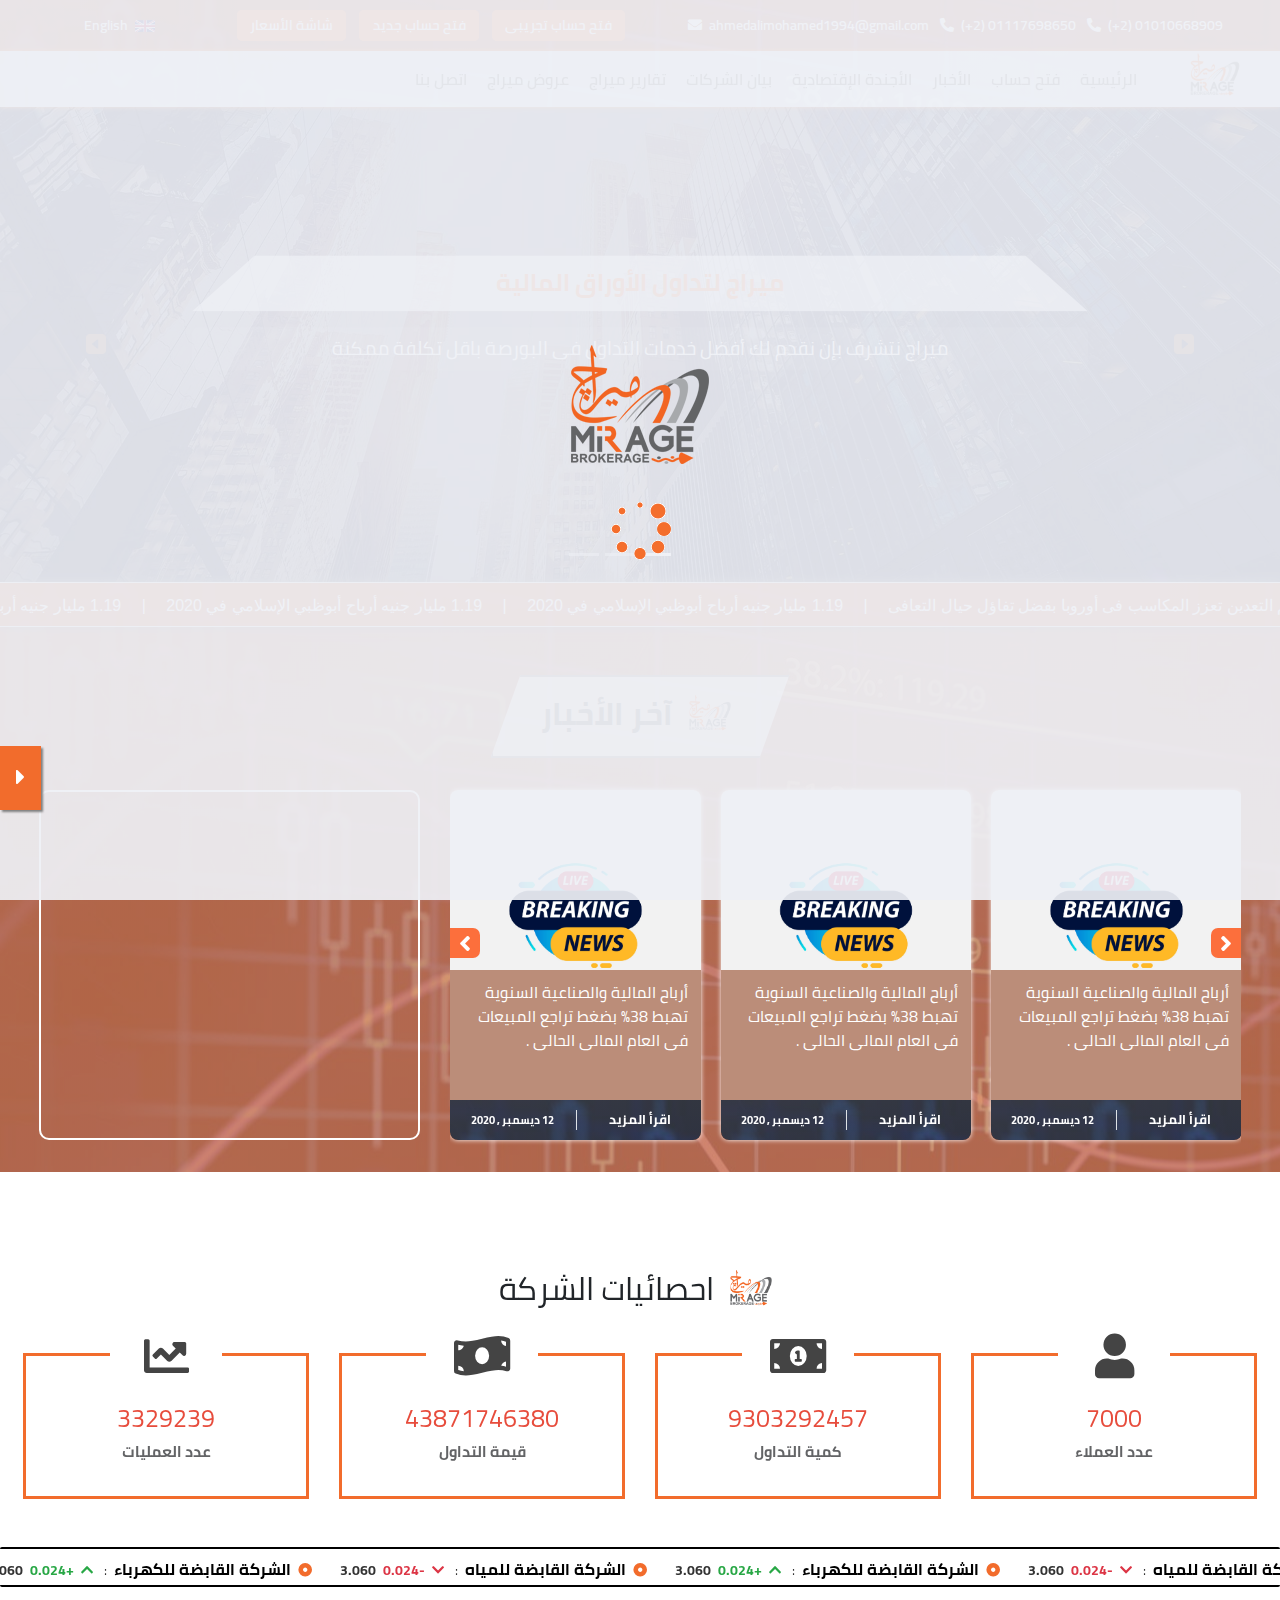
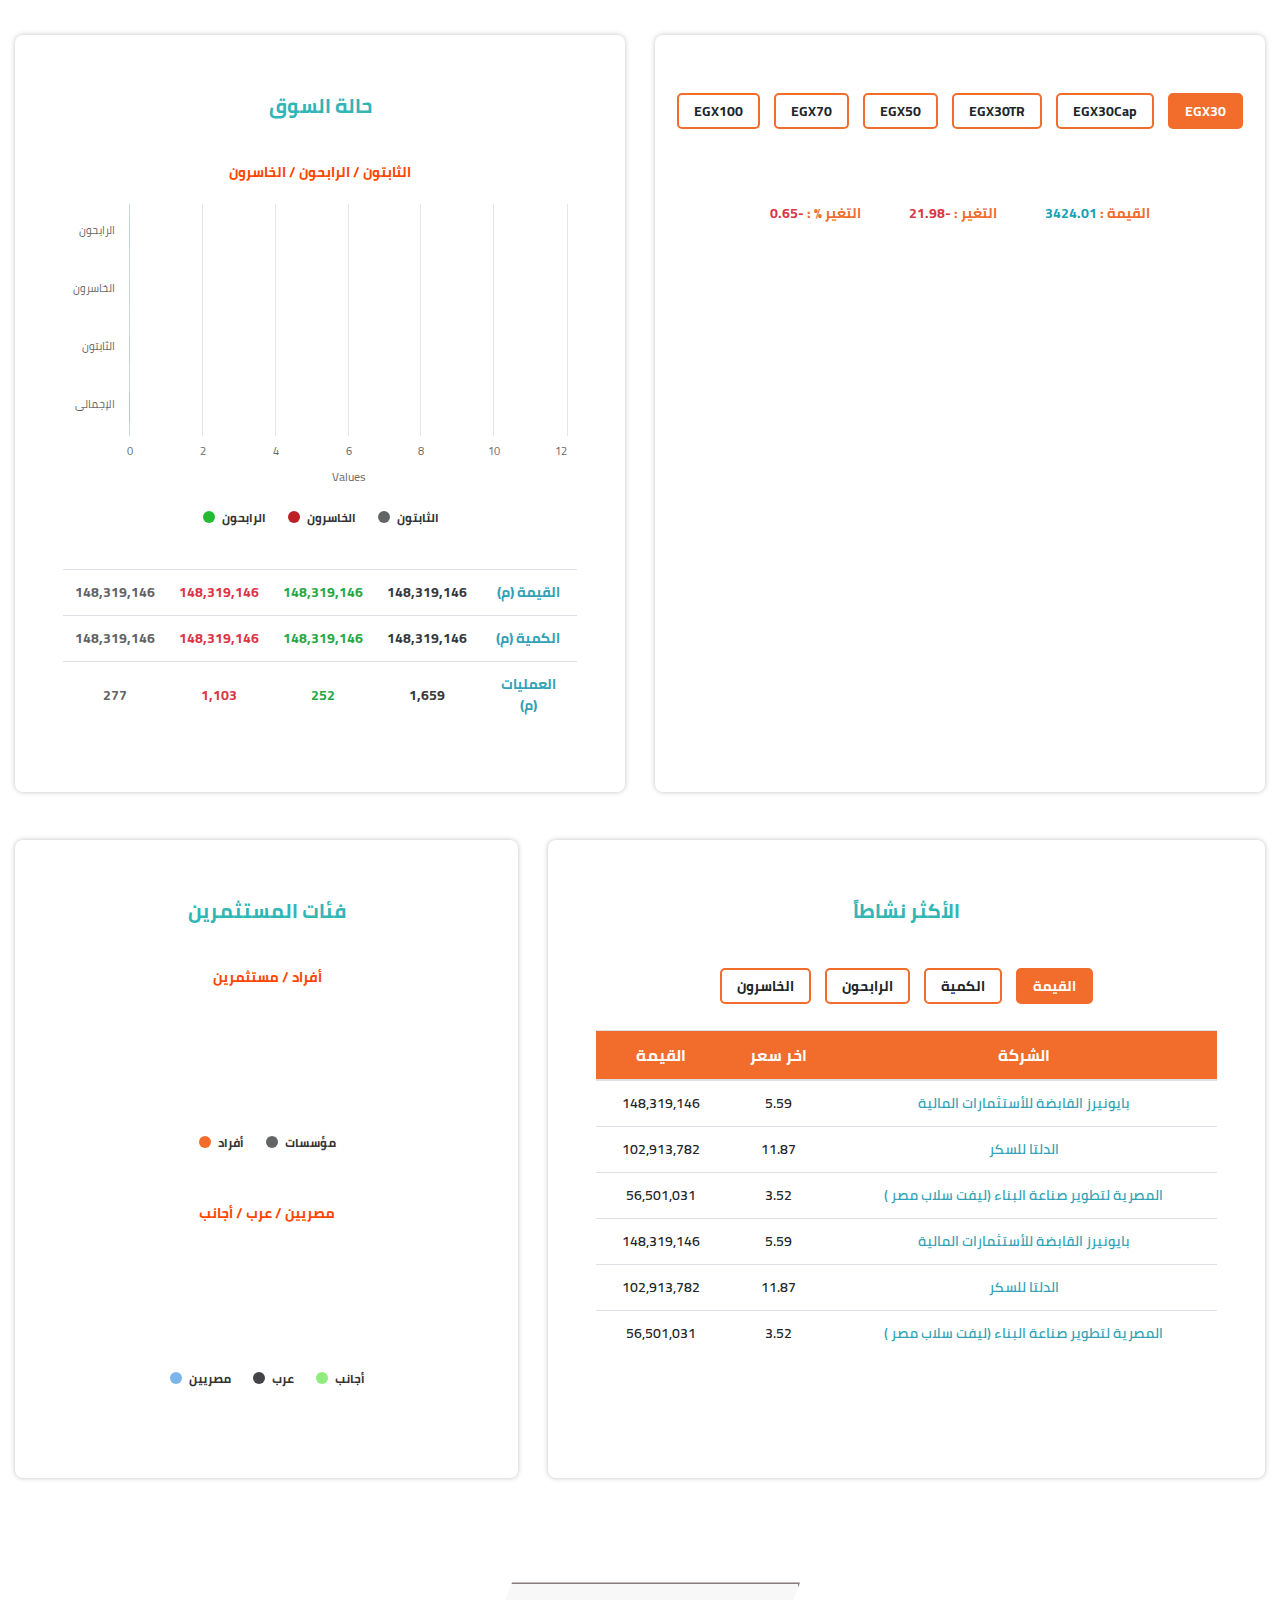
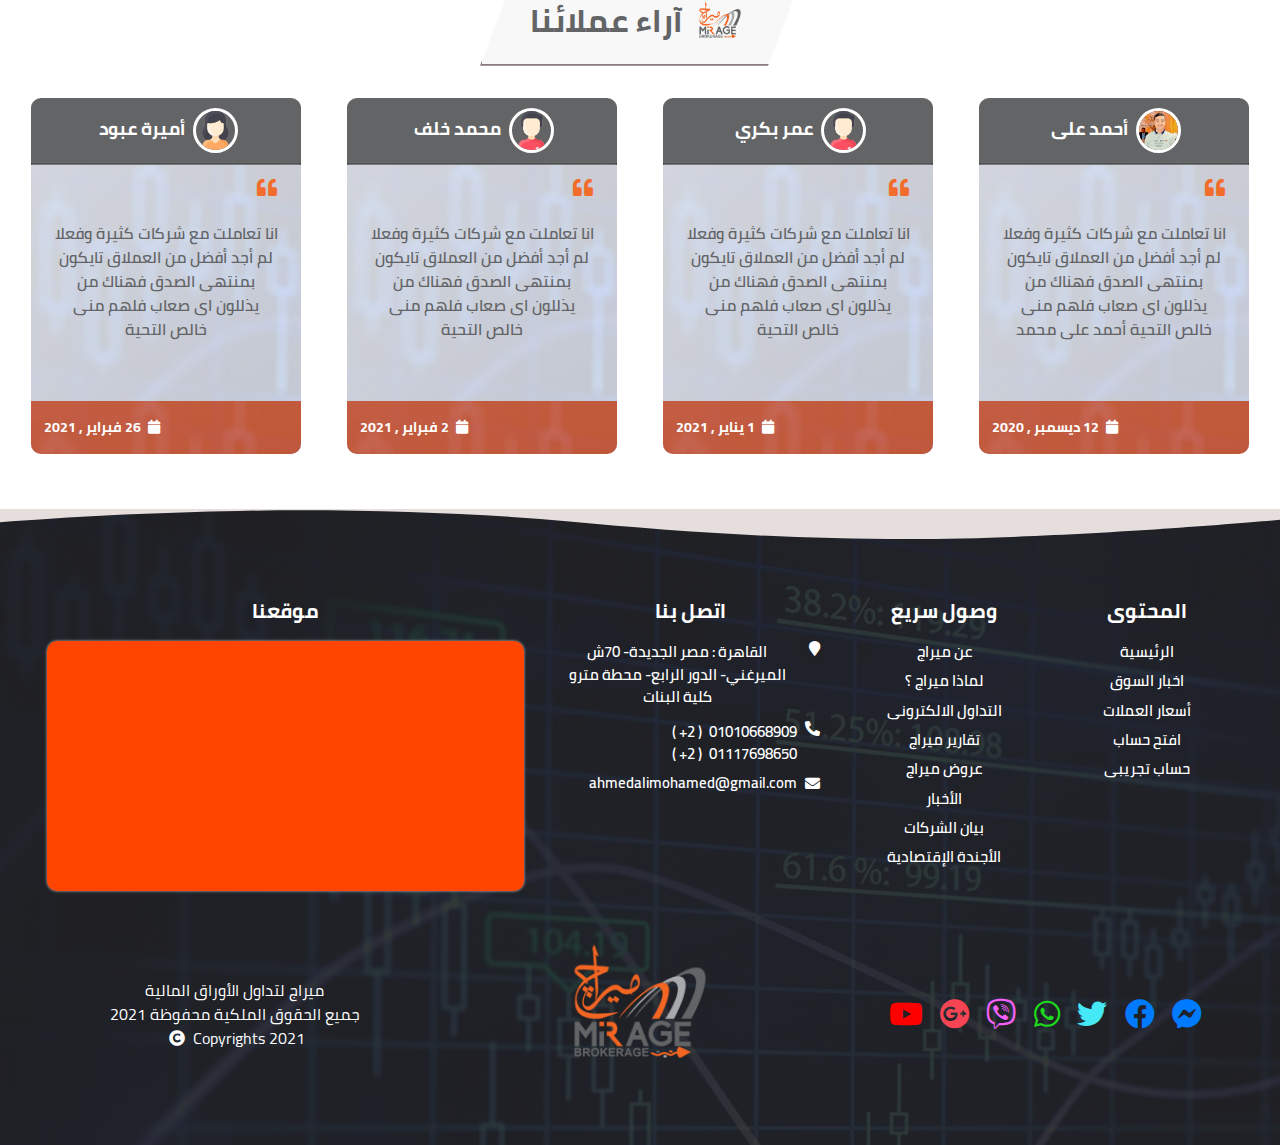
<file: ar/index.html>
<!DOCTYPE html>
<html lang="ar">

<head>
    <meta charset="UTF-8">
    <meta name="viewport" content="width=device-width, initial-scale=1.0">
    <!-- Page Icon -->
    <link rel="icon" href="../assets/images/mirage-logo.png">
    <!--  Local google fonts for page  -->
    <link rel="stylesheet" href="../assets/fonts/css/font.css">
    <!-- Bootstrap style sheet -->
    <link rel="stylesheet" href="../public/css/bootstrap.min.css">
    <!-- Bootstrap style sheet -->
    <link rel="stylesheet" href="../assets/fontawesome/css/all.css">
    <link rel="stylesheet" href="../public/css/owl.carousel.min.css">
    <link rel="stylesheet" href="../public/css/owl.theme.default.min.css">
    <link rel="stylesheet" href="../public/css/marquee.css">
    <link rel="stylesheet" href="../public/css/breaking-news-ticker.min.css">
    <!-- Style sheet for fontawesome assets -->
    <link rel="stylesheet" href="../public/css/owl.custom.css">
    <link rel="stylesheet" href="../public/css/common.css">
    <link rel="stylesheet" href="../public/css/layout.css">
    <link rel="stylesheet" href="../public/css/layout.responsive.css">
    <link rel="stylesheet" href="../public/css/home.css">
    <link rel="stylesheet" href="../public/css/home.responsive.css">
    <title>Mirage | Home</title>
</head>

<body>

    <!-- Page loading overlay -->

    <div id="loading-overlay">

        <div class="overlay-loading-logo">
            <img src="../assets/images/mirage-logo.png" alt="loading-icon">
        </div>

        <div class="overlay-loading-icon">
            <img src="../assets/images/mirage-loader.gif" alt="loading-icon">
        </div>

    </div>

    <!-- Top header for md , lg and xl screens -->

    <header id="top-header" class="d-md-block d-none">

        <div class="container-fluid">

            <div class="row">

                <div class="col-xl-6 col-md-5 d-flex justify-content-center align-items-center">
                    <div class="telephone-number cursor-pointer clipboard-btn" data-clipboard-text="0201010668909">
                        <span>01010668909</span>
                        <span>(2+)</span>
                        <i class="fa fa-phone-alt mx-1"></i>
                    </div>
                    <div class="space-sm"></div>
                    <div class="telephone-number cursor-pointer clipboard-btn d-lg-block d-none"
                        data-clipboard-text="021117698650">
                        <span>01117698650</span>
                        <span>(2+)</span>
                        <i class="fa fa-phone-alt mx-1"></i>
                    </div>
                    <div class="space-sm"></div>
                    <div class="contact-email d-xl-block d-md-none">
                        <a class="header-link" href="mailTo:ahmedalimohamed1994@gmail.com">
                            <span>ahmedalimohamed1994@gmail.com</span>
                            <i class="fa fa-envelope mx-1"></i>
                        </a>
                    </div>
                    <div class="contact-email d-xl-none d-md-block">
                        <a class="header-link" href="mailTo:ahmedalimohamed1994@gmail.com">
                            <span>Mail Us</span>
                            <i class="fa fa-envelope mx-1"></i>
                        </a>
                    </div>
                </div>

                <div class="col-xl-4 col-md-5 d-flex justify-content-around px-2">
                    <a class="header-button" href="#">فتح حساب تجريبى</a>
                    <a class="header-button" href="#">فتح حساب جديد</a>
                    <a class="header-button d-lg-block d-none" href="#">شاشة الأسعار</a>
                </div>

                <div class="col-xl-2 col-lg-2 col-md-2 d-flex justify-content-center align-items-center">
                    <a href="#" class="language-link">
                        <img src="../assets/images/england.png" alt="england">
                        <span class="mx-1">English</span>
                    </a>
                </div>

            </div>

        </div>

    </header>

    <!-- main header for md , lg and xl screens -->

    <header id="main-header" class="d-md-block d-none">

        <div class="container-fluid">

            <div class="row">

                <div class="col-xl-1 col-lg-1 col-md-2 text-center">
                    <a href="#" class="header-logo-link">
                        <img class="header-logo" src="../assets/images/mirage-logo.png" alt="logo">
                    </a>
                </div>

                <div class="col-xl-11 col-lg-11 col-md-10 d-flex justify-content-start align-items-center">
                    <a href="#" class="top-header-link text-center">الرئيسية</a>
                    <a href="#" class="top-header-link text-center">فتح حساب</a>
                    <a href="#" class="top-header-link text-center">الأخبار</a>
                    <a href="#" class="top-header-link text-center">الأجندة الإقتصادية</a>
                    <a href="#" class="top-header-link text-center">بيان الشركات</a>
                    <a href="#" class="top-header-link d-lg-flex d-md-none">تقارير ميراج</a>
                    <a href="#" class="top-header-link d-lg-flex d-md-none">عروض ميراج</a>
                    <a href="#" class="top-header-link d-lg-flex d-md-none">اتصل بنا</a>
                    <div class="dropdown-link d-lg-none d-md-flex">
                        <button class="dropdown-toggler">
                            المزيد <i class="fa fa-caret-down mx-1"></i>
                        </button>
                        <div class="dropdown-options custom-dropdown">
                            <a href="#" class="dropdown-option">تقارير ميراج</a>
                            <a href="#" class="dropdown-option">عروض ميراج</a>
                            <a href="#" class="dropdown-option">اتصل بنا</a>
                            <a href="#" class="dropdown-option">عن الشركة</a>
                        </div>
                    </div>
                </div>

            </div>

        </div>

    </header>

    <!-- Top header for sm and xs screens -->

    <header id="sm-top-header" class="d-block d-md-none">
        <div class="container-fluid">
            <div class="row">
                <div class="col-6 px-0 header-social-links d-flex justify-content-center">
                    <a href="#" class="social-link">
                        <i class="fab fa-facebook-f"></i>
                    </a>
                    <a href="#" class="social-link">
                        <i class="fab fa-twitter"></i>
                    </a>
                    <a href="#" class="social-link">
                        <i class="fa fa-envelope"></i>
                    </a>
                    <a href="#" class="social-link">
                        <i class="fa fa-phone-alt"></i>
                    </a>
                </div>
                <div class="col-6 px-2 d-flex justify-content-center">
                    <a href="#" class="mobile-header-link">
                        حساب جديد؟
                    </a>
                    <a href="#" class="mobile-header-link">
                        دخول
                    </a>
                </div>
            </div>
        </div>
    </header>

    <!-- main header for sm and xs screens -->

    <header id="small-header" class="d-md-none d-block">

        <div class="container-fluid">

            <div class="row">

                <div class="col-6 d-flex justify-content-start align-items-center">

                    <button id="sidebar-toggler">
                        <i class="fa fa-bars"></i>
                    </button>

                    <div class="small-logo-container mx-1">
                        <a href="#">
                            <img src="../assets/images/mirage-logo.png" alt="logo">
                        </a>
                    </div>

                </div>

                <div class="col-6 d-flex justify-content-end align-items-center">
                    <a class="header-button small-header-button experiment-btn" href="#">الأخبار</a>
                    <a class="header-button small-header-button new-account-btn" href="#">الأسعار</a>
                </div>

            </div>

        </div>

    </header>

    <!-- Sidebar for sm and xs screens -->

    <section id="sidebar">

        <div class="container-fluid px-0">

            <div class="sidebar-header">

                <div class="container-fluid">
                    <div class="row">
                        <div class="col-12 d-flex justify-content-center">
                            <div class="no-login-container">
                                <a href="#">
                                    <img src="../assets/images/mirage-logo.png" alt="logo">
                                </a>
                            </div>
                        </div>

                    </div>
                </div>

                <button id="sidebar-close-btn" class="sidebar-close-btn">
                    <i class="fa fa-close"></i>
                </button>

            </div>

            <div class="sidebar-body">

                <a href="#" class="sidebar-link dynamic-text-align">
                    <i class="fa fa-house"></i>
                    <span class="mx-1">الصفحة الرئيسية</span>
                </a>

                <a href="#" class="sidebar-link dynamic-text-align">
                    <i class="fa fa-newspaper"></i>
                    <span class="mx-1">الأخبار</span>
                </a>

                <a href="#" class="sidebar-link dynamic-text-align">
                    <i class="fa fa-newspaper"></i>
                    <span class="mx-1">الأجندة الإقتصادية</span>
                </a>

                <a href="#" class="sidebar-link dynamic-text-align">
                    <i class="fa fa-id-card"></i>
                    <span class="mx-1">بيان الشركات</span>
                </a>

                <a href="#" class="sidebar-link dynamic-text-align">
                    <i class="fa fa-money-bill-alt"></i>
                    <span class="mx-1">تقارير ميراج</span>
                </a>

                <a href="#" class="sidebar-link dynamic-text-align">
                    <i class="fa fa-smog"></i>
                    <span class="mx-1">عروض ميراج</span>
                </a>

                <a href="#" class="sidebar-link dynamic-text-align">
                    <i class="fa fa-info-circle"></i>
                    <span class="mx-1">اتصل بنا</span>
                </a>

                <a href="#" class="sidebar-link dynamic-text-align">
                    <img class="lang-img" src="../assets/images/england.png" alt="language">
                    <span class="mx-1">English</span>
                </a>

            </div>

        </div>


    </section>

    <!-- fixed positioned section to display date and time -->

    <div class="fixed-date-container">
        <div id="date-time-content" class="cursor-pointer">
            <i class="fa fa-clock"></i>
            <span class="time mx-2"></span>
            <i class="fa fa-calendar"></i>
            <span class="date mx-2"></span>
        </div>
        <button id="date-container-toggler">
            <i class="fa fa-close"></i>
        </button>
        <button id="date-container-opener">
            <i class="fa fa-caret-right"></i>
        </button>
    </div>

    <!-- Banner Section -->

    <section id="banner-section">

        <div id="bannerCarousel" class="carousel slide" data-ride="carousel">

            <ol class="carousel-indicators">
                <li data-target="#bannerCarousel" data-slide-to="0" class="active"></li>
                <li data-target="#bannerCarousel" data-slide-to="1"></li>
                <li data-target="#bannerCarousel" data-slide-to="2"></li>
            </ol>

            <div class="carousel-inner">
                <div class="carousel-item banner-item active">
                    <img src="../assets/images/banner-back1.jpg" alt="background">
                    <div class="carousel-caption carousel-banner-caption">
                        <p class="title d-md-block d-none">
                            ميراج لتداول الأوراق المالية
                        </p>
                        <p class="subtitle">
                            ميراج نتشرف بإن نقدم لك أفضل خدمات التداول فى البورصة باقل تكلفة ممكنة
                        </p>
                    </div>
                </div>
                <div class="carousel-item banner-item">
                    <img src="../assets/images/banner-back2.jpg" alt="background">
                    <div class="carousel-caption carousel-banner-caption">
                        <p class="title d-md-block d-none">
                            ميراج لتداول الأوراق المالية
                        </p>
                        <p class="subtitle">
                            ميراج نتشرف بإن نقدم لك أفضل خدمات التداول فى البورصة باقل تكلفة ممكنة
                        </p>
                    </div>
                </div>
                <div class="carousel-item banner-item">
                    <img src="../assets/images/banner-back3.jpg" alt="background">
                    <div class="carousel-caption carousel-banner-caption">
                        <p class="title d-md-block d-none">
                            ميراج لتداول الأوراق المالية
                        </p>
                        <p class="subtitle">
                            نساعد الشركات علي التغلب علي المشاكل المالية بتقديم أفضل الحلول بدراسات متخصصة نتشرف بأن
                            نقدم أفضل خدمات التداول في
                            البورصة بأقل تكلفة ممكنة
                        </p>
                    </div>
                </div>
            </div>

            <a class="carousel-control-prev" href="#bannerCarousel" role="button" data-slide="prev">
                <span class="carousel-control-prev-icon" aria-hidden="true"></span>
            </a>
            <a class="carousel-control-next" href="#bannerCarousel" role="button" data-slide="next">
                <span class="carousel-control-next-icon" aria-hidden="true"></span>
            </a>

        </div>

    </section>

    <!-- News Ticker Section Section -->

    <section id="news-ticker">

        <div class="content">
            <div class="simple-marquee-container">
                <div class="marquee">
                    <ul class="marquee-content-items">
                        <li>
                            <a href="#" target="_blank">
                                أسهم التعدين تعزز المكاسب فى أوروبا بفضل تفاؤل حيال التعافى
                            </a>
                        </li>
                        <li>
                            <a href="#" target="_blank">
                                1.19 مليار جنيه أرباح أبوظبي الإسلامي في 2020
                            </a>
                        </li>
                        <li>
                            <a href="#" target="_blank">
                                1.19 مليار جنيه أرباح أبوظبي الإسلامي في 2020
                            </a>
                        </li>
                        <li>
                            <a href="#" target="_blank">
                                1.19 مليار جنيه أرباح أبوظبي الإسلامي في 2020
                            </a>
                        </li>
                        <li>
                            <a href="#" target="_blank">
                                1.19 مليار جنيه أرباح أبوظبي الإسلامي في 2020
                            </a>
                        </li>
                        <li>
                            <a href="#" target="_blank">
                                1.19 مليار جنيه أرباح أبوظبي الإسلامي في 2020
                            </a>
                        </li>
                        <li>
                            <a href="#" target="_blank">
                                1.19 مليار جنيه أرباح أبوظبي الإسلامي في 2020
                            </a>
                        </li>
                        <li>
                            <a href="#" target="_blank">
                                1.19 مليار جنيه أرباح أبوظبي الإسلامي في 2020
                            </a>
                        </li>
                        <li>
                            <a href="#" target="_blank">
                                1.19 مليار جنيه أرباح أبوظبي الإسلامي في 2020
                            </a>
                        </li>
                        <li>
                            <a href="#" target="_blank">
                                1.19 مليار جنيه أرباح أبوظبي الإسلامي في 2020
                            </a>
                        </li>
                        <li>
                            <a href="#" target="_blank">
                                1.19 مليار جنيه أرباح أبوظبي الإسلامي في 2020
                            </a>
                        </li>
                        <li>
                            <a href="#" target="_blank">
                                1.19 مليار جنيه أرباح أبوظبي الإسلامي في 2020
                            </a>
                        </li>
                        <li>
                            <a href="#" target="_blank">
                                1.19 مليار جنيه أرباح أبوظبي الإسلامي في 2020
                            </a>
                        </li>
                        <li>
                            <a href="#" target="_blank">
                                1.19 مليار جنيه أرباح أبوظبي الإسلامي في 2020
                            </a>
                        </li>
                        <li>
                            <a href="#" target="_blank">
                                1.19 مليار جنيه أرباح أبوظبي الإسلامي في 2020
                            </a>
                        </li>
                        <li>
                            <a href="#" target="_blank">
                                1.19 مليار جنيه أرباح أبوظبي الإسلامي في 2020
                            </a>
                        </li>
                        <li>
                            <a href="#" target="_blank">
                                1.19 مليار جنيه أرباح أبوظبي الإسلامي في 2020
                            </a>
                        </li>
                    </ul>
                </div>
            </div>
        </div>

    </section>

    <!-- News Section -->

    <section id="news-section" class="px-xl-4 px-md-3 px-2 py-4 ">

        <div class="container-fluid">

            <div class="row pt-5 pb-3">
                <div class="col-12 d-flex justify-content-center align-items-center">
                    <h2 class="feedback-header px-5 py-3 text-center">
                        <a href="#" class="d-sm-inline-block d-none">
                            <img src="../assets/images/mirage-logo.png" alt="logo">
                        </a>
                        <span>آخر الأخبار</span>
                    </h2>
                </div>
            </div>

            <div class="row">

                <div class="col-xl-8 col-lg-7">

                    <div class="wrapper">

                        <div class="news-carousel owl-carousel">

                            <div class="news-item my-2">

                                <div class="image">
                                    <img src="../assets/images/news.jpg" alt="news">
                                    <div class="overlay">
                                        <a href="#">
                                            <i class="fa fa-share-alt-square mx-2"></i>
                                        </a>
                                        <a href="#">
                                            <i class="fa fa-info-square mx-2"></i>
                                        </a>
                                    </div>
                                </div>

                                <div class="body">

                                    <a href="#" class="news-text dynamic-text-align">
                                        أرباح المالية والصناعية السنوية تهبط 38% بضغط تراجع المبيعات
                                        فى العام المالى الحالى .
                                    </a>

                                </div>

                                <div class="footer">

                                    <div class="row">
                                        <div class="col-6 d-flex justify-content-center align-items-center border-left">
                                            <a href="#">اقرأ المزيد</a>
                                        </div>
                                        <div class="col-6 d-flex justify-content-center align-items-center">
                                            <p class="date mb-0">
                                                <span>12</span> <span>ديسمبر</span> , <span>2020</span>
                                            </p>
                                        </div>
                                    </div>

                                </div>

                            </div>

                            <div class="news-item my-2">

                                <div class="image">
                                    <img src="../assets/images/news.jpg" alt="news">
                                    <div class="overlay">
                                        <a href="#">
                                            <i class="fa fa-share-alt-square mx-2"></i>
                                        </a>
                                        <a href="#">
                                            <i class="fa fa-info-square mx-2"></i>
                                        </a>
                                    </div>
                                </div>

                                <div class="body">

                                    <a href="#" class="news-text dynamic-text-align">
                                        أرباح المالية والصناعية السنوية تهبط 38% بضغط تراجع المبيعات
                                        فى العام المالى الحالى .
                                    </a>

                                </div>

                                <div class="footer">

                                    <div class="row">
                                        <div class="col-6 d-flex justify-content-center align-items-center border-left">
                                            <a href="#">اقرأ المزيد</a>
                                        </div>
                                        <div class="col-6 d-flex justify-content-center align-items-center">
                                            <p class="date mb-0">
                                                <span>12</span> <span>ديسمبر</span> , <span>2020</span>
                                            </p>
                                        </div>
                                    </div>

                                </div>

                            </div>

                            <div class="news-item my-2">

                                <div class="image">
                                    <img src="../assets/images/news.jpg" alt="news">
                                    <div class="overlay">
                                        <a href="#">
                                            <i class="fa fa-share-alt-square mx-2"></i>
                                        </a>
                                        <a href="#">
                                            <i class="fa fa-info-square mx-2"></i>
                                        </a>
                                    </div>
                                </div>

                                <div class="body">

                                    <a href="#" class="news-text dynamic-text-align">
                                        أرباح المالية والصناعية السنوية تهبط 38% بضغط تراجع المبيعات
                                        فى العام المالى الحالى .
                                    </a>

                                </div>

                                <div class="footer">

                                    <div class="row">
                                        <div class="col-6 d-flex justify-content-center align-items-center border-left">
                                            <a href="#">اقرأ المزيد</a>
                                        </div>
                                        <div class="col-6 d-flex justify-content-center align-items-center">
                                            <p class="date mb-0">
                                                <span>12</span> <span>ديسمبر</span> , <span>2020</span>
                                            </p>
                                        </div>
                                    </div>

                                </div>

                            </div>

                            <div class="news-item my-2">

                                <div class="image">
                                    <img src="../assets/images/news.jpg" alt="news">
                                    <div class="overlay">
                                        <a href="#">
                                            <i class="fa fa-share-alt-square mx-2"></i>
                                        </a>
                                        <a href="#">
                                            <i class="fa fa-info-square mx-2"></i>
                                        </a>
                                    </div>
                                </div>

                                <div class="body">

                                    <a href="#" class="news-text dynamic-text-align">
                                        أرباح المالية والصناعية السنوية تهبط 38% بضغط تراجع المبيعات
                                        فى العام المالى الحالى .
                                    </a>

                                </div>

                                <div class="footer">

                                    <div class="row">
                                        <div class="col-6 d-flex justify-content-center align-items-center border-left">
                                            <a href="#">اقرأ المزيد</a>
                                        </div>
                                        <div class="col-6 d-flex justify-content-center align-items-center">
                                            <p class="date mb-0">
                                                <span>12</span> <span>ديسمبر</span> , <span>2020</span>
                                            </p>
                                        </div>
                                    </div>

                                </div>

                            </div>

                        </div>

                    </div>

                </div>

                <div class="col-xl-4 col-lg-5 py-2">

                    <div class="news-video-container">
                        <iframe src="https://www.youtube.com/embed/fOukA4Qh9QA" frameborder="0"
                            allow="accelerometer; autoplay; clipboard-write; encrypted-media; gyroscope; picture-in-picture"
                            allowfullscreen></iframe>
                    </div>

                </div>

            </div>

        </div>

    </section>

    <!-- Customer statistics -->

    <section id="stats" class="px-2 py-5 ">

        <div class="container-fluid">

            <div class="row pt-5">
                <div class="col-12 text-center">
                    <h2 class="stats-header">
                        <a href="#" class="d-sm-inline-block d-none">
                            <img src="../assets/images/mirage-logo.png" alt="logo">
                        </a>
                        <span>احصائيات الشركة</span>
                    </h2>
                </div>
            </div>

            <div class="row">
                <div class="col-lg-3 col-sm-6">
                    <div class="squareItem">
                        <div class="squareInnerContainer">
                            <div class="squareIcon">
                                <i class="fa fa-user"></i>
                            </div>
                            <div class="squareContent">
                                <h2 class="counter">7000</h2>
                                <h3>عدد العملاء</h3>
                            </div>
                        </div>
                    </div>
                </div>

                <div class="col-lg-3 col-sm-6">
                    <div class="squareItem">
                        <div class="squareInnerContainer">
                            <div class="squareIcon">
                                <i class="fa fa-money-bill-alt"></i>
                            </div>
                            <div class="squareContent">
                                <h2 class="counter">9303292457</h2>
                                <h3>كمية التداول</h3>
                            </div>
                        </div>
                    </div>
                </div>

                <div class="col-lg-3 col-sm-6">
                    <div class="squareItem">
                        <div class="squareInnerContainer">
                            <div class="squareIcon">
                                <i class="fa fa-money-bill-wave"></i>
                            </div>
                            <div class="squareContent">
                                <h2 class="counter">43871746380</h2>
                                <h3>قيمة التداول</h3>
                            </div>
                        </div>
                    </div>
                </div>

                <div class="col-lg-3 col-sm-6">
                    <div class="squareItem">
                        <div class="squareInnerContainer">
                            <div class="squareIcon">
                                <i class="fa fa-chart-line"></i>
                            </div>
                            <div class="squareContent">
                                <h2 class="counter">3329239</h2>
                                <h3>عدد العمليات</h3>
                            </div>
                        </div>
                    </div>
                </div>


            </div>

        </div>

    </section>

    <!-- Forex ticker -->

    <section id="forex-ticker-container">

        <div class="bn-breaking-news" id="forexTicker">
            <div class="bn-news">
                <ul>
                    <li class="forex-item">
                        <span class="fa fa-dot-circle mx-1 text-main"></span>
                        <span class="item-header">الشركة القابضة للمياه</span>
                        <span class="mx-1"> : </span>
                        <span class="item-info mb-0">
                            <span class="item-index text-danger">
                                <i class="fas fa-chevron-down mx-1 text-danger"></i>
                                -0.024
                            </span>
                            <span class="item-value mx-1">3.060</span>
                        </span>
                    </li>
                    <li class="forex-item">
                        <span class="fa fa-dot-circle mx-1 text-main"></span>
                        <span class="item-header">الشركة القابضة للكهرباء</span>
                        <span class="mx-1"> : </span>
                        <span class="item-info mb-0">
                            <span class="item-index text-success">
                                <i class="fas fa-chevron-up mx-1 text-success"></i>
                                +0.024
                            </span>
                            <span class="item-value mx-1">3.060</span>
                        </span>
                    </li>
                    <li class="forex-item">
                        <span class="fa fa-dot-circle mx-1 text-main"></span>
                        <span class="item-header">الشركة القابضة للمياه</span>
                        <span class="mx-1"> : </span>
                        <span class="item-info mb-0">
                            <span class="item-index text-danger">
                                <i class="fas fa-chevron-down mx-1 text-danger"></i>
                                -0.024
                            </span>
                            <span class="item-value mx-1">3.060</span>
                        </span>
                    </li>
                    <li class="forex-item">
                        <span class="fa fa-dot-circle mx-1 text-main"></span>
                        <span class="item-header">الشركة القابضة للكهرباء</span>
                        <span class="mx-1"> : </span>
                        <span class="item-info mb-0">
                            <span class="item-index text-success">
                                <i class="fas fa-chevron-up mx-1 text-success"></i>
                                +0.024
                            </span>
                            <span class="item-value mx-1">3.060</span>
                        </span>
                    </li>
                    <li class="forex-item">
                        <span class="fa fa-dot-circle mx-1 text-main"></span>
                        <span class="item-header">الشركة القابضة للمياه</span>
                        <span class="mx-1"> : </span>
                        <span class="item-info mb-0">
                            <span class="item-index text-danger">
                                <i class="fas fa-chevron-down mx-1 text-danger"></i>
                                -0.024
                            </span>
                            <span class="item-value mx-1">3.060</span>
                        </span>
                    </li>
                    <li class="forex-item">
                        <span class="fa fa-dot-circle mx-1 text-main"></span>
                        <span class="item-header">الشركة القابضة للكهرباء</span>
                        <span class="mx-1"> : </span>
                        <span class="item-info mb-0">
                            <span class="item-index text-success">
                                <i class="fas fa-chevron-up mx-1 text-success"></i>
                                +0.024
                            </span>
                            <span class="item-value mx-1">3.060</span>
                        </span>
                    </li>
                    <li class="forex-item">
                        <span class="fa fa-dot-circle mx-1 text-main"></span>
                        <span class="item-header">الشركة القابضة للمياه</span>
                        <span class="mx-1"> : </span>
                        <span class="item-info mb-0">
                            <span class="item-index text-danger">
                                <i class="fas fa-chevron-down mx-1 text-danger"></i>
                                -0.024
                            </span>
                            <span class="item-value mx-1">3.060</span>
                        </span>
                    </li>
                    <li class="forex-item">
                        <span class="fa fa-dot-circle mx-1 text-main"></span>
                        <span class="item-header">الشركة القابضة للكهرباء</span>
                        <span class="mx-1"> : </span>
                        <span class="item-info mb-0">
                            <span class="item-index text-success">
                                <i class="fas fa-chevron-up mx-1 text-success"></i>
                                +0.024
                            </span>
                            <span class="item-value mx-1">3.060</span>
                        </span>
                    </li>
                    <li class="forex-item">
                        <span class="fa fa-dot-circle mx-1 text-main"></span>
                        <span class="item-header">الشركة القابضة للمياه</span>
                        <span class="mx-1"> : </span>
                        <span class="item-info mb-0">
                            <span class="item-index text-danger">
                                <i class="fas fa-chevron-down mx-1 text-danger"></i>
                                -0.024
                            </span>
                            <span class="item-value mx-1">3.060</span>
                        </span>
                    </li>
                    <li class="forex-item">
                        <span class="fa fa-dot-circle mx-1 text-main"></span>
                        <span class="item-header">الشركة القابضة للكهرباء</span>
                        <span class="mx-1"> : </span>
                        <span class="item-info mb-0">
                            <span class="item-index text-success">
                                <i class="fas fa-chevron-up mx-1 text-success"></i>
                                +0.024
                            </span>
                            <span class="item-value mx-1">3.060</span>
                        </span>
                    </li>
                    <li class="forex-item">
                        <span class="fa fa-dot-circle mx-1 text-main"></span>
                        <span class="item-header">الشركة القابضة للمياه</span>
                        <span class="mx-1"> : </span>
                        <span class="item-info mb-0">
                            <span class="item-index text-danger">
                                <i class="fas fa-chevron-down mx-1 text-danger"></i>
                                -0.024
                            </span>
                            <span class="item-value mx-1">3.060</span>
                        </span>
                    </li>
                    <li class="forex-item">
                        <span class="fa fa-dot-circle mx-1 text-main"></span>
                        <span class="item-header">الشركة القابضة للكهرباء</span>
                        <span class="mx-1"> : </span>
                        <span class="item-info mb-0">
                            <span class="item-index text-success">
                                <i class="fas fa-chevron-up mx-1 text-success"></i>
                                +0.024
                            </span>
                            <span class="item-value mx-1">3.060</span>
                        </span>
                    </li>
                    <li class="forex-item">
                        <span class="fa fa-dot-circle mx-1 text-main"></span>
                        <span class="item-header">الشركة القابضة للمياه</span>
                        <span class="mx-1"> : </span>
                        <span class="item-info mb-0">
                            <span class="item-index text-danger">
                                <i class="fas fa-chevron-down mx-1 text-danger"></i>
                                -0.024
                            </span>
                            <span class="item-value mx-1">3.060</span>
                        </span>
                    </li>
                    <li class="forex-item">
                        <span class="fa fa-dot-circle mx-1 text-main"></span>
                        <span class="item-header">الشركة القابضة للكهرباء</span>
                        <span class="mx-1"> : </span>
                        <span class="item-info mb-0">
                            <span class="item-index text-success">
                                <i class="fas fa-chevron-up mx-1 text-success"></i>
                                +0.024
                            </span>
                            <span class="item-value mx-1">3.060</span>
                        </span>
                    </li>
                    <li class="forex-item">
                        <span class="fa fa-dot-circle mx-1 text-main"></span>
                        <span class="item-header">الشركة القابضة للمياه</span>
                        <span class="mx-1"> : </span>
                        <span class="item-info mb-0">
                            <span class="item-index text-danger">
                                <i class="fas fa-chevron-down mx-1 text-danger"></i>
                                -0.024
                            </span>
                            <span class="item-value mx-1">3.060</span>
                        </span>
                    </li>
                    <li class="forex-item">
                        <span class="fa fa-dot-circle mx-1 text-main"></span>
                        <span class="item-header">الشركة القابضة للكهرباء</span>
                        <span class="mx-1"> : </span>
                        <span class="item-info mb-0">
                            <span class="item-index text-success">
                                <i class="fas fa-chevron-up mx-1 text-success"></i>
                                +0.024
                            </span>
                            <span class="item-value mx-1">3.060</span>
                        </span>
                    </li>
                    <li class="forex-item">
                        <span class="fa fa-dot-circle mx-1 text-main"></span>
                        <span class="item-header">الشركة القابضة للمياه</span>
                        <span class="mx-1"> : </span>
                        <span class="item-info mb-0">
                            <span class="item-index text-danger">
                                <i class="fas fa-chevron-down mx-1 text-danger"></i>
                                -0.024
                            </span>
                            <span class="item-value mx-1">3.060</span>
                        </span>
                    </li>
                    <li class="forex-item">
                        <span class="fa fa-dot-circle mx-1 text-main"></span>
                        <span class="item-header">الشركة القابضة للكهرباء</span>
                        <span class="mx-1"> : </span>
                        <span class="item-info mb-0">
                            <span class="item-index text-success">
                                <i class="fas fa-chevron-up mx-1 text-success"></i>
                                +0.024
                            </span>
                            <span class="item-value mx-1">3.060</span>
                        </span>
                    </li>
                    <li class="forex-item">
                        <span class="fa fa-dot-circle mx-1 text-main"></span>
                        <span class="item-header">الشركة القابضة للمياه</span>
                        <span class="mx-1"> : </span>
                        <span class="item-info mb-0">
                            <span class="item-index text-danger">
                                <i class="fas fa-chevron-down mx-1 text-danger"></i>
                                -0.024
                            </span>
                            <span class="item-value mx-1">3.060</span>
                        </span>
                    </li>
                    <li class="forex-item">
                        <span class="fa fa-dot-circle mx-1 text-main"></span>
                        <span class="item-header">الشركة القابضة للكهرباء</span>
                        <span class="mx-1"> : </span>
                        <span class="item-info mb-0">
                            <span class="item-index text-success">
                                <i class="fas fa-chevron-up mx-1 text-success"></i>
                                +0.024
                            </span>
                            <span class="item-value mx-1">3.060</span>
                        </span>
                    </li>
                </ul>
            </div>
        </div>

    </section>

    <!-- EGX market section -->

    <section class="egx-market charts-section my-xl-5 my-lg-4 my-3">

        <div class="container-fluid">

            <div class="row">

                <div class="col-xl-6 mb-xl-0 mb-3">

                    <div class="market-state px-xl-5 px-lg-3 px-2 py-5">

                        <div class="header text-center py-2 mb-4">
                            <p class="mb-0">حالة السوق</p>
                        </div>

                        <figure class="highcharts-figure charts-section">
                            <div id="marketState" data-assoc="11.84" data-individuals="61.41"></div>
                        </figure>

                        <table class="table market-state-table" id="marketStateTable">
                            <tbody>
                                <tr>
                                    <td class="company-name">القيمة (م)</td>
                                    <td class="text-dark">148,319,146</td>
                                    <td class="text-success">148,319,146</td>
                                    <td class="text-danger">148,319,146</td>
                                    <td class="text-grey">148,319,146</td>
                                </tr>
                                <tr>
                                    <td class="company-name">الكمية (م)</td>
                                    <td class="text-dark">148,319,146</td>
                                    <td class="text-success">148,319,146</td>
                                    <td class="text-danger">148,319,146</td>
                                    <td class="text-grey">148,319,146</td>
                                </tr>
                                <tr>
                                    <td class="company-name">العمليات (م)</td>
                                    <td class="text-dark">1,659</td>
                                    <td class="text-success">252</td>
                                    <td class="text-danger">1,103</td>
                                    <td class="text-grey">277</td>
                                </tr>
                            </tbody>
                        </table>

                    </div>

                </div>

                <div class="col-xl-6">

                    <div class="egx-data px-lg-3 px-2 py-5">

                        <div class="tabs-container">
                            <ul class="egx-tab-items">
                                <li id="egx30Tab" class="egx-tab egx-tab-active" data-target="egx30ChartContainer">
                                    EGX30</li>
                                <li id="egx30CapTab" class="egx-tab" data-target="egx30CapChartContainer">EGX30Cap</li>
                                <li id="egx30TrTab" class="egx-tab" data-target="egx30TrChartContainer">EGX30TR</li>
                                <li id="egx50Tab" class="egx-tab" data-target="egx50ChartContainer">EGX50</li>
                                <li id="egx70Tab" class="egx-tab" data-target="egx70ChartContainer">EGX70</li>
                                <li id="egx100Tab" class="egx-tab" data-target="egx100ChartContainer">EGX100</li>
                            </ul>
                        </div>

                        <div class="tab-content">

                            <div id="egx30ChartContainer" class="egx-chart">
                                <div id="egx30Chart"></div>
                                <div
                                    class="egx-data-gist d-flex justify-content-center align-items-center my-xl-5 my-3 font-weight-bold">
                                    <p class="mx-xl-4 mx-2 mb-0">
                                        <span class="text-main">القيمة : </span>
                                        <span class="text-info">3424.01</span>
                                    </p>
                                    <!-- Use class text-success instead of text-danger in case of profits -->
                                    <p class="mx-xl-4 mx-2 mb-0">
                                        <span class="text-main">التغير : </span>
                                        <span class="text-danger">-21.98</span>
                                    </p>
                                    <p class="mx-xl-4 mx-2 mb-0 percentage-value">
                                        <span class="text-main">التغير % :</span>
                                        <span class="text-danger">-0.65</span>
                                    </p>
                                </div>
                            </div>
                            <div id="egx30CapChartContainer" class="egx-chart">
                                <div id="egx30CapChart"></div>
                                <div
                                    class="egx-data-gist d-flex justify-content-center align-items-center my-xl-5 my-3 font-weight-bold">
                                    <p class="mx-xl-4 mx-2 mb-0">
                                        <span class="text-main">القيمة : </span>
                                        <span class="text-info">4825.01</span>
                                    </p>
                                    <!-- Use class text-success instead of text-danger in case of profits -->
                                    <p class="mx-xl-4 mx-2 mb-0">
                                        <span class="text-main">التغير : </span>
                                        <span class="text-danger">-25.82</span>
                                    </p>
                                    <p class="mx-xl-4 mx-2 mb-0 percentage-value">
                                        <span class="text-main">التغير % :</span>
                                        <span class="text-danger">-0.84</span>
                                    </p>
                                </div>
                            </div>
                            <div id="egx30TrChartContainer" class="egx-chart">
                                <div id="egx30TrChart"></div>
                                <div
                                    class="egx-data-gist d-flex justify-content-center align-items-center my-xl-5 my-3 font-weight-bold">
                                    <p class="mx-xl-4 mx-2 mb-0">
                                        <span class="text-main">القيمة : </span>
                                        <span class="text-info">3424.01</span>
                                    </p>
                                    <!-- Use class text-success instead of text-danger in case of profits -->
                                    <p class="mx-xl-4 mx-2 mb-0">
                                        <span class="text-main">التغير : </span>
                                        <span class="text-danger">-21.98</span>
                                    </p>
                                    <p class="mx-xl-4 mx-2 mb-0 percentage-value">
                                        <span class="text-main">التغير % :</span>
                                        <span class="text-danger">-0.65</span>
                                    </p>
                                </div>
                            </div>
                            <div id="egx50ChartContainer" class="egx-chart">
                                <div id="egx50Chart"></div>
                                <div
                                    class="egx-data-gist d-flex justify-content-center align-items-center my-xl-5 my-3 font-weight-bold">
                                    <p class="mx-xl-4 mx-2 mb-0">
                                        <span class="text-main">القيمة : </span>
                                        <span class="text-info">3424.01</span>
                                    </p>
                                    <!-- Use class text-success instead of text-danger in case of profits -->
                                    <p class="mx-xl-4 mx-2 mb-0">
                                        <span class="text-main">التغير : </span>
                                        <span class="text-danger">-21.98</span>
                                    </p>
                                    <p class="mx-xl-4 mx-2 mb-0 percentage-value">
                                        <span class="text-main">التغير % :</span>
                                        <span class="text-danger">-0.65</span>
                                    </p>
                                </div>
                            </div>
                            <div id="egx70ChartContainer" class="egx-chart">
                                <div id="egx70Chart"></div>
                                <div
                                    class="egx-data-gist d-flex justify-content-center align-items-center my-xl-5 my-3 font-weight-bold">
                                    <p class="mx-xl-4 mx-2 mb-0">
                                        <span class="text-main">القيمة : </span>
                                        <span class="text-info">3424.01</span>
                                    </p>
                                    <!-- Use class text-success instead of text-danger in case of profits -->
                                    <p class="mx-xl-4 mx-2 mb-0">
                                        <span class="text-main">التغير : </span>
                                        <span class="text-danger">-21.98</span>
                                    </p>
                                    <p class="mx-xl-4 mx-2 mb-0 percentage-value">
                                        <span class="text-main">التغير % :</span>
                                        <span class="text-danger">-0.65</span>
                                    </p>
                                </div>
                            </div>
                            <div id="egx100ChartContainer" class="egx-chart">
                                <div id="egx100Chart"></div>
                                <div
                                    class="egx-data-gist d-flex justify-content-center align-items-center my-xl-5 my-3 font-weight-bold">
                                    <p class="mx-xl-4 mx-2 mb-0">
                                        <span class="text-main">القيمة : </span>
                                        <span class="text-info">3424.01</span>
                                    </p>
                                    <!-- Use class text-success instead of text-danger in case of profits -->
                                    <p class="mx-xl-4 mx-2 mb-0">
                                        <span class="text-main">التغير : </span>
                                        <span class="text-danger">-21.98</span>
                                    </p>
                                    <p class="mx-xl-4 mx-2 mb-0 percentage-value">
                                        <span class="text-main">التغير % :</span>
                                        <span class="text-danger">-0.65</span>
                                    </p>
                                </div>
                            </div>

                        </div>

                    </div>

                </div>

            </div>

        </div>

    </section>

    <!-- EGX data section -->

    <section class="egx-investment my-xl-5 my-lg-4 my-3">

        <div class="container-fluid">

            <div class="row">

                <div class="col-md-7 mb-md-0 mb-2">

                    <div class="company-activity px-xl-5 px-lg-3 px-2 py-5">

                        <div class="header text-center py-2 mb-4">
                            <p class="mb-0">الأكثر نشاطاً</p>
                        </div>

                        <div class="tabs-container">
                            <ul class="activity-tab-items">
                                <li id="valueTab" class="activity-tab activity-tab-active" data-target="valueTable">
                                    القيمة</li>
                                <li id="qtyTab" class="activity-tab" data-target="qtyTable">الكمية</li>
                                <li id="profitTab" class="activity-tab" data-target="profitTable">الرابحون</li>
                                <li id="loseTab" class="activity-tab" data-target="loseTable">الخاسرون</li>
                            </ul>
                        </div>

                        <div class="tab-content">

                            <table class="table tab-table" id="valueTable">
                                <thead>
                                    <tr>
                                        <th scope="col">الشركة</th>
                                        <th scope="col">اخر سعر</th>
                                        <th scope="col">القيمة</th>
                                    </tr>
                                </thead>
                                <tbody>
                                    <tr>
                                        <td class="company-name">بايونيرز القابضة للأستثمارات المالية</td>
                                        <td>5.59</td>
                                        <td>148,319,146</td>
                                    </tr>
                                    <tr>
                                        <td class="company-name">الدلتا للسكر</td>
                                        <td>11.87</td>
                                        <td>102,913,782</td>
                                    </tr>
                                    <tr>
                                        <td class="company-name">المصرية لتطوير صناعة البناء (ليفت سلاب مصر )</td>
                                        <td>3.52</td>
                                        <td>56,501,031</td>
                                    </tr>
                                    <tr>
                                        <td class="company-name">بايونيرز القابضة للأستثمارات المالية</td>
                                        <td>5.59</td>
                                        <td>148,319,146</td>
                                    </tr>
                                    <tr>
                                        <td class="company-name">الدلتا للسكر</td>
                                        <td>11.87</td>
                                        <td>102,913,782</td>
                                    </tr>
                                    <tr>
                                        <td class="company-name">المصرية لتطوير صناعة البناء (ليفت سلاب مصر )</td>
                                        <td>3.52</td>
                                        <td>56,501,031</td>
                                    </tr>
                                </tbody>
                            </table>

                            <table class="table tab-table" id="qtyTable">
                                <thead>
                                    <tr>
                                        <th scope="col">الشركة</th>
                                        <th scope="col">اخر سعر</th>
                                        <th scope="col">الكمية</th>
                                    </tr>
                                </thead>
                                <tbody>
                                    <tr>
                                        <td class="company-name">بايونيرز القابضة للأستثمارات المالية</td>
                                        <td>5.59</td>
                                        <td>148,319,146</td>
                                    </tr>
                                    <tr>
                                        <td class="company-name">الدلتا للسكر</td>
                                        <td>11.87</td>
                                        <td>102,913,782</td>
                                    </tr>
                                    <tr>
                                        <td class="company-name">المصرية لتطوير صناعة البناء (ليفت سلاب مصر )</td>
                                        <td>3.52</td>
                                        <td>56,501,031</td>
                                    </tr>
                                    <tr>
                                        <td class="company-name">بايونيرز القابضة للأستثمارات المالية</td>
                                        <td>5.59</td>
                                        <td>148,319,146</td>
                                    </tr>
                                    <tr>
                                        <td class="company-name">الدلتا للسكر</td>
                                        <td>11.87</td>
                                        <td>102,913,782</td>
                                    </tr>
                                    <tr>
                                        <td class="company-name">المصرية لتطوير صناعة البناء (ليفت سلاب مصر )</td>
                                        <td>3.52</td>
                                        <td>56,501,031</td>
                                    </tr>
                                </tbody>
                            </table>

                            <table class="table tab-table" id="profitTable">
                                <thead>
                                    <tr>
                                        <th scope="col">الشركة</th>
                                        <th scope="col">اخر سعر</th>
                                        <th scope="col">التغير %</th>
                                    </tr>
                                </thead>
                                <tbody>
                                    <tr>
                                        <td class="company-name">بايونيرز القابضة للأستثمارات المالية</td>
                                        <td>5.59</td>
                                        <td>10</td>
                                    </tr>
                                    <tr>
                                        <td class="company-name">الدلتا للسكر</td>
                                        <td>11.87</td>
                                        <td>8.42</td>
                                    </tr>
                                    <tr>
                                        <td class="company-name">المصرية لتطوير صناعة البناء (ليفت سلاب مصر )</td>
                                        <td>3.52</td>
                                        <td>9.91</td>
                                    </tr>
                                    <tr>
                                        <td class="company-name">بايونيرز القابضة للأستثمارات المالية</td>
                                        <td>5.59</td>
                                        <td>10</td>
                                    </tr>
                                    <tr>
                                        <td class="company-name">الدلتا للسكر</td>
                                        <td>11.87</td>
                                        <td>8.42</td>
                                    </tr>
                                    <tr>
                                        <td class="company-name">المصرية لتطوير صناعة البناء (ليفت سلاب مصر )</td>
                                        <td>3.52</td>
                                        <td>9.91</td>
                                    </tr>
                                </tbody>
                            </table>

                            <table class="table tab-table" id="loseTable">
                                <thead>
                                    <tr>
                                        <th scope="col">الشركة</th>
                                        <th scope="col">اخر سعر</th>
                                        <th scope="col">التغير %</th>
                                    </tr>
                                </thead>
                                <tbody>
                                    <tr>
                                        <td class="company-name">بايونيرز القابضة للأستثمارات المالية</td>
                                        <td>5.59</td>
                                        <td>-3.52</td>
                                    </tr>
                                    <tr>
                                        <td class="company-name">الدلتا للسكر</td>
                                        <td>11.87</td>
                                        <td>-9.78</td>
                                    </tr>
                                    <tr>
                                        <td class="company-name">المصرية لتطوير صناعة البناء (ليفت سلاب مصر )</td>
                                        <td>3.52</td>
                                        <td>-5.21</td>
                                    </tr>
                                    <tr>
                                        <td class="company-name">بايونيرز القابضة للأستثمارات المالية</td>
                                        <td>5.59</td>
                                        <td>-3.52</td>
                                    </tr>
                                    <tr>
                                        <td class="company-name">الدلتا للسكر</td>
                                        <td>11.87</td>
                                        <td>-9.78</td>
                                    </tr>
                                    <tr>
                                        <td class="company-name">المصرية لتطوير صناعة البناء (ليفت سلاب مصر )</td>
                                        <td>3.52</td>
                                        <td>-5.21</td>
                                    </tr>
                                </tbody>
                            </table>

                        </div>

                    </div>

                </div>

                <div class="col-md-5">

                    <div class="investment-categories px-xl-5 px-lg-3 px-2 py-5">

                        <div class="header text-center py-2 mb-4">
                            <p class="mb-0">فئات المستثمرين</p>
                        </div>

                        <figure class="highcharts-figure charts-section">
                            <div id="investEntities" data-assoc="11.84" data-individuals="61.41"></div>
                        </figure>

                        <figure class="highcharts-figure charts-section">
                            <div id="investCategories" data-egy="61.84" data-arabs="11.41" data-foreigns="8.75"></div>
                        </figure>

                    </div>

                </div>

            </div>

        </div>

    </section>


    <!-- Customer feedback section -->

    <section id="feedback" class="px-2 py-5">

        <div class="container-fluid">

            <div class="row pt-2">
                <div class="col-12 d-flex justify-content-center align-items-center">
                    <h2 class="feedback-header px-5 py-3 text-center">
                        <a href="#" class="d-sm-inline-block d-none">
                            <img src="../assets/images/mirage-logo.png" alt="logo">
                        </a>
                        <span>آراء عملائنا</span>
                    </h2>
                </div>
            </div>

            <div class="row mt-3">

                <div class="col-xl-3 col-md-4 col-sm-6 col-12">
                    <div class="feedback-item">
                        <h2 class="customer">
                            <img src="../assets/images/me.jpg" alt="avatar">
                            <span class="mx-1">أحمد على</span>
                        </h2>
                        <div class="feedback-body dynamic-text-align">
                            <i class="fa fa-quote-left"></i>
                            <div class="quote">
                                <p>
                                    انا تعاملت مع شركات كثيرة وفعلا لم أجد أفضل من العملاق تايكون بمنتهى الصدق فهناك من
                                    يذللون اى صعاب فلهم منى خالص التحية
                                    أحمد على محمد
                                </p>
                            </div>
                            <div class="date-footer dynamic-text-align-reverse">
                                <i class="fa fa-calendar mx-1"></i>
                                <span>12</span> <span>ديسمبر</span> , <span>2020</span>
                            </div>
                        </div>
                    </div>
                </div>

                <div class="col-xl-3 col-md-4 col-sm-6 col-12">
                    <div class="feedback-item">
                        <h2 class="customer">
                            <img src="../assets/images/man.png" alt="avatar">
                            <span class="mx-1">عمر بكري</span>
                        </h2>
                        <div class="feedback-body dynamic-text-align">
                            <i class="fa fa-quote-left"></i>
                            <div class="quote">
                                <p>
                                    انا تعاملت مع شركات كثيرة وفعلا لم أجد أفضل من العملاق تايكون بمنتهى الصدق فهناك من
                                    يذللون اى صعاب فلهم منى خالص التحية
                                </p>
                            </div>
                            <div class="date-footer dynamic-text-align-reverse">
                                <i class="fa fa-calendar mx-1"></i>
                                <span>1</span> <span>يناير</span> , <span>2021</span>
                            </div>
                        </div>
                    </div>
                </div>

                <div class="col-xl-3 col-md-4 col-sm-6 col-12">
                    <div class="feedback-item">
                        <h2 class="customer">
                            <img src="../assets/images/man.png" alt="avatar">
                            <span class="mx-1">محمد خلف</span>
                        </h2>
                        <div class="feedback-body dynamic-text-align">
                            <i class="fa fa-quote-left"></i>
                            <div class="quote">
                                <p>
                                    انا تعاملت مع شركات كثيرة وفعلا لم أجد أفضل من العملاق تايكون بمنتهى الصدق فهناك من
                                    يذللون اى صعاب فلهم منى خالص التحية
                                </p>
                            </div>
                            <div class="date-footer dynamic-text-align-reverse">
                                <i class="fa fa-calendar mx-1"></i>
                                <span>2</span> <span>فبراير</span> , <span>2021</span>
                            </div>
                        </div>
                    </div>
                </div>

                <div class="col-xl-3 col-md-4 col-sm-6 col-12">
                    <div class="feedback-item">
                        <h2 class="customer">
                            <img src="../assets/images/woman-avatar.png" alt="avatar">
                            <span class="mx-1">أميرة عبود</span>
                        </h2>
                        <div class="feedback-body dynamic-text-align">
                            <i class="fa fa-quote-left"></i>
                            <div class="quote">
                                <p>
                                    انا تعاملت مع شركات كثيرة وفعلا لم أجد أفضل من العملاق تايكون بمنتهى الصدق فهناك من
                                    يذللون اى صعاب فلهم منى خالص التحية
                                </p>
                            </div>
                            <div class="date-footer dynamic-text-align-reverse">
                                <i class="fa fa-calendar mx-1"></i>
                                <span>26</span> <span>فبراير</span> , <span>2021</span>
                            </div>
                        </div>
                    </div>
                </div>
            </div>

        </div>

    </section>

    <!-- Fixed position up button -->

    <a id="go-up" href="#">
        <i class="far fa-arrow-alt-circle-up"></i>
    </a>

    <!-- Footer Section -->

    <footer id="footer">

        <div class="footer-header-wave">
            <svg class="footer-wave-svg" xmlns="http://www.w3.org/2000/svg" viewBox="0 0 1200 100"
                preserveAspectRatio="none">
                <path class="footer-wave-path"
                    d="M851.8,100c125,0,288.3-45,348.2-64V0H0v44c3.7-1,7.3-1.9,11-2.9C80.7,22,151.7,10.8,223.5,6.3C276.7,2.9,330,4,383,9.8 c52.2,5.7,103.3,16.2,153.4,32.8C623.9,71.3,726.8,100,851.8,100z">
                </path>
            </svg>
        </div>

        <div class="footer-content dynamic-text-align">

            <div class="container-fluid">

                <div class="row mb-5">

                    <div class="col-xl-2 col-lg-4 col-md-4 col-sm-6 col-12 mb-md-0 mb-3 text-center">

                        <div class="footer-section-label">المحتوى</div>
                        <div class="footer-section-links">
                            <a href="#">الرئيسية</a>
                            <a href="#">اخبار السوق</a>
                            <a href="#">أسعار العملات</a>
                            <a href="#">افتح حساب</a>
                            <a href="#">حساب تجريبى</a>
                        </div>

                    </div>

                    <div class="col-xl-2 col-lg-4 col-md-4 col-sm-6 col-12 mb-md-0 mb-3 text-center">

                        <div class="footer-section-label">وصول سريع</div>
                        <div class="footer-section-links">
                            <a href="#">عن ميراج</a>
                            <a href="#">لماذا ميراج ؟</a>
                            <a href="#"> التداول الالكترونى</a>
                            <a href="#">تقارير ميراج</a>
                            <a href="#">عروض ميراج</a>
                            <a href="#"> الأخبار</a>
                            <a href="#">بيان الشركات</a>
                            <a href="#">الأجندة الإقتصادية</a>

                        </div>

                    </div>

                    <div class="col-xl-3 col-lg-4 col-md-4 col-sm-12 col-12 mb-md-0 mb-3 text-center">

                        <div class="footer-section-label">اتصل بنا</div>
                        <div class="footer-section-links">
                            <a href="#" class="contact-link">
                                <i class="fa fa-map-marker mx-2"></i>
                                <p>القاهرة : مصر الجديدة- 70ش الميرغني- الدور الرابع- محطة مترو كلية البنات</p>
                            </a>
                            <a href="#" class="contact-link">
                                <i class="fa fa-phone-alt mx-2"></i>
                                <div class="wrapper">
                                    <p> 01010668909 <span class="key mx-1">( 2+ )</span> </p>
                                    <p> 01117698650 <span class="key mx-1">( 2+ )</span> </p>
                                </div>
                            </a>
                            <a href="mailTo:ahmedalimohamed1994@gmail.com" class="contact-link">
                                <i class="fa fa-envelope mx-2 mt-1"></i>
                                <p> ahmedalimohamed@gmail.com </p>
                            </a>

                        </div>

                    </div>

                    <div class="col-xl-5 col-lg-12 col-md-12 col-sm-12 col-12 text-center">

                        <div class="footer-section-label">موقعنا</div>

                        <div class="footer-map-container">
                            <iframe
                                src="https://www.google.com/maps/embed?pb=!1m18!1m12!1m3!1d884777.025488804!2d31.897286790677917!3d29.974824107523062!2m3!1f0!2f0!3f0!3m2!1i1024!2i768!4f13.1!3m3!1m2!1s0x1458413738eb1683%3A0xa9ff551313523075!2z2KzYstix2Kkg2YXYp9ix2YPYqg!5e0!3m2!1sar!2seg!4v1614438816489!5m2!1sar!2seg"
                                style="border:0;" allowfullscreen="" loading="lazy"></iframe>
                        </div>

                    </div>

                </div>

                <div class="row">

                    <div
                        class="col-xl-4 footer-logo-container d-flex justify-content-center align-items-center text-center">
                        <div class="link-wrapper">
                            <a href="#" class="footer-social-link">
                                <i class="fab fa-facebook-messenger"></i>
                            </a>
                            <a href="#" class="footer-social-link">
                                <i class="fab fa-facebook"></i>
                            </a>
                            <a href="#" class="footer-social-link">
                                <i class="fab fa-twitter"></i>
                            </a>
                            <a href="#" class="footer-social-link">
                                <i class="fab fa-whatsapp"></i>
                            </a>
                            <a href="#" class="footer-social-link">
                                <i class="fab fa-viber"></i>
                            </a>
                            <a href="#" class="footer-social-link">
                                <i class="fab fa-google-plus"></i>
                            </a>
                            <a href="#" class="footer-social-link">
                                <i class="fab fa-youtube"></i>
                            </a>
                        </div>
                    </div>

                    <div
                        class="col-xl-4 footer-logo-container d-flex justify-content-center align-items-center text-center">
                        <a href="#">
                            <img src="../assets/images/mirage-logo.png" alt="logo">
                        </a>
                    </div>

                    <div class="col-xl-4 foote-copyrights-container d-flex justify-content-center align-items-center">
                        <div class="wrapper">
                            <p class="text-center mb-0">
                                ميراج لتداول الأوراق المالية
                            </p>
                            <p class="text-center mb-0">
                                جميع الحقوق الملكية محفوظة 2021
                            </p>
                            <p class="text-center mb-0">
                                </i><span>Copyrights 2021</span> <i class="fa fa-copyright mx-1"></i>
                            </p>
                        </div>
                    </div>


                </div>

            </div>

        </div>

    </footer>


    <script src="../public/js/jquery-3.5.1.js"></script>
    <script src="../public/js/popper.min.js"></script>
    <script src="../public/js/bootstrap.min.js"></script>
    <script src="../public/js/clipboard.min.js"></script>
    <script src="../assets/fontawesome/js/font-kit.js"></script>
    <script src="../public/js/breaking-news.min.js"></script>
    <script src="../public/js/owl.carousel.min.js"></script>
    <script src="../public/js/owl.custom.js"></script>
    <script src="../public/js/marquee.js"></script>
    <script src="../public/js/countUp.js"></script>
    <script src="../public/js/countUp-jquery.js"></script>
    <script src="../public/js/features.js"></script>
    <script src="../public/js/functions.js"></script>
    <script src="../public/js/layout.js"></script>
    <script src="../public/js/highstock.js"></script>
    <script src="../public/js/data.js"></script>
    <script src="../public/js/chart.js"></script>
</body>

</html>
</file>
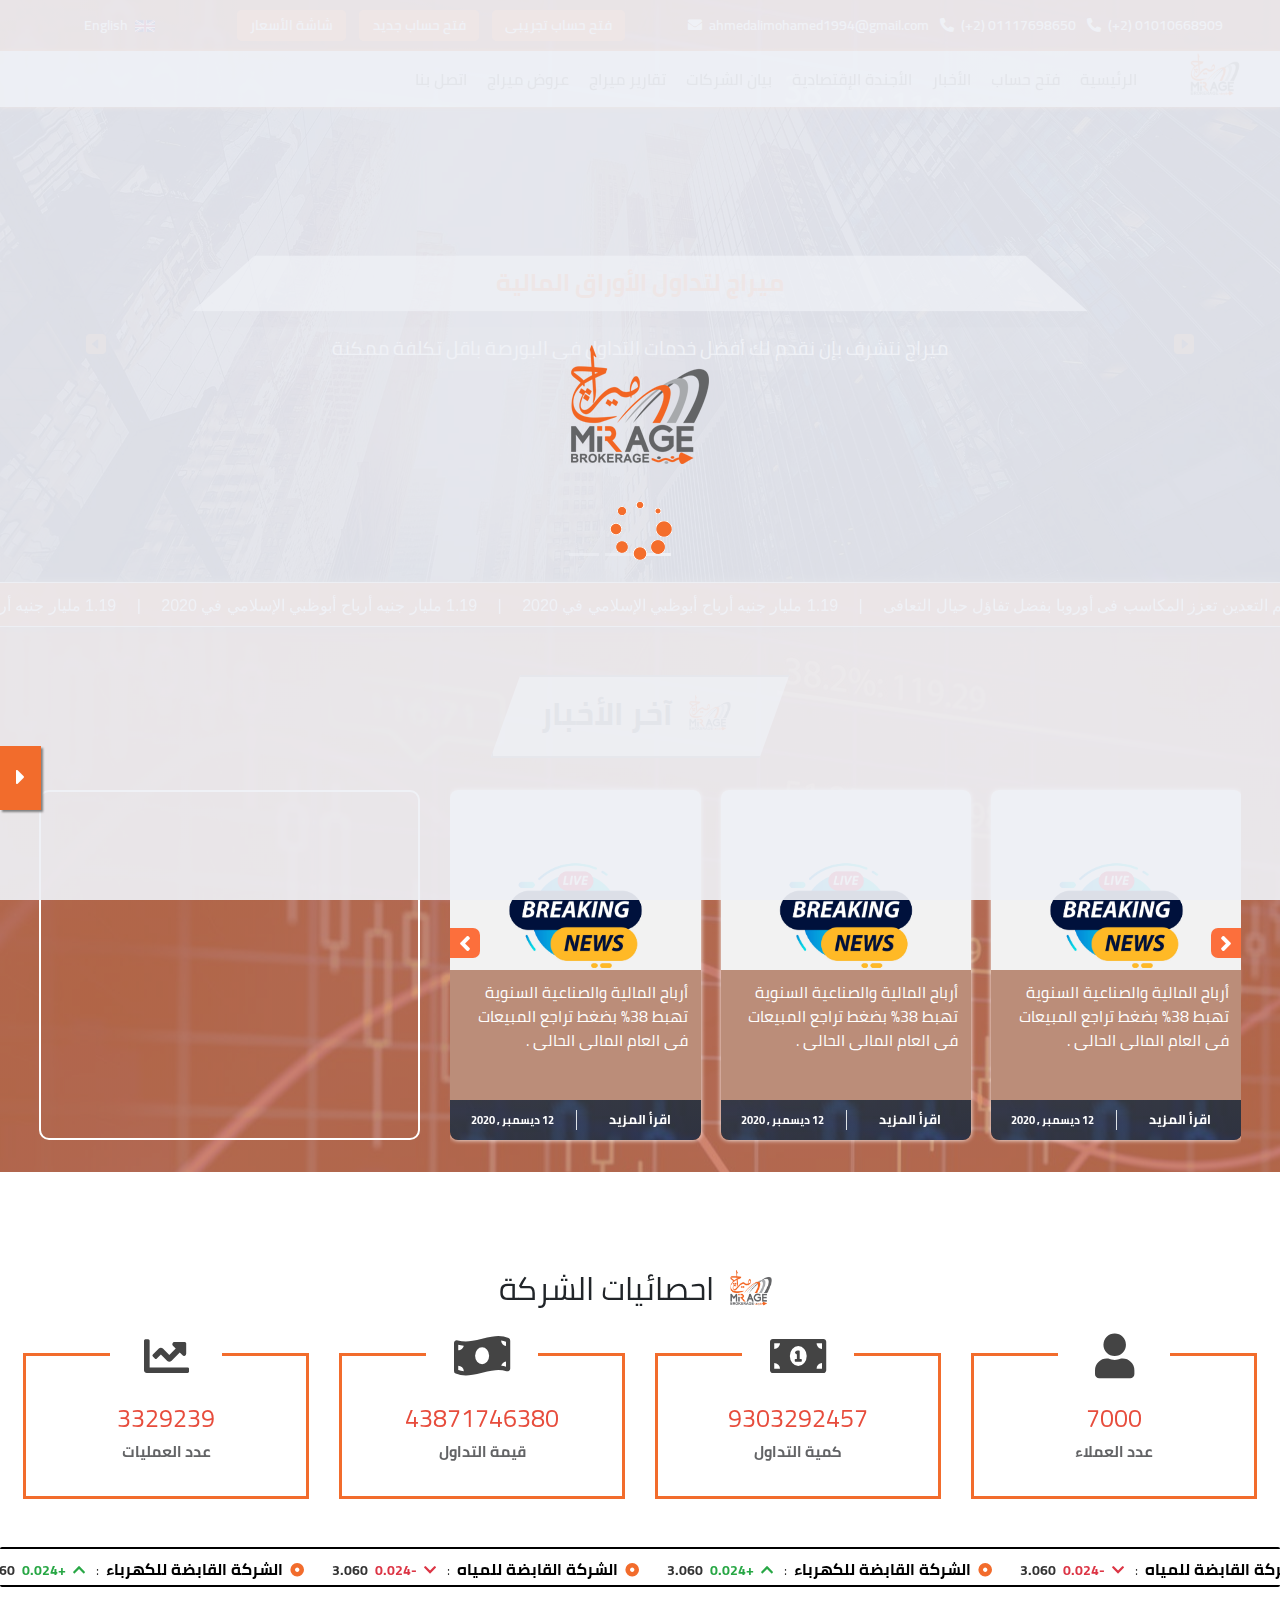
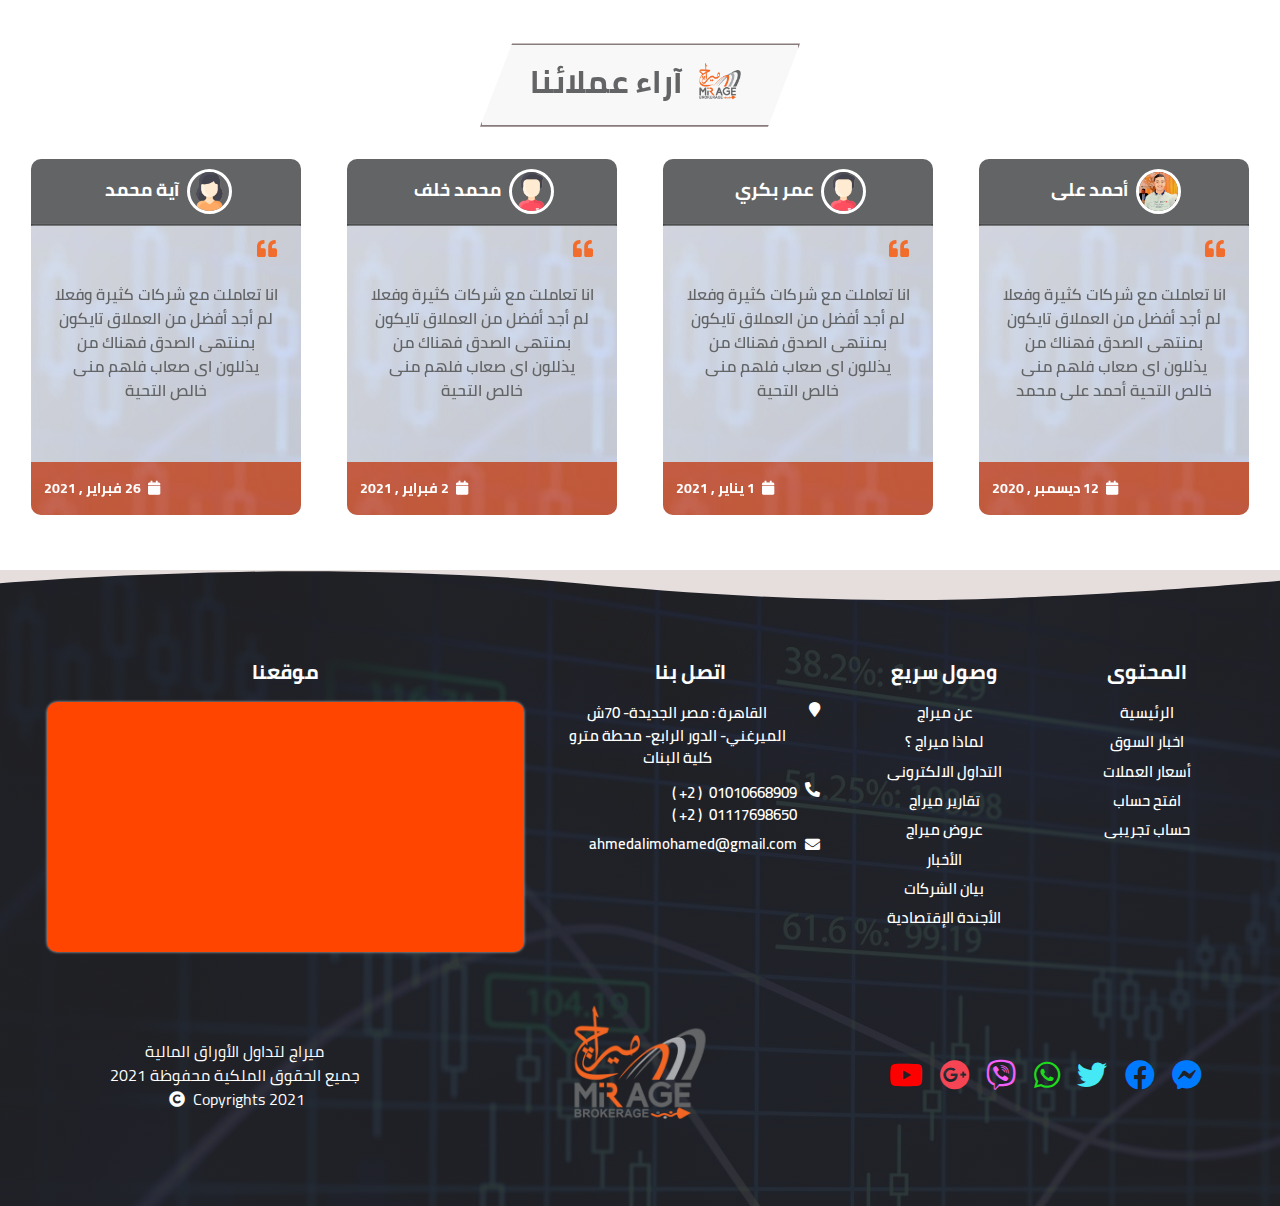
<file: ar/home.html>
<!DOCTYPE html>
<html lang="ar">

<head>
    <meta charset="UTF-8">
    <meta name="viewport" content="width=device-width, initial-scale=1.0">
    <!-- Page Icon -->
    <link rel="icon" href="../assets/images/mirage-logo.png">
    <!--  Local google fonts for page  -->
    <link rel="stylesheet" href="../assets/fonts/css/font.css">
    <!-- Bootstrap style sheet -->
    <link rel="stylesheet" href="../public/css/bootstrap.min.css">
    <!-- Bootstrap style sheet -->
    <link rel="stylesheet" href="../assets/fontawesome/css/all.css">
    <link rel="stylesheet" href="../public/css/owl.carousel.min.css">
    <link rel="stylesheet" href="../public/css/owl.theme.default.min.css">
    <link rel="stylesheet" href="../public/css/marquee.css">
    <link rel="stylesheet" href="../public/css/breaking-news-ticker.min.css">
    <!-- Style sheet for fontawesome assets -->
    <link rel="stylesheet" href="../public/css/owl.custom.css">
    <link rel="stylesheet" href="../public/css/common.css">
    <link rel="stylesheet" href="../public/css/layout.css">
    <link rel="stylesheet" href="../public/css/layout.responsive.css">
    <link rel="stylesheet" href="../public/css/home.css">
    <link rel="stylesheet" href="../public/css/home.responsive.css">
    <title>Mirage | Home</title>
</head>

<body>

    <!-- Page loading overlay -->

    <div id="loading-overlay">

        <div class="overlay-loading-logo">
            <img src="../assets/images/mirage-logo.png" alt="loading-icon">
        </div>

        <div class="overlay-loading-icon">
            <img src="../assets/images/mirage-loader.gif" alt="loading-icon">
        </div>

    </div>

    <!-- Top header for md , lg and xl screens -->

    <header id="top-header" class="d-md-block d-none">

        <div class="container-fluid">

            <div class="row">

                <div class="col-xl-6 col-md-5 d-flex justify-content-center align-items-center">
                    <div class="telephone-number cursor-pointer clipboard-btn" data-clipboard-text="0201010668909">
                        <span>01010668909</span>
                        <span>(2+)</span>
                        <i class="fa fa-phone-alt mx-1"></i>
                    </div>
                    <div class="space-sm"></div>
                    <div class="telephone-number cursor-pointer clipboard-btn d-lg-block d-none"
                        data-clipboard-text="021117698650">
                        <span>01117698650</span>
                        <span>(2+)</span>
                        <i class="fa fa-phone-alt mx-1"></i>
                    </div>
                    <div class="space-sm"></div>
                    <div class="contact-email d-xl-block d-md-none">
                        <a class="header-link" href="mailTo:ahmedalimohamed1994@gmail.com">
                            <span>ahmedalimohamed1994@gmail.com</span>
                            <i class="fa fa-envelope mx-1"></i>
                        </a>
                    </div>
                    <div class="contact-email d-xl-none d-md-block">
                        <a class="header-link" href="mailTo:ahmedalimohamed1994@gmail.com">
                            <span>Mail Us</span>
                            <i class="fa fa-envelope mx-1"></i>
                        </a>
                    </div>
                </div>

                <div class="col-xl-4 col-md-5 d-flex justify-content-around px-2">
                    <a class="header-button" href="#">فتح حساب تجريبى</a>
                    <a class="header-button" href="#">فتح حساب جديد</a>
                    <a class="header-button d-lg-block d-none" href="#">شاشة الأسعار</a>
                </div>

                <div class="col-xl-2 col-lg-2 col-md-2 d-flex justify-content-center align-items-center">
                    <a href="#" class="language-link">
                        <img src="../assets/images/england.png" alt="england">
                        <span class="mx-1">English</span>
                    </a>
                </div>

            </div>

        </div>

    </header>

    <!-- main header for md , lg and xl screens -->

    <header id="main-header" class="d-md-block d-none">

        <div class="container-fluid">

            <div class="row">

                <div class="col-xl-1 col-lg-1 col-md-2 text-center">
                    <a href="#" class="header-logo-link">
                        <img class="header-logo" src="../assets/images/mirage-logo.png" alt="logo">
                    </a>
                </div>

                <div class="col-xl-11 col-lg-11 col-md-10 d-flex justify-content-start align-items-center">
                    <a href="#" class="top-header-link text-center">الرئيسية</a>
                    <a href="#" class="top-header-link text-center">فتح حساب</a>
                    <a href="#" class="top-header-link text-center">الأخبار</a>
                    <a href="#" class="top-header-link text-center">الأجندة الإقتصادية</a>
                    <a href="#" class="top-header-link text-center">بيان الشركات</a>
                    <a href="#" class="top-header-link d-lg-flex d-md-none">تقارير ميراج</a>
                    <a href="#" class="top-header-link d-lg-flex d-md-none">عروض ميراج</a>
                    <a href="#" class="top-header-link d-lg-flex d-md-none">اتصل بنا</a>
                    <div class="dropdown-link d-lg-none d-md-flex">
                        <button class="dropdown-toggler">
                            المزيد <i class="fa fa-caret-down mx-1"></i>
                        </button>
                        <div class="dropdown-options custom-dropdown">
                            <a href="#" class="dropdown-option">تقارير ميراج</a>
                            <a href="#" class="dropdown-option">عروض ميراج</a>
                            <a href="#" class="dropdown-option">اتصل بنا</a>
                            <a href="#" class="dropdown-option">عن الشركة</a>
                        </div>
                    </div>
                </div>

            </div>

        </div>

    </header>

    <!-- Top header for sm and xs screens -->

    <header id="sm-top-header" class="d-block d-md-none">
        <div class="container-fluid">
            <div class="row">
                <div class="col-6 px-0 header-social-links d-flex justify-content-center">
                    <a href="#" class="social-link">
                        <i class="fab fa-facebook-f"></i>
                    </a>
                    <a href="#" class="social-link">
                        <i class="fab fa-twitter"></i>
                    </a>
                    <a href="#" class="social-link">
                        <i class="fa fa-envelope"></i>
                    </a>
                    <a href="#" class="social-link">
                        <i class="fa fa-phone-alt"></i>
                    </a>
                </div>
                <div class="col-6 px-2 d-flex justify-content-center">
                    <a href="#" class="mobile-header-link">
                        حساب جديد؟
                    </a>
                    <a href="#" class="mobile-header-link">
                        دخول
                    </a>
                </div>
            </div>
        </div>
    </header>

    <!-- main header for sm and xs screens -->

    <header id="small-header" class="d-md-none d-block">

        <div class="container-fluid">

            <div class="row">

                <div class="col-6 d-flex justify-content-start align-items-center">

                    <button id="sidebar-toggler">
                        <i class="fa fa-bars"></i>
                    </button>

                    <div class="small-logo-container mx-1">
                        <a href="#">
                            <img src="../assets/images/mirage-logo.png" alt="logo">
                        </a>
                    </div>

                </div>

                <div class="col-6 d-flex justify-content-end align-items-center">
                    <a class="header-button small-header-button experiment-btn" href="#">الأخبار</a>
                    <a class="header-button small-header-button new-account-btn" href="#">الأسعار</a>
                </div>

            </div>

        </div>

    </header>

    <!-- Sidebar for sm and xs screens -->

    <section id="sidebar">

        <div class="container-fluid px-0">

            <div class="sidebar-header">

                <div class="container-fluid">
                    <div class="row">
                        <div class="col-12 d-flex justify-content-center">
                            <div class="no-login-container">
                                <a href="#">
                                    <img src="../assets/images/mirage-logo.png" alt="logo">
                                </a>
                            </div>
                        </div>

                    </div>
                </div>

                <button id="sidebar-close-btn" class="sidebar-close-btn">
                    <i class="fa fa-close"></i>
                </button>

            </div>

            <div class="sidebar-body">

                <a href="#" class="sidebar-link dynamic-text-align">
                    <i class="fa fa-house"></i>
                    <span class="mx-1">الصفحة الرئيسية</span>
                </a>

                <a href="#" class="sidebar-link dynamic-text-align">
                    <i class="fa fa-newspaper"></i>
                    <span class="mx-1">الأخبار</span>
                </a>

                <a href="#" class="sidebar-link dynamic-text-align">
                    <i class="fa fa-newspaper"></i>
                    <span class="mx-1">الأجندة الإقتصادية</span>
                </a>

                <a href="#" class="sidebar-link dynamic-text-align">
                    <i class="fa fa-id-card"></i>
                    <span class="mx-1">بيان الشركات</span>
                </a>

                <a href="#" class="sidebar-link dynamic-text-align">
                    <i class="fa fa-money-bill-alt"></i>
                    <span class="mx-1">تقارير ميراج</span>
                </a>

                <a href="#" class="sidebar-link dynamic-text-align">
                    <i class="fa fa-smog"></i>
                    <span class="mx-1">عروض ميراج</span>
                </a>

                <a href="#" class="sidebar-link dynamic-text-align">
                    <i class="fa fa-info-circle"></i>
                    <span class="mx-1">اتصل بنا</span>
                </a>

                <a href="#" class="sidebar-link dynamic-text-align">
                    <img class="lang-img" src="../assets/images/england.png" alt="language">
                    <span class="mx-1">English</span>
                </a>

            </div>

        </div>


    </section>

    <!-- fixed positioned section to display date and time -->

    <div class="fixed-date-container">
        <div id="date-time-content" class="cursor-pointer">
            <i class="fa fa-clock"></i>
            <span class="time mx-2"></span>
            <i class="fa fa-calendar"></i>
            <span class="date mx-2"></span>
        </div>
        <button id="date-container-toggler">
            <i class="fa fa-close"></i>
        </button>
        <button id="date-container-opener">
            <i class="fa fa-caret-right"></i>
        </button>
    </div>

    <!-- Banner Section -->

    <section id="banner-section">

        <div id="bannerCarousel" class="carousel slide" data-ride="carousel">

            <ol class="carousel-indicators">
                <li data-target="#bannerCarousel" data-slide-to="0" class="active"></li>
                <li data-target="#bannerCarousel" data-slide-to="1"></li>
                <li data-target="#bannerCarousel" data-slide-to="2"></li>
            </ol>

            <div class="carousel-inner">
                <div class="carousel-item banner-item active">
                    <img src="../assets/images/banner-back1.jpg" alt="background">
                    <div class="carousel-caption carousel-banner-caption">
                        <p class="title d-md-block d-none">
                            ميراج لتداول الأوراق المالية
                        </p>
                        <p class="subtitle">
                            ميراج نتشرف بإن نقدم لك أفضل خدمات التداول فى البورصة باقل تكلفة ممكنة
                        </p>
                    </div>
                </div>
                <div class="carousel-item banner-item">
                    <img src="../assets/images/banner-back2.jpg" alt="background">
                    <div class="carousel-caption carousel-banner-caption">
                        <p class="title d-md-block d-none">
                            ميراج لتداول الأوراق المالية
                        </p>
                        <p class="subtitle">
                            ميراج نتشرف بإن نقدم لك أفضل خدمات التداول فى البورصة باقل تكلفة ممكنة
                        </p>
                    </div>
                </div>
                <div class="carousel-item banner-item">
                    <img src="../assets/images/banner-back3.jpg" alt="background">
                    <div class="carousel-caption carousel-banner-caption">
                        <p class="title d-md-block d-none">
                            ميراج لتداول الأوراق المالية
                        </p>
                        <p class="subtitle">
                            نساعد الشركات علي التغلب علي المشاكل المالية بتقديم أفضل الحلول بدراسات متخصصة نتشرف بأن
                            نقدم أفضل خدمات التداول في
                            البورصة بأقل تكلفة ممكنة
                        </p>
                    </div>
                </div>
            </div>

            <a class="carousel-control-prev" href="#bannerCarousel" role="button" data-slide="prev">
                <span class="carousel-control-prev-icon" aria-hidden="true"></span>
            </a>
            <a class="carousel-control-next" href="#bannerCarousel" role="button" data-slide="next">
                <span class="carousel-control-next-icon" aria-hidden="true"></span>
            </a>

        </div>

    </section>

    <!-- News Ticker Section Section -->

    <section id="news-ticker">

        <div class="content">
            <div class="simple-marquee-container">
                <div class="marquee">
                    <ul class="marquee-content-items">
                        <li>
                            <a href="#" target="_blank">
                                أسهم التعدين تعزز المكاسب فى أوروبا بفضل تفاؤل حيال التعافى
                            </a>
                        </li>
                        <li>
                            <a href="#" target="_blank">
                                1.19 مليار جنيه أرباح أبوظبي الإسلامي في 2020
                            </a>
                        </li>
                        <li>
                            <a href="#" target="_blank">
                                1.19 مليار جنيه أرباح أبوظبي الإسلامي في 2020
                            </a>
                        </li>
                        <li>
                            <a href="#" target="_blank">
                                1.19 مليار جنيه أرباح أبوظبي الإسلامي في 2020
                            </a>
                        </li>
                        <li>
                            <a href="#" target="_blank">
                                1.19 مليار جنيه أرباح أبوظبي الإسلامي في 2020
                            </a>
                        </li>
                        <li>
                            <a href="#" target="_blank">
                                1.19 مليار جنيه أرباح أبوظبي الإسلامي في 2020
                            </a>
                        </li>
                        <li>
                            <a href="#" target="_blank">
                                1.19 مليار جنيه أرباح أبوظبي الإسلامي في 2020
                            </a>
                        </li>
                        <li>
                            <a href="#" target="_blank">
                                1.19 مليار جنيه أرباح أبوظبي الإسلامي في 2020
                            </a>
                        </li>
                        <li>
                            <a href="#" target="_blank">
                                1.19 مليار جنيه أرباح أبوظبي الإسلامي في 2020
                            </a>
                        </li>
                        <li>
                            <a href="#" target="_blank">
                                1.19 مليار جنيه أرباح أبوظبي الإسلامي في 2020
                            </a>
                        </li>
                        <li>
                            <a href="#" target="_blank">
                                1.19 مليار جنيه أرباح أبوظبي الإسلامي في 2020
                            </a>
                        </li>
                        <li>
                            <a href="#" target="_blank">
                                1.19 مليار جنيه أرباح أبوظبي الإسلامي في 2020
                            </a>
                        </li>
                        <li>
                            <a href="#" target="_blank">
                                1.19 مليار جنيه أرباح أبوظبي الإسلامي في 2020
                            </a>
                        </li>
                        <li>
                            <a href="#" target="_blank">
                                1.19 مليار جنيه أرباح أبوظبي الإسلامي في 2020
                            </a>
                        </li>
                        <li>
                            <a href="#" target="_blank">
                                1.19 مليار جنيه أرباح أبوظبي الإسلامي في 2020
                            </a>
                        </li>
                        <li>
                            <a href="#" target="_blank">
                                1.19 مليار جنيه أرباح أبوظبي الإسلامي في 2020
                            </a>
                        </li>
                        <li>
                            <a href="#" target="_blank">
                                1.19 مليار جنيه أرباح أبوظبي الإسلامي في 2020
                            </a>
                        </li>
                    </ul>
                </div>
            </div>
        </div>

    </section>

    <!-- News Section -->

    <section id="news-section" class="px-xl-4 px-md-3 px-2 py-4 ">

        <div class="container-fluid">

            <div class="row pt-5 pb-3">
                <div class="col-12 d-flex justify-content-center align-items-center">
                    <h2 class="feedback-header px-5 py-3 text-center">
                        <a href="#" class="d-sm-inline-block d-none">
                            <img src="../assets/images/mirage-logo.png" alt="logo">
                        </a>
                        <span>آخر الأخبار</span>
                    </h2>
                </div>
            </div>

            <div class="row">

                <div class="col-xl-8 col-lg-7">

                    <div class="wrapper">

                        <div class="news-carousel owl-carousel">

                            <div class="news-item my-2">

                                <div class="image">
                                    <img src="../assets/images/news.jpg" alt="news">
                                    <div class="overlay">
                                        <a href="#">
                                            <i class="fa fa-share-alt-square mx-2"></i>
                                        </a>
                                        <a href="#">
                                            <i class="fa fa-info-square mx-2"></i>
                                        </a>
                                    </div>
                                </div>

                                <div class="body">

                                    <a href="#" class="news-text dynamic-text-align">
                                        أرباح المالية والصناعية السنوية تهبط 38% بضغط تراجع المبيعات
                                        فى العام المالى الحالى .
                                    </a>

                                </div>

                                <div class="footer">

                                    <div class="row">
                                        <div class="col-6 d-flex justify-content-center align-items-center border-left">
                                            <a href="#">اقرأ المزيد</a>
                                        </div>
                                        <div class="col-6 d-flex justify-content-center align-items-center">
                                            <p class="date mb-0">
                                                <span>12</span> <span>ديسمبر</span> , <span>2020</span>
                                            </p>
                                        </div>
                                    </div>

                                </div>

                            </div>

                            <div class="news-item my-2">

                                <div class="image">
                                    <img src="../assets/images/news.jpg" alt="news">
                                    <div class="overlay">
                                        <a href="#">
                                            <i class="fa fa-share-alt-square mx-2"></i>
                                        </a>
                                        <a href="#">
                                            <i class="fa fa-info-square mx-2"></i>
                                        </a>
                                    </div>
                                </div>

                                <div class="body">

                                    <a href="#" class="news-text dynamic-text-align">
                                        أرباح المالية والصناعية السنوية تهبط 38% بضغط تراجع المبيعات
                                        فى العام المالى الحالى .
                                    </a>

                                </div>

                                <div class="footer">

                                    <div class="row">
                                        <div class="col-6 d-flex justify-content-center align-items-center border-left">
                                            <a href="#">اقرأ المزيد</a>
                                        </div>
                                        <div class="col-6 d-flex justify-content-center align-items-center">
                                            <p class="date mb-0">
                                                <span>12</span> <span>ديسمبر</span> , <span>2020</span>
                                            </p>
                                        </div>
                                    </div>

                                </div>

                            </div>

                            <div class="news-item my-2">

                                <div class="image">
                                    <img src="../assets/images/news.jpg" alt="news">
                                    <div class="overlay">
                                        <a href="#">
                                            <i class="fa fa-share-alt-square mx-2"></i>
                                        </a>
                                        <a href="#">
                                            <i class="fa fa-info-square mx-2"></i>
                                        </a>
                                    </div>
                                </div>

                                <div class="body">

                                    <a href="#" class="news-text dynamic-text-align">
                                        أرباح المالية والصناعية السنوية تهبط 38% بضغط تراجع المبيعات
                                        فى العام المالى الحالى .
                                    </a>

                                </div>

                                <div class="footer">

                                    <div class="row">
                                        <div class="col-6 d-flex justify-content-center align-items-center border-left">
                                            <a href="#">اقرأ المزيد</a>
                                        </div>
                                        <div class="col-6 d-flex justify-content-center align-items-center">
                                            <p class="date mb-0">
                                                <span>12</span> <span>ديسمبر</span> , <span>2020</span>
                                            </p>
                                        </div>
                                    </div>

                                </div>

                            </div>

                            <div class="news-item my-2">

                                <div class="image">
                                    <img src="../assets/images/news.jpg" alt="news">
                                    <div class="overlay">
                                        <a href="#">
                                            <i class="fa fa-share-alt-square mx-2"></i>
                                        </a>
                                        <a href="#">
                                            <i class="fa fa-info-square mx-2"></i>
                                        </a>
                                    </div>
                                </div>

                                <div class="body">

                                    <a href="#" class="news-text dynamic-text-align">
                                        أرباح المالية والصناعية السنوية تهبط 38% بضغط تراجع المبيعات
                                        فى العام المالى الحالى .
                                    </a>

                                </div>

                                <div class="footer">

                                    <div class="row">
                                        <div class="col-6 d-flex justify-content-center align-items-center border-left">
                                            <a href="#">اقرأ المزيد</a>
                                        </div>
                                        <div class="col-6 d-flex justify-content-center align-items-center">
                                            <p class="date mb-0">
                                                <span>12</span> <span>ديسمبر</span> , <span>2020</span>
                                            </p>
                                        </div>
                                    </div>

                                </div>

                            </div>

                        </div>

                    </div>

                </div>

                <div class="col-xl-4 col-lg-5 py-2">

                    <div class="news-video-container">
                        <iframe src="https://www.youtube.com/embed/fOukA4Qh9QA" frameborder="0"
                            allow="accelerometer; autoplay; clipboard-write; encrypted-media; gyroscope; picture-in-picture"
                            allowfullscreen></iframe>
                    </div>

                </div>

            </div>

        </div>

    </section>

    <!-- Customer statistics -->

    <section id="stats" class="px-2 py-5 ">

        <div class="container-fluid">

            <div class="row pt-5">
                <div class="col-12 text-center">
                    <h2 class="stats-header">
                        <a href="#" class="d-sm-inline-block d-none">
                            <img src="../assets/images/mirage-logo.png" alt="logo">
                        </a>
                        <span>احصائيات الشركة</span>
                    </h2>
                </div>
            </div>

            <div class="row">
                <div class="col-lg-3 col-sm-6">
                    <div class="squareItem">
                        <div class="squareInnerContainer">
                            <div class="squareIcon">
                                <i class="fa fa-user"></i>
                            </div>
                            <div class="squareContent">
                                <h2 class="counter">7000</h2>
                                <h3>عدد العملاء</h3>
                            </div>
                        </div>
                    </div>
                </div>

                <div class="col-lg-3 col-sm-6">
                    <div class="squareItem">
                        <div class="squareInnerContainer">
                            <div class="squareIcon">
                                <i class="fa fa-money-bill-alt"></i>
                            </div>
                            <div class="squareContent">
                                <h2 class="counter">9303292457</h2>
                                <h3>كمية التداول</h3>
                            </div>
                        </div>
                    </div>
                </div>

                <div class="col-lg-3 col-sm-6">
                    <div class="squareItem">
                        <div class="squareInnerContainer">
                            <div class="squareIcon">
                                <i class="fa fa-money-bill-wave"></i>
                            </div>
                            <div class="squareContent">
                                <h2 class="counter">43871746380</h2>
                                <h3>قيمة التداول</h3>
                            </div>
                        </div>
                    </div>
                </div>

                <div class="col-lg-3 col-sm-6">
                    <div class="squareItem">
                        <div class="squareInnerContainer">
                            <div class="squareIcon">
                                <i class="fa fa-chart-line"></i>
                            </div>
                            <div class="squareContent">
                                <h2 class="counter">3329239</h2>
                                <h3>عدد العمليات</h3>
                            </div>
                        </div>
                    </div>
                </div>


            </div>

        </div>

    </section>

    <!-- Forex ticker -->

    <section id="forex-ticker-container">

        <div class="bn-breaking-news" id="forexTicker">
            <div class="bn-news">
                <ul>
                    <li class="forex-item">
                        <span class="fa fa-dot-circle mx-1 text-main"></span>
                        <span class="item-header">الشركة القابضة للمياه</span>
                        <span class="mx-1"> : </span>
                        <span class="item-info mb-0">
                            <span class="item-index text-danger">
                                <i class="fas fa-chevron-down mx-1 text-danger"></i>
                                -0.024
                            </span>
                            <span class="item-value mx-1">3.060</span>
                        </span>
                    </li>
                    <li class="forex-item">
                        <span class="fa fa-dot-circle mx-1 text-main"></span>
                        <span class="item-header">الشركة القابضة للكهرباء</span>
                        <span class="mx-1"> : </span>
                        <span class="item-info mb-0">
                            <span class="item-index text-success">
                                <i class="fas fa-chevron-up mx-1 text-success"></i>
                                +0.024
                            </span>
                            <span class="item-value mx-1">3.060</span>
                        </span>
                    </li>
                    <li class="forex-item">
                        <span class="fa fa-dot-circle mx-1 text-main"></span>
                        <span class="item-header">الشركة القابضة للمياه</span>
                        <span class="mx-1"> : </span>
                        <span class="item-info mb-0">
                            <span class="item-index text-danger">
                                <i class="fas fa-chevron-down mx-1 text-danger"></i>
                                -0.024
                            </span>
                            <span class="item-value mx-1">3.060</span>
                        </span>
                    </li>
                    <li class="forex-item">
                        <span class="fa fa-dot-circle mx-1 text-main"></span>
                        <span class="item-header">الشركة القابضة للكهرباء</span>
                        <span class="mx-1"> : </span>
                        <span class="item-info mb-0">
                            <span class="item-index text-success">
                                <i class="fas fa-chevron-up mx-1 text-success"></i>
                                +0.024
                            </span>
                            <span class="item-value mx-1">3.060</span>
                        </span>
                    </li>
                    <li class="forex-item">
                        <span class="fa fa-dot-circle mx-1 text-main"></span>
                        <span class="item-header">الشركة القابضة للمياه</span>
                        <span class="mx-1"> : </span>
                        <span class="item-info mb-0">
                            <span class="item-index text-danger">
                                <i class="fas fa-chevron-down mx-1 text-danger"></i>
                                -0.024
                            </span>
                            <span class="item-value mx-1">3.060</span>
                        </span>
                    </li>
                    <li class="forex-item">
                        <span class="fa fa-dot-circle mx-1 text-main"></span>
                        <span class="item-header">الشركة القابضة للكهرباء</span>
                        <span class="mx-1"> : </span>
                        <span class="item-info mb-0">
                            <span class="item-index text-success">
                                <i class="fas fa-chevron-up mx-1 text-success"></i>
                                +0.024
                            </span>
                            <span class="item-value mx-1">3.060</span>
                        </span>
                    </li>
                    <li class="forex-item">
                        <span class="fa fa-dot-circle mx-1 text-main"></span>
                        <span class="item-header">الشركة القابضة للمياه</span>
                        <span class="mx-1"> : </span>
                        <span class="item-info mb-0">
                            <span class="item-index text-danger">
                                <i class="fas fa-chevron-down mx-1 text-danger"></i>
                                -0.024
                            </span>
                            <span class="item-value mx-1">3.060</span>
                        </span>
                    </li>
                    <li class="forex-item">
                        <span class="fa fa-dot-circle mx-1 text-main"></span>
                        <span class="item-header">الشركة القابضة للكهرباء</span>
                        <span class="mx-1"> : </span>
                        <span class="item-info mb-0">
                            <span class="item-index text-success">
                                <i class="fas fa-chevron-up mx-1 text-success"></i>
                                +0.024
                            </span>
                            <span class="item-value mx-1">3.060</span>
                        </span>
                    </li>
                    <li class="forex-item">
                        <span class="fa fa-dot-circle mx-1 text-main"></span>
                        <span class="item-header">الشركة القابضة للمياه</span>
                        <span class="mx-1"> : </span>
                        <span class="item-info mb-0">
                            <span class="item-index text-danger">
                                <i class="fas fa-chevron-down mx-1 text-danger"></i>
                                -0.024
                            </span>
                            <span class="item-value mx-1">3.060</span>
                        </span>
                    </li>
                    <li class="forex-item">
                        <span class="fa fa-dot-circle mx-1 text-main"></span>
                        <span class="item-header">الشركة القابضة للكهرباء</span>
                        <span class="mx-1"> : </span>
                        <span class="item-info mb-0">
                            <span class="item-index text-success">
                                <i class="fas fa-chevron-up mx-1 text-success"></i>
                                +0.024
                            </span>
                            <span class="item-value mx-1">3.060</span>
                        </span>
                    </li>
                    <li class="forex-item">
                        <span class="fa fa-dot-circle mx-1 text-main"></span>
                        <span class="item-header">الشركة القابضة للمياه</span>
                        <span class="mx-1"> : </span>
                        <span class="item-info mb-0">
                            <span class="item-index text-danger">
                                <i class="fas fa-chevron-down mx-1 text-danger"></i>
                                -0.024
                            </span>
                            <span class="item-value mx-1">3.060</span>
                        </span>
                    </li>
                    <li class="forex-item">
                        <span class="fa fa-dot-circle mx-1 text-main"></span>
                        <span class="item-header">الشركة القابضة للكهرباء</span>
                        <span class="mx-1"> : </span>
                        <span class="item-info mb-0">
                            <span class="item-index text-success">
                                <i class="fas fa-chevron-up mx-1 text-success"></i>
                                +0.024
                            </span>
                            <span class="item-value mx-1">3.060</span>
                        </span>
                    </li>
                    <li class="forex-item">
                        <span class="fa fa-dot-circle mx-1 text-main"></span>
                        <span class="item-header">الشركة القابضة للمياه</span>
                        <span class="mx-1"> : </span>
                        <span class="item-info mb-0">
                            <span class="item-index text-danger">
                                <i class="fas fa-chevron-down mx-1 text-danger"></i>
                                -0.024
                            </span>
                            <span class="item-value mx-1">3.060</span>
                        </span>
                    </li>
                    <li class="forex-item">
                        <span class="fa fa-dot-circle mx-1 text-main"></span>
                        <span class="item-header">الشركة القابضة للكهرباء</span>
                        <span class="mx-1"> : </span>
                        <span class="item-info mb-0">
                            <span class="item-index text-success">
                                <i class="fas fa-chevron-up mx-1 text-success"></i>
                                +0.024
                            </span>
                            <span class="item-value mx-1">3.060</span>
                        </span>
                    </li>
                    <li class="forex-item">
                        <span class="fa fa-dot-circle mx-1 text-main"></span>
                        <span class="item-header">الشركة القابضة للمياه</span>
                        <span class="mx-1"> : </span>
                        <span class="item-info mb-0">
                            <span class="item-index text-danger">
                                <i class="fas fa-chevron-down mx-1 text-danger"></i>
                                -0.024
                            </span>
                            <span class="item-value mx-1">3.060</span>
                        </span>
                    </li>
                    <li class="forex-item">
                        <span class="fa fa-dot-circle mx-1 text-main"></span>
                        <span class="item-header">الشركة القابضة للكهرباء</span>
                        <span class="mx-1"> : </span>
                        <span class="item-info mb-0">
                            <span class="item-index text-success">
                                <i class="fas fa-chevron-up mx-1 text-success"></i>
                                +0.024
                            </span>
                            <span class="item-value mx-1">3.060</span>
                        </span>
                    </li>
                    <li class="forex-item">
                        <span class="fa fa-dot-circle mx-1 text-main"></span>
                        <span class="item-header">الشركة القابضة للمياه</span>
                        <span class="mx-1"> : </span>
                        <span class="item-info mb-0">
                            <span class="item-index text-danger">
                                <i class="fas fa-chevron-down mx-1 text-danger"></i>
                                -0.024
                            </span>
                            <span class="item-value mx-1">3.060</span>
                        </span>
                    </li>
                    <li class="forex-item">
                        <span class="fa fa-dot-circle mx-1 text-main"></span>
                        <span class="item-header">الشركة القابضة للكهرباء</span>
                        <span class="mx-1"> : </span>
                        <span class="item-info mb-0">
                            <span class="item-index text-success">
                                <i class="fas fa-chevron-up mx-1 text-success"></i>
                                +0.024
                            </span>
                            <span class="item-value mx-1">3.060</span>
                        </span>
                    </li>
                    <li class="forex-item">
                        <span class="fa fa-dot-circle mx-1 text-main"></span>
                        <span class="item-header">الشركة القابضة للمياه</span>
                        <span class="mx-1"> : </span>
                        <span class="item-info mb-0">
                            <span class="item-index text-danger">
                                <i class="fas fa-chevron-down mx-1 text-danger"></i>
                                -0.024
                            </span>
                            <span class="item-value mx-1">3.060</span>
                        </span>
                    </li>
                    <li class="forex-item">
                        <span class="fa fa-dot-circle mx-1 text-main"></span>
                        <span class="item-header">الشركة القابضة للكهرباء</span>
                        <span class="mx-1"> : </span>
                        <span class="item-info mb-0">
                            <span class="item-index text-success">
                                <i class="fas fa-chevron-up mx-1 text-success"></i>
                                +0.024
                            </span>
                            <span class="item-value mx-1">3.060</span>
                        </span>
                    </li>
                </ul>
            </div>
        </div>

    </section>

    <!-- Customer feedback section -->

    <section id="feedback" class="px-2 py-5">

        <div class="container-fluid">

            <div class="row pt-2">
                <div class="col-12 d-flex justify-content-center align-items-center">
                    <h2 class="feedback-header px-5 py-3 text-center">
                        <a href="#" class="d-sm-inline-block d-none">
                            <img src="../assets/images/mirage-logo.png" alt="logo">
                        </a>
                        <span>آراء عملائنا</span>
                    </h2>
                </div>
            </div>

            <div class="row mt-3">

                <div class="col-xl-3 col-md-4 col-sm-6 col-12">
                    <div class="feedback-item">
                        <h2 class="customer">
                            <img src="../assets/images/me.jpg" alt="avatar">
                            <span class="mx-1">أحمد على</span>
                        </h2>
                        <div class="feedback-body dynamic-text-align">
                            <i class="fa fa-quote-left"></i>
                            <div class="quote">
                                <p>
                                    انا تعاملت مع شركات كثيرة وفعلا لم أجد أفضل من العملاق تايكون بمنتهى الصدق فهناك من
                                    يذللون اى صعاب فلهم منى خالص التحية
                                    أحمد على محمد
                                </p>
                            </div>
                            <div class="date-footer dynamic-text-align-reverse">
                                <i class="fa fa-calendar mx-1"></i>
                                <span>12</span> <span>ديسمبر</span> , <span>2020</span>
                            </div>
                        </div>
                    </div>
                </div>

                <div class="col-xl-3 col-md-4 col-sm-6 col-12">
                    <div class="feedback-item">
                        <h2 class="customer">
                            <img src="../assets/images/man.png" alt="avatar">
                            <span class="mx-1">عمر بكري</span>
                        </h2>
                        <div class="feedback-body dynamic-text-align">
                            <i class="fa fa-quote-left"></i>
                            <div class="quote">
                                <p>
                                    انا تعاملت مع شركات كثيرة وفعلا لم أجد أفضل من العملاق تايكون بمنتهى الصدق فهناك من
                                    يذللون اى صعاب فلهم منى خالص التحية
                                </p>
                            </div>
                            <div class="date-footer dynamic-text-align-reverse">
                                <i class="fa fa-calendar mx-1"></i>
                                <span>1</span> <span>يناير</span> , <span>2021</span>
                            </div>
                        </div>
                    </div>
                </div>

                <div class="col-xl-3 col-md-4 col-sm-6 col-12">
                    <div class="feedback-item">
                        <h2 class="customer">
                            <img src="../assets/images/man.png" alt="avatar">
                            <span class="mx-1">محمد خلف</span>
                        </h2>
                        <div class="feedback-body dynamic-text-align">
                            <i class="fa fa-quote-left"></i>
                            <div class="quote">
                                <p>
                                    انا تعاملت مع شركات كثيرة وفعلا لم أجد أفضل من العملاق تايكون بمنتهى الصدق فهناك من
                                    يذللون اى صعاب فلهم منى خالص التحية
                                </p>
                            </div>
                            <div class="date-footer dynamic-text-align-reverse">
                                <i class="fa fa-calendar mx-1"></i>
                                <span>2</span> <span>فبراير</span> , <span>2021</span>
                            </div>
                        </div>
                    </div>
                </div>

                <div class="col-xl-3 col-md-4 col-sm-6 col-12">
                    <div class="feedback-item">
                        <h2 class="customer">
                            <img src="../assets/images/woman-avatar.png" alt="avatar">
                            <span class="mx-1">آية محمد</span>
                        </h2>
                        <div class="feedback-body dynamic-text-align">
                            <i class="fa fa-quote-left"></i>
                            <div class="quote">
                                <p>
                                    انا تعاملت مع شركات كثيرة وفعلا لم أجد أفضل من العملاق تايكون بمنتهى الصدق فهناك من
                                    يذللون اى صعاب فلهم منى خالص التحية
                                </p>
                            </div>
                            <div class="date-footer dynamic-text-align-reverse">
                                <i class="fa fa-calendar mx-1"></i>
                                <span>26</span> <span>فبراير</span> , <span>2021</span>
                            </div>
                        </div>
                    </div>
                </div>
            </div>

        </div>

    </section>

    <!-- Fixed position up button -->

    <a id="go-up" href="#">
        <i class="far fa-arrow-alt-circle-up"></i>
    </a>

    <!-- Footer Section -->

    <footer id="footer">

        <div class="footer-header-wave">
            <svg class="footer-wave-svg" xmlns="http://www.w3.org/2000/svg" viewBox="0 0 1200 100"
                preserveAspectRatio="none">
                <path class="footer-wave-path"
                    d="M851.8,100c125,0,288.3-45,348.2-64V0H0v44c3.7-1,7.3-1.9,11-2.9C80.7,22,151.7,10.8,223.5,6.3C276.7,2.9,330,4,383,9.8 c52.2,5.7,103.3,16.2,153.4,32.8C623.9,71.3,726.8,100,851.8,100z">
                </path>
            </svg>
        </div>

        <div class="footer-content dynamic-text-align">

            <div class="container-fluid">

                <div class="row mb-5">

                    <div class="col-xl-2 col-lg-4 col-md-4 col-sm-6 col-12 mb-md-0 mb-3 text-center">

                        <div class="footer-section-label">المحتوى</div>
                        <div class="footer-section-links">
                            <a href="#">الرئيسية</a>
                            <a href="#">اخبار السوق</a>
                            <a href="#">أسعار العملات</a>
                            <a href="#">افتح حساب</a>
                            <a href="#">حساب تجريبى</a>
                        </div>

                    </div>

                    <div class="col-xl-2 col-lg-4 col-md-4 col-sm-6 col-12 mb-md-0 mb-3 text-center">

                        <div class="footer-section-label">وصول سريع</div>
                        <div class="footer-section-links">
                            <a href="#">عن ميراج</a>
                            <a href="#">لماذا ميراج ؟</a>
                            <a href="#"> التداول الالكترونى</a>
                            <a href="#">تقارير ميراج</a>
                            <a href="#">عروض ميراج</a>
                            <a href="#"> الأخبار</a>
                            <a href="#">بيان الشركات</a>
                            <a href="#">الأجندة الإقتصادية</a>

                        </div>

                    </div>

                    <div class="col-xl-3 col-lg-4 col-md-4 col-sm-12 col-12 mb-md-0 mb-3 text-center">

                        <div class="footer-section-label">اتصل بنا</div>
                        <div class="footer-section-links">
                            <a href="#" class="contact-link">
                                <i class="fa fa-map-marker mx-2"></i>
                                <p>القاهرة : مصر الجديدة- 70ش الميرغني- الدور الرابع- محطة مترو كلية البنات</p>
                            </a>
                            <a href="#" class="contact-link">
                                <i class="fa fa-phone-alt mx-2"></i>
                                <div class="wrapper">
                                    <p> 01010668909 <span class="key mx-1">( 2+ )</span> </p>
                                    <p> 01117698650 <span class="key mx-1">( 2+ )</span> </p>
                                </div>
                            </a>
                            <a href="mailTo:ahmedalimohamed1994@gmail.com" class="contact-link">
                                <i class="fa fa-envelope mx-2 mt-1"></i>
                                <p> ahmedalimohamed@gmail.com </p>
                            </a>

                        </div>

                    </div>

                    <div class="col-xl-5 col-lg-12 col-md-12 col-sm-12 col-12 text-center">

                        <div class="footer-section-label">موقعنا</div>

                        <div class="footer-map-container">
                            <iframe
                                src="https://www.google.com/maps/embed?pb=!1m18!1m12!1m3!1d884777.025488804!2d31.897286790677917!3d29.974824107523062!2m3!1f0!2f0!3f0!3m2!1i1024!2i768!4f13.1!3m3!1m2!1s0x1458413738eb1683%3A0xa9ff551313523075!2z2KzYstix2Kkg2YXYp9ix2YPYqg!5e0!3m2!1sar!2seg!4v1614438816489!5m2!1sar!2seg"
                                style="border:0;" allowfullscreen="" loading="lazy"></iframe>
                        </div>

                    </div>

                </div>

                <div class="row">

                    <div
                        class="col-xl-4 footer-logo-container d-flex justify-content-center align-items-center text-center">
                        <div class="link-wrapper">
                            <a href="#" class="footer-social-link">
                                <i class="fab fa-facebook-messenger"></i>
                            </a>
                            <a href="#" class="footer-social-link">
                                <i class="fab fa-facebook"></i>
                            </a>
                            <a href="#" class="footer-social-link">
                                <i class="fab fa-twitter"></i>
                            </a>
                            <a href="#" class="footer-social-link">
                                <i class="fab fa-whatsapp"></i>
                            </a>
                            <a href="#" class="footer-social-link">
                                <i class="fab fa-viber"></i>
                            </a>
                            <a href="#" class="footer-social-link">
                                <i class="fab fa-google-plus"></i>
                            </a>
                            <a href="#" class="footer-social-link">
                                <i class="fab fa-youtube"></i>
                            </a>
                        </div>
                    </div>

                    <div
                        class="col-xl-4 footer-logo-container d-flex justify-content-center align-items-center text-center">
                        <a href="#">
                            <img src="../assets/images/mirage-logo.png" alt="logo">
                        </a>
                    </div>

                    <div class="col-xl-4 foote-copyrights-container d-flex justify-content-center align-items-center">
                        <div class="wrapper">
                            <p class="text-center mb-0">
                                ميراج لتداول الأوراق المالية
                            </p>
                            <p class="text-center mb-0">
                                جميع الحقوق الملكية محفوظة 2021
                            </p>
                            <p class="text-center mb-0">
                                </i><span>Copyrights 2021</span> <i class="fa fa-copyright mx-1"></i>
                            </p>
                        </div>
                    </div>


                </div>

            </div>

        </div>

    </footer>


    <script src="../public/js/jquery-3.3.1.js"></script>
    <script src="../public/js/popper.min.js"></script>
    <script src="../public/js/bootstrap.min.js"></script>
    <script src="../public/js/clipboard.min.js"></script>
    <script src="../assets/fontawesome/js/font-kit.js"></script>
    <script src="../public/js/breaking-news.min.js"></script>
    <script src="../public/js/owl.carousel.min.js"></script>
    <script src="../public/js/owl.custom.js"></script>
    <script src="../public/js/marquee.js"></script>
    <script src="../public/js/countUp.js"></script>
    <script src="../public/js/countUp-jquery.js"></script>
    <script src="../public/js/features.js"></script>
    <script src="../public/js/functions.js"></script>
    <script src="../public/js/layout.js"></script>
</body>

</html>
</file>
<file: assets/fonts/css/font.css>
/* arabic */

@font-face {
  font-family: 'Cairo';
  font-style: normal;
  font-weight: 200;
  src: local('Cairo ExtraLight'), local('Cairo-ExtraLight'), url(../Cairo/Cairo-ExtraLight.ttf) format('woff2');
  unicode-range: U+0600-06FF, U+200C-200E, U+2010-2011, U+204F, U+2E41, U+FB50-FDFF, U+FE80-FEFC;
}

/* latin-ext */

@font-face {
  font-family: 'Cairo';
  font-style: normal;
  font-weight: 200;
  src: local('Cairo ExtraLight'), local('Cairo-ExtraLight'), url(../Cairo/Cairo-ExtraLight.ttf) format('woff2');
  unicode-range: U+0100-024F, U+0259, U+1E00-1EFF, U+2020, U+20A0-20AB, U+20AD-20CF, U+2113, U+2C60-2C7F, U+A720-A7FF;
}

/* latin */

@font-face {
  font-family: 'Cairo';
  font-style: normal;
  font-weight: 200;
  src: local('Cairo ExtraLight'), local('Cairo-ExtraLight'), url(../Cairo/Cairo-ExtraLight.ttf) format('woff2');
  unicode-range: U+0000-00FF, U+0131, U+0152-0153, U+02BB-02BC, U+02C6, U+02DA, U+02DC, U+2000-206F, U+2074, U+20AC, U+2122, U+2191, U+2193, U+2212, U+2215, U+FEFF, U+FFFD;
}

/* arabic */

@font-face {
  font-family: 'Cairo';
  font-style: normal;
  font-weight: 300;
  src: local('Cairo Light'), local('Cairo-Light'), url(../Cairo/Cairo-Light.ttf) format('woff2');
  unicode-range: U+0600-06FF, U+200C-200E, U+2010-2011, U+204F, U+2E41, U+FB50-FDFF, U+FE80-FEFC;
}

/* latin-ext */

@font-face {
  font-family: 'Cairo';
  font-style: normal;
  font-weight: 300;
  src: local('Cairo Light'), local('Cairo-Light'), url(../Cairo/Cairo-Light.ttf) format('woff2');
  unicode-range: U+0100-024F, U+0259, U+1E00-1EFF, U+2020, U+20A0-20AB, U+20AD-20CF, U+2113, U+2C60-2C7F, U+A720-A7FF;
}

/* latin */

@font-face {
  font-family: 'Cairo';
  font-style: normal;
  font-weight: 300;
  src: local('Cairo Light'), local('Cairo-Light'), url(../Cairo/Cairo-Light.ttf) format('woff2');
  unicode-range: U+0000-00FF, U+0131, U+0152-0153, U+02BB-02BC, U+02C6, U+02DA, U+02DC, U+2000-206F, U+2074, U+20AC, U+2122, U+2191, U+2193, U+2212, U+2215, U+FEFF, U+FFFD;
}

/* arabic */

@font-face {
  font-family: 'Cairo';
  font-style: normal;
  font-weight: 400;
  src: local('Cairo Regular'), local('Cairo-Regular'), url(../Cairo/Cairo-Regular.ttf) format('woff2');
  unicode-range: U+0600-06FF, U+200C-200E, U+2010-2011, U+204F, U+2E41, U+FB50-FDFF, U+FE80-FEFC;
}

/* latin-ext */

@font-face {
  font-family: 'Cairo';
  font-style: normal;
  font-weight: 400;
  src: local('Cairo Regular'), local('Cairo-Regular'), url(../Cairo/Cairo-Regular.ttf) format('woff2');
  unicode-range: U+0100-024F, U+0259, U+1E00-1EFF, U+2020, U+20A0-20AB, U+20AD-20CF, U+2113, U+2C60-2C7F, U+A720-A7FF;
}

/* latin */

@font-face {
  font-family: 'Cairo';
  font-style: normal;
  font-weight: 400;
  src: local('Cairo Regular'), local('Cairo-Regular'), url(../Cairo/Cairo-Regular.ttf) format('woff2');
  unicode-range: U+0000-00FF, U+0131, U+0152-0153, U+02BB-02BC, U+02C6, U+02DA, U+02DC, U+2000-206F, U+2074, U+20AC, U+2122, U+2191, U+2193, U+2212, U+2215, U+FEFF, U+FFFD;
}

/* arabic */

@font-face {
  font-family: 'Cairo';
  font-style: normal;
  font-weight: 600;
  src: local('Cairo SemiBold'), local('Cairo-SemiBold'), url(../Cairo/Cairo-SemiBold.ttf) format('woff2');
  unicode-range: U+0600-06FF, U+200C-200E, U+2010-2011, U+204F, U+2E41, U+FB50-FDFF, U+FE80-FEFC;
}

/* latin-ext */

@font-face {
  font-family: 'Cairo';
  font-style: normal;
  font-weight: 600;
  src: local('Cairo SemiBold'), local('Cairo-SemiBold'), url(../Cairo/Cairo-SemiBold.ttf) format('woff2');
  unicode-range: U+0100-024F, U+0259, U+1E00-1EFF, U+2020, U+20A0-20AB, U+20AD-20CF, U+2113, U+2C60-2C7F, U+A720-A7FF;
}

/* latin */

@font-face {
  font-family: 'Cairo';
  font-style: normal;
  font-weight: 600;
  src: local('Cairo SemiBold'), local('Cairo-SemiBold'), url(../Cairo/Cairo-SemiBold.ttf) format('woff2');
  unicode-range: U+0000-00FF, U+0131, U+0152-0153, U+02BB-02BC, U+02C6, U+02DA, U+02DC, U+2000-206F, U+2074, U+20AC, U+2122, U+2191, U+2193, U+2212, U+2215, U+FEFF, U+FFFD;
}

/* arabic */

@font-face {
  font-family: 'Cairo';
  font-style: normal;
  font-weight: 700;
  src: local('Cairo Bold'), local('Cairo-Bold'), url(../Cairo/Cairo-Bold.ttf) format('woff2');
  unicode-range: U+0600-06FF, U+200C-200E, U+2010-2011, U+204F, U+2E41, U+FB50-FDFF, U+FE80-FEFC;
}

/* latin-ext */

@font-face {
  font-family: 'Cairo';
  font-style: normal;
  font-weight: 700;
  src: local('Cairo Bold'), local('Cairo-Bold'), url(../Cairo/Cairo-Bold.ttf) format('woff2');
  unicode-range: U+0100-024F, U+0259, U+1E00-1EFF, U+2020, U+20A0-20AB, U+20AD-20CF, U+2113, U+2C60-2C7F, U+A720-A7FF;
}

/* latin */

@font-face {
  font-family: 'Cairo';
  font-style: normal;
  font-weight: 700;
  src: local('Cairo Bold'), local('Cairo-Bold'), url(../Cairo/Cairo-Bold.ttf) format('woff2');
  unicode-range: U+0000-00FF, U+0131, U+0152-0153, U+02BB-02BC, U+02C6, U+02DA, U+02DC, U+2000-206F, U+2074, U+20AC, U+2122, U+2191, U+2193, U+2212, U+2215, U+FEFF, U+FFFD;
}

/* arabic */

@font-face {
  font-family: 'Cairo';
  font-style: normal;
  font-weight: 900;
  src: local('Cairo Black'), local('Cairo-Black'), url(../Cairo/Cairo-Black.ttf) format('woff2');
  unicode-range: U+0600-06FF, U+200C-200E, U+2010-2011, U+204F, U+2E41, U+FB50-FDFF, U+FE80-FEFC;
}

/* latin-ext */

@font-face {
  font-family: 'Cairo';
  font-style: normal;
  font-weight: 900;
  src: local('Cairo Black'), local('Cairo-Black'), url(../Cairo/Cairo-Black.ttf) format('woff2');
  unicode-range: U+0100-024F, U+0259, U+1E00-1EFF, U+2020, U+20A0-20AB, U+20AD-20CF, U+2113, U+2C60-2C7F, U+A720-A7FF;
}

/* latin */

@font-face {
  font-family: 'Cairo';
  font-style: normal;
  font-weight: 900;
  src: local('Cairo Black'), local('Cairo-Black'), url(../Cairo/Cairo-Black.ttf) format('woff2');
  unicode-range: U+0000-00FF, U+0131, U+0152-0153, U+02BB-02BC, U+02C6, U+02DA, U+02DC, U+2000-206F, U+2074, U+20AC, U+2122, U+2191, U+2193, U+2212, U+2215, U+FEFF, U+FFFD;
}

/* Roboto Font styles */

/* cyrillic-ext */

@font-face {
  font-family: 'Roboto';
  font-style: italic;
  font-weight: 100;
  src: local('Roboto Thin Italic'), local('Roboto-ThinItalic'), url(../Roboto/Roboto-ThinItalic.ttf) format('woff2');
  unicode-range: U+0460-052F, U+1C80-1C88, U+20B4, U+2DE0-2DFF, U+A640-A69F, U+FE2E-FE2F;
}

/* cyrillic */

@font-face {
  font-family: 'Roboto';
  font-style: italic;
  font-weight: 100;
  src: local('Roboto Thin Italic'), local('Roboto-ThinItalic'), url(../Roboto/Roboto-ThinItalic.ttf) format('woff2');
  unicode-range: U+0400-045F, U+0490-0491, U+04B0-04B1, U+2116;
}

/* greek-ext */

@font-face {
  font-family: 'Roboto';
  font-style: italic;
  font-weight: 100;
  src: local('Roboto Thin Italic'), local('Roboto-ThinItalic'), url(../Roboto/Roboto-ThinItalic.ttf) format('woff2');
  unicode-range: U+1F00-1FFF;
}

/* greek */

@font-face {
  font-family: 'Roboto';
  font-style: italic;
  font-weight: 100;
  src: local('Roboto Thin Italic'), local('Roboto-ThinItalic'), url(../Roboto/Roboto-ThinItalic.ttf) format('woff2');
  unicode-range: U+0370-03FF;
}

/* vietnamese */

@font-face {
  font-family: 'Roboto';
  font-style: italic;
  font-weight: 100;
  src: local('Roboto Thin Italic'), local('Roboto-ThinItalic'), url(../Roboto/Roboto-ThinItalic.ttf) format('woff2');
  unicode-range: U+0102-0103, U+0110-0111, U+0128-0129, U+0168-0169, U+01A0-01A1, U+01AF-01B0, U+1EA0-1EF9, U+20AB;
}

/* latin-ext */

@font-face {
  font-family: 'Roboto';
  font-style: italic;
  font-weight: 100;
  src: local('Roboto Thin Italic'), local('Roboto-ThinItalic'), url(../Roboto/Roboto-ThinItalic.ttf) format('woff2');
  unicode-range: U+0100-024F, U+0259, U+1E00-1EFF, U+2020, U+20A0-20AB, U+20AD-20CF, U+2113, U+2C60-2C7F, U+A720-A7FF;
}

/* latin */

@font-face {
  font-family: 'Roboto';
  font-style: italic;
  font-weight: 100;
  src: local('Roboto Thin Italic'), local('Roboto-ThinItalic'), url(../Roboto/Roboto-ThinItalic.ttf) format('woff2');
  unicode-range: U+0000-00FF, U+0131, U+0152-0153, U+02BB-02BC, U+02C6, U+02DA, U+02DC, U+2000-206F, U+2074, U+20AC, U+2122, U+2191, U+2193, U+2212, U+2215, U+FEFF, U+FFFD;
}

/* cyrillic-ext */

@font-face {
  font-family: 'Roboto';
  font-style: italic;
  font-weight: 300;
  src: local('Roboto Light Italic'), local('Roboto-LightItalic'), url(../Roboto/Roboto-LightItalic.ttf) format('woff2');
  unicode-range: U+0460-052F, U+1C80-1C88, U+20B4, U+2DE0-2DFF, U+A640-A69F, U+FE2E-FE2F;
}

/* cyrillic */

@font-face {
  font-family: 'Roboto';
  font-style: italic;
  font-weight: 300;
  src: local('Roboto Light Italic'), local('Roboto-LightItalic'), url(../Roboto/Roboto-LightItalic.ttf) format('woff2');
  unicode-range: U+0400-045F, U+0490-0491, U+04B0-04B1, U+2116;
}

/* greek-ext */

@font-face {
  font-family: 'Roboto';
  font-style: italic;
  font-weight: 300;
  src: local('Roboto Light Italic'), local('Roboto-LightItalic'), url(../Roboto/Roboto-LightItalic.ttf) format('woff2');
  unicode-range: U+1F00-1FFF;
}

/* greek */

@font-face {
  font-family: 'Roboto';
  font-style: italic;
  font-weight: 300;
  src: local('Roboto Light Italic'), local('Roboto-LightItalic'), url(../Roboto/Roboto-LightItalic.ttf) format('woff2');
  unicode-range: U+0370-03FF;
}

/* vietnamese */

@font-face {
  font-family: 'Roboto';
  font-style: italic;
  font-weight: 300;
  src: local('Roboto Light Italic'), local('Roboto-LightItalic'), url(../Roboto/Roboto-LightItalic.ttf) format('woff2');
  unicode-range: U+0102-0103, U+0110-0111, U+0128-0129, U+0168-0169, U+01A0-01A1, U+01AF-01B0, U+1EA0-1EF9, U+20AB;
}

/* latin-ext */

@font-face {
  font-family: 'Roboto';
  font-style: italic;
  font-weight: 300;
  src: local('Roboto Light Italic'), local('Roboto-LightItalic'), url(../Roboto/Roboto-LightItalic.ttf) format('woff2');
  unicode-range: U+0100-024F, U+0259, U+1E00-1EFF, U+2020, U+20A0-20AB, U+20AD-20CF, U+2113, U+2C60-2C7F, U+A720-A7FF;
}

/* latin */

@font-face {
  font-family: 'Roboto';
  font-style: italic;
  font-weight: 300;
  src: local('Roboto Light Italic'), local('Roboto-LightItalic'), url(../Roboto/Roboto-LightItalic.ttf) format('woff2');
  unicode-range: U+0000-00FF, U+0131, U+0152-0153, U+02BB-02BC, U+02C6, U+02DA, U+02DC, U+2000-206F, U+2074, U+20AC, U+2122, U+2191, U+2193, U+2212, U+2215, U+FEFF, U+FFFD;
}

/* cyrillic-ext */

@font-face {
  font-family: 'Roboto';
  font-style: italic;
  font-weight: 400;
  src: local('Roboto Italic'), local('Roboto-Italic'), url(../Roboto/Roboto-Italic.ttf) format('woff2');
  unicode-range: U+0460-052F, U+1C80-1C88, U+20B4, U+2DE0-2DFF, U+A640-A69F, U+FE2E-FE2F;
}

/* cyrillic */

@font-face {
  font-family: 'Roboto';
  font-style: italic;
  font-weight: 400;
  src: local('Roboto Italic'), local('Roboto-Italic'), url(../Roboto/Roboto-Italic.ttf) format('woff2');
  unicode-range: U+0400-045F, U+0490-0491, U+04B0-04B1, U+2116;
}

/* greek-ext */

@font-face {
  font-family: 'Roboto';
  font-style: italic;
  font-weight: 400;
  src: local('Roboto Italic'), local('Roboto-Italic'), url(../Roboto/Roboto-Italic.ttf) format('woff2');
  unicode-range: U+1F00-1FFF;
}

/* greek */

@font-face {
  font-family: 'Roboto';
  font-style: italic;
  font-weight: 400;
  src: local('Roboto Italic'), local('Roboto-Italic'), url(../Roboto/Roboto-Italic.ttf) format('woff2');
  unicode-range: U+0370-03FF;
}

/* vietnamese */

@font-face {
  font-family: 'Roboto';
  font-style: italic;
  font-weight: 400;
  src: local('Roboto Italic'), local('Roboto-Italic'), url(../Roboto/Roboto-Italic.ttf) format('woff2');
  unicode-range: U+0102-0103, U+0110-0111, U+0128-0129, U+0168-0169, U+01A0-01A1, U+01AF-01B0, U+1EA0-1EF9, U+20AB;
}

/* latin-ext */

@font-face {
  font-family: 'Roboto';
  font-style: italic;
  font-weight: 400;
  src: local('Roboto Italic'), local('Roboto-Italic'), url(../Roboto/Roboto-Italic.ttf) format('woff2');
  unicode-range: U+0100-024F, U+0259, U+1E00-1EFF, U+2020, U+20A0-20AB, U+20AD-20CF, U+2113, U+2C60-2C7F, U+A720-A7FF;
}

/* latin */

@font-face {
  font-family: 'Roboto';
  font-style: italic;
  font-weight: 400;
  src: local('Roboto Italic'), local('Roboto-Italic'), url(../Roboto/Roboto-Italic.ttf) format('woff2');
  unicode-range: U+0000-00FF, U+0131, U+0152-0153, U+02BB-02BC, U+02C6, U+02DA, U+02DC, U+2000-206F, U+2074, U+20AC, U+2122, U+2191, U+2193, U+2212, U+2215, U+FEFF, U+FFFD;
}

/* cyrillic-ext */

@font-face {
  font-family: 'Roboto';
  font-style: italic;
  font-weight: 500;
  src: local('Roboto Medium Italic'), local('Roboto-MediumItalic'), url(../Roboto/Roboto-MediumItalic.ttf) format('woff2');
  unicode-range: U+0460-052F, U+1C80-1C88, U+20B4, U+2DE0-2DFF, U+A640-A69F, U+FE2E-FE2F;
}

/* cyrillic */

@font-face {
  font-family: 'Roboto';
  font-style: italic;
  font-weight: 500;
  src: local('Roboto Medium Italic'), local('Roboto-MediumItalic'), url(../Roboto/Roboto-MediumItalic.ttf) format('woff2');
  unicode-range: U+0400-045F, U+0490-0491, U+04B0-04B1, U+2116;
}

/* greek-ext */

@font-face {
  font-family: 'Roboto';
  font-style: italic;
  font-weight: 500;
  src: local('Roboto Medium Italic'), local('Roboto-MediumItalic'), url(../Roboto/Roboto-MediumItalic.ttf) format('woff2');
  unicode-range: U+1F00-1FFF;
}

/* greek */

@font-face {
  font-family: 'Roboto';
  font-style: italic;
  font-weight: 500;
  src: local('Roboto Medium Italic'), local('Roboto-MediumItalic'), url(../Roboto/Roboto-MediumItalic.ttf) format('woff2');
  unicode-range: U+0370-03FF;
}

/* vietnamese */

@font-face {
  font-family: 'Roboto';
  font-style: italic;
  font-weight: 500;
  src: local('Roboto Medium Italic'), local('Roboto-MediumItalic'), url(../Roboto/Roboto-MediumItalic.ttf) format('woff2');
  unicode-range: U+0102-0103, U+0110-0111, U+0128-0129, U+0168-0169, U+01A0-01A1, U+01AF-01B0, U+1EA0-1EF9, U+20AB;
}

/* latin-ext */

@font-face {
  font-family: 'Roboto';
  font-style: italic;
  font-weight: 500;
  src: local('Roboto Medium Italic'), local('Roboto-MediumItalic'), url(../Roboto/Roboto-MediumItalic.ttf) format('woff2');
  unicode-range: U+0100-024F, U+0259, U+1E00-1EFF, U+2020, U+20A0-20AB, U+20AD-20CF, U+2113, U+2C60-2C7F, U+A720-A7FF;
}

/* latin */

@font-face {
  font-family: 'Roboto';
  font-style: italic;
  font-weight: 500;
  src: local('Roboto Medium Italic'), local('Roboto-MediumItalic'), url(../Roboto/Roboto-MediumItalic.ttf) format('woff2');
  unicode-range: U+0000-00FF, U+0131, U+0152-0153, U+02BB-02BC, U+02C6, U+02DA, U+02DC, U+2000-206F, U+2074, U+20AC, U+2122, U+2191, U+2193, U+2212, U+2215, U+FEFF, U+FFFD;
}

/* cyrillic-ext */

@font-face {
  font-family: 'Roboto';
  font-style: italic;
  font-weight: 700;
  src: local('Roboto Bold Italic'), local('Roboto-BoldItalic'), url(../Roboto/Roboto-BoldItalic.ttf) format('woff2');
  unicode-range: U+0460-052F, U+1C80-1C88, U+20B4, U+2DE0-2DFF, U+A640-A69F, U+FE2E-FE2F;
}

/* cyrillic */

@font-face {
  font-family: 'Roboto';
  font-style: italic;
  font-weight: 700;
  src: local('Roboto Bold Italic'), local('Roboto-BoldItalic'), url(../Roboto/Roboto-BoldItalic.ttf) format('woff2');
  unicode-range: U+0400-045F, U+0490-0491, U+04B0-04B1, U+2116;
}

/* greek-ext */

@font-face {
  font-family: 'Roboto';
  font-style: italic;
  font-weight: 700;
  src: local('Roboto Bold Italic'), local('Roboto-BoldItalic'), url(../Roboto/Roboto-BoldItalic.ttf) format('woff2');
  unicode-range: U+1F00-1FFF;
}

/* greek */

@font-face {
  font-family: 'Roboto';
  font-style: italic;
  font-weight: 700;
  src: local('Roboto Bold Italic'), local('Roboto-BoldItalic'), url(../Roboto/Roboto-BoldItalic.ttf) format('woff2');
  unicode-range: U+0370-03FF;
}

/* vietnamese */

@font-face {
  font-family: 'Roboto';
  font-style: italic;
  font-weight: 700;
  src: local('Roboto Bold Italic'), local('Roboto-BoldItalic'), url(../Roboto/Roboto-BoldItalic.ttf) format('woff2');
  unicode-range: U+0102-0103, U+0110-0111, U+0128-0129, U+0168-0169, U+01A0-01A1, U+01AF-01B0, U+1EA0-1EF9, U+20AB;
}

/* latin-ext */

@font-face {
  font-family: 'Roboto';
  font-style: italic;
  font-weight: 700;
  src: local('Roboto Bold Italic'), local('Roboto-BoldItalic'), url(../Roboto/Roboto-BoldItalic.ttf) format('woff2');
  unicode-range: U+0100-024F, U+0259, U+1E00-1EFF, U+2020, U+20A0-20AB, U+20AD-20CF, U+2113, U+2C60-2C7F, U+A720-A7FF;
}

/* latin */

@font-face {
  font-family: 'Roboto';
  font-style: italic;
  font-weight: 700;
  src: local('Roboto Bold Italic'), local('Roboto-BoldItalic'), url(../Roboto/Roboto-BoldItalic.ttf) format('woff2');
  unicode-range: U+0000-00FF, U+0131, U+0152-0153, U+02BB-02BC, U+02C6, U+02DA, U+02DC, U+2000-206F, U+2074, U+20AC, U+2122, U+2191, U+2193, U+2212, U+2215, U+FEFF, U+FFFD;
}

/* cyrillic-ext */

@font-face {
  font-family: 'Roboto';
  font-style: italic;
  font-weight: 900;
  src: local('Roboto Black Italic'), local('Roboto-BlackItalic'), url(../Roboto/Roboto-BlackItalic.ttf) format('woff2');
  unicode-range: U+0460-052F, U+1C80-1C88, U+20B4, U+2DE0-2DFF, U+A640-A69F, U+FE2E-FE2F;
}

/* cyrillic */

@font-face {
  font-family: 'Roboto';
  font-style: italic;
  font-weight: 900;
  src: local('Roboto Black Italic'), local('Roboto-BlackItalic'), url(../Roboto/Roboto-BlackItalic.ttf) format('woff2');
  unicode-range: U+0400-045F, U+0490-0491, U+04B0-04B1, U+2116;
}

/* greek-ext */

@font-face {
  font-family: 'Roboto';
  font-style: italic;
  font-weight: 900;
  src: local('Roboto Black Italic'), local('Roboto-BlackItalic'), url(../Roboto/Roboto-BlackItalic.ttf) format('woff2');
  unicode-range: U+1F00-1FFF;
}

/* greek */

@font-face {
  font-family: 'Roboto';
  font-style: italic;
  font-weight: 900;
  src: local('Roboto Black Italic'), local('Roboto-BlackItalic'), url(../Roboto/Roboto-BlackItalic.ttf) format('woff2');
  unicode-range: U+0370-03FF;
}

/* vietnamese */

@font-face {
  font-family: 'Roboto';
  font-style: italic;
  font-weight: 900;
  src: local('Roboto Black Italic'), local('Roboto-BlackItalic'), url(../Roboto/Roboto-BlackItalic.ttf) format('woff2');
  unicode-range: U+0102-0103, U+0110-0111, U+0128-0129, U+0168-0169, U+01A0-01A1, U+01AF-01B0, U+1EA0-1EF9, U+20AB;
}

/* latin-ext */

@font-face {
  font-family: 'Roboto';
  font-style: italic;
  font-weight: 900;
  src: local('Roboto Black Italic'), local('Roboto-BlackItalic'), url(../Roboto/Roboto-BlackItalic.ttf) format('woff2');
  unicode-range: U+0100-024F, U+0259, U+1E00-1EFF, U+2020, U+20A0-20AB, U+20AD-20CF, U+2113, U+2C60-2C7F, U+A720-A7FF;
}

/* latin */

@font-face {
  font-family: 'Roboto';
  font-style: italic;
  font-weight: 900;
  src: local('Roboto Black Italic'), local('Roboto-BlackItalic'), url(../Roboto/Roboto-BlackItalic.ttf) format('woff2');
  unicode-range: U+0000-00FF, U+0131, U+0152-0153, U+02BB-02BC, U+02C6, U+02DA, U+02DC, U+2000-206F, U+2074, U+20AC, U+2122, U+2191, U+2193, U+2212, U+2215, U+FEFF, U+FFFD;
}

/* cyrillic-ext */

@font-face {
  font-family: 'Roboto';
  font-style: normal;
  font-weight: 100;
  src: local('Roboto Thin'), local('Roboto-Thin'), url(../Roboto/Roboto-Thin.ttf) format('woff2');
  unicode-range: U+0460-052F, U+1C80-1C88, U+20B4, U+2DE0-2DFF, U+A640-A69F, U+FE2E-FE2F;
}

/* cyrillic */

@font-face {
  font-family: 'Roboto';
  font-style: normal;
  font-weight: 100;
  src: local('Roboto Thin'), local('Roboto-Thin'), url(../Roboto/Roboto-Thin.ttf) format('woff2');
  unicode-range: U+0400-045F, U+0490-0491, U+04B0-04B1, U+2116;
}

/* greek-ext */

@font-face {
  font-family: 'Roboto';
  font-style: normal;
  font-weight: 100;
  src: local('Roboto Thin'), local('Roboto-Thin'), url(../Roboto/Roboto-Thin.ttf) format('woff2');
  unicode-range: U+1F00-1FFF;
}

/* greek */

@font-face {
  font-family: 'Roboto';
  font-style: normal;
  font-weight: 100;
  src: local('Roboto Thin'), local('Roboto-Thin'), url(../Roboto/Roboto-Thin.ttf) format('woff2');
  unicode-range: U+0370-03FF;
}

/* vietnamese */

@font-face {
  font-family: 'Roboto';
  font-style: normal;
  font-weight: 100;
  src: local('Roboto Thin'), local('Roboto-Thin'), url(../Roboto/Roboto-Thin.ttf) format('woff2');
  unicode-range: U+0102-0103, U+0110-0111, U+0128-0129, U+0168-0169, U+01A0-01A1, U+01AF-01B0, U+1EA0-1EF9, U+20AB;
}

/* latin-ext */

@font-face {
  font-family: 'Roboto';
  font-style: normal;
  font-weight: 100;
  src: local('Roboto Thin'), local('Roboto-Thin'), url(../Roboto/Roboto-Thin.ttf) format('woff2');
  unicode-range: U+0100-024F, U+0259, U+1E00-1EFF, U+2020, U+20A0-20AB, U+20AD-20CF, U+2113, U+2C60-2C7F, U+A720-A7FF;
}

/* latin */

@font-face {
  font-family: 'Roboto';
  font-style: normal;
  font-weight: 100;
  src: local('Roboto Thin'), local('Roboto-Thin'), url(../Roboto/Roboto-Thin.ttf) format('woff2');
  unicode-range: U+0000-00FF, U+0131, U+0152-0153, U+02BB-02BC, U+02C6, U+02DA, U+02DC, U+2000-206F, U+2074, U+20AC, U+2122, U+2191, U+2193, U+2212, U+2215, U+FEFF, U+FFFD;
}

/* cyrillic-ext */

@font-face {
  font-family: 'Roboto';
  font-style: normal;
  font-weight: 300;
  src: local('Roboto Light'), local('Roboto-Light'), url(../Roboto/Roboto-Light.ttf) format('woff2');
  unicode-range: U+0460-052F, U+1C80-1C88, U+20B4, U+2DE0-2DFF, U+A640-A69F, U+FE2E-FE2F;
}

/* cyrillic */

@font-face {
  font-family: 'Roboto';
  font-style: normal;
  font-weight: 300;
  src: local('Roboto Light'), local('Roboto-Light'), url(../Roboto/Roboto-Light.ttf) format('woff2');
  unicode-range: U+0400-045F, U+0490-0491, U+04B0-04B1, U+2116;
}

/* greek-ext */

@font-face {
  font-family: 'Roboto';
  font-style: normal;
  font-weight: 300;
  src: local('Roboto Light'), local('Roboto-Light'), url(../Roboto/Roboto-Light.ttf) format('woff2');
  unicode-range: U+1F00-1FFF;
}

/* greek */

@font-face {
  font-family: 'Roboto';
  font-style: normal;
  font-weight: 300;
  src: local('Roboto Light'), local('Roboto-Light'), url(../Roboto/Roboto-Light.ttf) format('woff2');
  unicode-range: U+0370-03FF;
}

/* vietnamese */

@font-face {
  font-family: 'Roboto';
  font-style: normal;
  font-weight: 300;
  src: local('Roboto Light'), local('Roboto-Light'), url(../Roboto/Roboto-Light.ttf) format('woff2');
  unicode-range: U+0102-0103, U+0110-0111, U+0128-0129, U+0168-0169, U+01A0-01A1, U+01AF-01B0, U+1EA0-1EF9, U+20AB;
}

/* latin-ext */

@font-face {
  font-family: 'Roboto';
  font-style: normal;
  font-weight: 300;
  src: local('Roboto Light'), local('Roboto-Light'), url(../Roboto/Roboto-Light.ttf) format('woff2');
  unicode-range: U+0100-024F, U+0259, U+1E00-1EFF, U+2020, U+20A0-20AB, U+20AD-20CF, U+2113, U+2C60-2C7F, U+A720-A7FF;
}

/* latin */

@font-face {
  font-family: 'Roboto';
  font-style: normal;
  font-weight: 300;
  src: local('Roboto Light'), local('Roboto-Light'), url(../Roboto/Roboto-Light.ttf) format('woff2');
  unicode-range: U+0000-00FF, U+0131, U+0152-0153, U+02BB-02BC, U+02C6, U+02DA, U+02DC, U+2000-206F, U+2074, U+20AC, U+2122, U+2191, U+2193, U+2212, U+2215, U+FEFF, U+FFFD;
}

/* cyrillic-ext */

@font-face {
  font-family: 'Roboto';
  font-style: normal;
  font-weight: 400;
  src: local('Roboto'), local('Roboto-Regular'), url(../Roboto/Roboto-Regular.ttf) format('woff2');
  unicode-range: U+0460-052F, U+1C80-1C88, U+20B4, U+2DE0-2DFF, U+A640-A69F, U+FE2E-FE2F;
}

/* cyrillic */

@font-face {
  font-family: 'Roboto';
  font-style: normal;
  font-weight: 400;
  src: local('Roboto'), local('Roboto-Regular'), url(../Roboto/Roboto-Regular.ttf) format('woff2');
  unicode-range: U+0400-045F, U+0490-0491, U+04B0-04B1, U+2116;
}

/* greek-ext */

@font-face {
  font-family: 'Roboto';
  font-style: normal;
  font-weight: 400;
  src: local('Roboto'), local('Roboto-Regular'), url(../Roboto/Roboto-Regular.ttf) format('woff2');
  unicode-range: U+1F00-1FFF;
}

/* greek */

@font-face {
  font-family: 'Roboto';
  font-style: normal;
  font-weight: 400;
  src: local('Roboto'), local('Roboto-Regular'), url(../Roboto/Roboto-Regular.ttf) format('woff2');
  unicode-range: U+0370-03FF;
}

/* vietnamese */

@font-face {
  font-family: 'Roboto';
  font-style: normal;
  font-weight: 400;
  src: local('Roboto'), local('Roboto-Regular'), url(../Roboto/Roboto-Regular.ttf) format('woff2');
  unicode-range: U+0102-0103, U+0110-0111, U+0128-0129, U+0168-0169, U+01A0-01A1, U+01AF-01B0, U+1EA0-1EF9, U+20AB;
}

/* latin-ext */

@font-face {
  font-family: 'Roboto';
  font-style: normal;
  font-weight: 400;
  src: local('Roboto'), local('Roboto-Regular'), url(../Roboto/Roboto-Regular.ttf) format('woff2');
  unicode-range: U+0100-024F, U+0259, U+1E00-1EFF, U+2020, U+20A0-20AB, U+20AD-20CF, U+2113, U+2C60-2C7F, U+A720-A7FF;
}

/* latin */

@font-face {
  font-family: 'Roboto';
  font-style: normal;
  font-weight: 400;
  src: local('Roboto'), local('Roboto-Regular'), url(../Roboto/Roboto-Regular.ttf) format('woff2');
  unicode-range: U+0000-00FF, U+0131, U+0152-0153, U+02BB-02BC, U+02C6, U+02DA, U+02DC, U+2000-206F, U+2074, U+20AC, U+2122, U+2191, U+2193, U+2212, U+2215, U+FEFF, U+FFFD;
}

/* cyrillic-ext */

@font-face {
  font-family: 'Roboto';
  font-style: normal;
  font-weight: 500;
  src: local('Roboto Medium'), local('Roboto-Medium'), url(../Roboto/Roboto-Medium.ttf) format('woff2');
  unicode-range: U+0460-052F, U+1C80-1C88, U+20B4, U+2DE0-2DFF, U+A640-A69F, U+FE2E-FE2F;
}

/* cyrillic */

@font-face {
  font-family: 'Roboto';
  font-style: normal;
  font-weight: 500;
  src: local('Roboto Medium'), local('Roboto-Medium'), url(../Roboto/Roboto-Medium.ttf) format('woff2');
  unicode-range: U+0400-045F, U+0490-0491, U+04B0-04B1, U+2116;
}

/* greek-ext */

@font-face {
  font-family: 'Roboto';
  font-style: normal;
  font-weight: 500;
  src: local('Roboto Medium'), local('Roboto-Medium'), url(../Roboto/Roboto-Medium.ttf) format('woff2');
  unicode-range: U+1F00-1FFF;
}

/* greek */

@font-face {
  font-family: 'Roboto';
  font-style: normal;
  font-weight: 500;
  src: local('Roboto Medium'), local('Roboto-Medium'), url(../Roboto/Roboto-Medium.ttf) format('woff2');
  unicode-range: U+0370-03FF;
}

/* vietnamese */

@font-face {
  font-family: 'Roboto';
  font-style: normal;
  font-weight: 500;
  src: local('Roboto Medium'), local('Roboto-Medium'), url(../Roboto/Roboto-Medium.ttf) format('woff2');
  unicode-range: U+0102-0103, U+0110-0111, U+0128-0129, U+0168-0169, U+01A0-01A1, U+01AF-01B0, U+1EA0-1EF9, U+20AB;
}

/* latin-ext */

@font-face {
  font-family: 'Roboto';
  font-style: normal;
  font-weight: 500;
  src: local('Roboto Medium'), local('Roboto-Medium'), url(../Roboto/Roboto-Medium.ttf) format('woff2');
  unicode-range: U+0100-024F, U+0259, U+1E00-1EFF, U+2020, U+20A0-20AB, U+20AD-20CF, U+2113, U+2C60-2C7F, U+A720-A7FF;
}

/* latin */

@font-face {
  font-family: 'Roboto';
  font-style: normal;
  font-weight: 500;
  src: local('Roboto Medium'), local('Roboto-Medium'), url(../Roboto/Roboto-Medium.ttf) format('woff2');
  unicode-range: U+0000-00FF, U+0131, U+0152-0153, U+02BB-02BC, U+02C6, U+02DA, U+02DC, U+2000-206F, U+2074, U+20AC, U+2122, U+2191, U+2193, U+2212, U+2215, U+FEFF, U+FFFD;
}

/* cyrillic-ext */

@font-face {
  font-family: 'Roboto';
  font-style: normal;
  font-weight: 700;
  src: local('Roboto Bold'), local('Roboto-Bold'), url(../Roboto/Roboto-Bold.ttf) format('woff2');
  unicode-range: U+0460-052F, U+1C80-1C88, U+20B4, U+2DE0-2DFF, U+A640-A69F, U+FE2E-FE2F;
}

/* cyrillic */

@font-face {
  font-family: 'Roboto';
  font-style: normal;
  font-weight: 700;
  src: local('Roboto Bold'), local('Roboto-Bold'), url(../Roboto/Roboto-Bold.ttf) format('woff2');
  unicode-range: U+0400-045F, U+0490-0491, U+04B0-04B1, U+2116;
}

/* greek-ext */

@font-face {
  font-family: 'Roboto';
  font-style: normal;
  font-weight: 700;
  src: local('Roboto Bold'), local('Roboto-Bold'), url(../Roboto/Roboto-Bold.ttf) format('woff2');
  unicode-range: U+1F00-1FFF;
}

/* greek */

@font-face {
  font-family: 'Roboto';
  font-style: normal;
  font-weight: 700;
  src: local('Roboto Bold'), local('Roboto-Bold'), url(../Roboto/Roboto-Bold.ttf) format('woff2');
  unicode-range: U+0370-03FF;
}

/* vietnamese */

@font-face {
  font-family: 'Roboto';
  font-style: normal;
  font-weight: 700;
  src: local('Roboto Bold'), local('Roboto-Bold'), url(../Roboto/Roboto-Bold.ttf) format('woff2');
  unicode-range: U+0102-0103, U+0110-0111, U+0128-0129, U+0168-0169, U+01A0-01A1, U+01AF-01B0, U+1EA0-1EF9, U+20AB;
}

/* latin-ext */

@font-face {
  font-family: 'Roboto';
  font-style: normal;
  font-weight: 700;
  src: local('Roboto Bold'), local('Roboto-Bold'), url(../Roboto/Roboto-Bold.ttf) format('woff2');
  unicode-range: U+0100-024F, U+0259, U+1E00-1EFF, U+2020, U+20A0-20AB, U+20AD-20CF, U+2113, U+2C60-2C7F, U+A720-A7FF;
}

/* latin */

@font-face {
  font-family: 'Roboto';
  font-style: normal;
  font-weight: 700;
  src: local('Roboto Bold'), local('Roboto-Bold'), url(../Roboto/Roboto-Bold.ttf) format('woff2');
  unicode-range: U+0000-00FF, U+0131, U+0152-0153, U+02BB-02BC, U+02C6, U+02DA, U+02DC, U+2000-206F, U+2074, U+20AC, U+2122, U+2191, U+2193, U+2212, U+2215, U+FEFF, U+FFFD;
}

/* cyrillic-ext */

@font-face {
  font-family: 'Roboto';
  font-style: normal;
  font-weight: 900;
  src: local('Roboto Black'), local('Roboto-Black'), url(../Roboto/Roboto-Black.ttf) format('woff2');
  unicode-range: U+0460-052F, U+1C80-1C88, U+20B4, U+2DE0-2DFF, U+A640-A69F, U+FE2E-FE2F;
}

/* cyrillic */

@font-face {
  font-family: 'Roboto';
  font-style: normal;
  font-weight: 900;
  src: local('Roboto Black'), local('Roboto-Black'), url(../Roboto/Roboto-Black.ttf) format('woff2');
  unicode-range: U+0400-045F, U+0490-0491, U+04B0-04B1, U+2116;
}

/* greek-ext */

@font-face {
  font-family: 'Roboto';
  font-style: normal;
  font-weight: 900;
  src: local('Roboto Black'), local('Roboto-Black'), url(../Roboto/Roboto-Black.ttf) format('woff2');
  unicode-range: U+1F00-1FFF;
}

/* greek */

@font-face {
  font-family: 'Roboto';
  font-style: normal;
  font-weight: 900;
  src: local('Roboto Black'), local('Roboto-Black'), url(../Roboto/Roboto-Black.ttf) format('woff2');
  unicode-range: U+0370-03FF;
}

/* vietnamese */

@font-face {
  font-family: 'Roboto';
  font-style: normal;
  font-weight: 900;
  src: local('Roboto Black'), local('Roboto-Black'), url(../Roboto/Roboto-Black.ttf) format('woff2');
  unicode-range: U+0102-0103, U+0110-0111, U+0128-0129, U+0168-0169, U+01A0-01A1, U+01AF-01B0, U+1EA0-1EF9, U+20AB;
}

/* latin-ext */

@font-face {
  font-family: 'Roboto';
  font-style: normal;
  font-weight: 900;
  src: local('Roboto Black'), local('Roboto-Black'), url(../Roboto/Roboto-Black.ttf) format('woff2');
  unicode-range: U+0100-024F, U+0259, U+1E00-1EFF, U+2020, U+20A0-20AB, U+20AD-20CF, U+2113, U+2C60-2C7F, U+A720-A7FF;
}

/* latin */

@font-face {
  font-family: 'Roboto';
  font-style: normal;
  font-weight: 900;
  src: local('Roboto Black'), local('Roboto-Black'), url(../Roboto/Roboto-Black.ttf) format('woff2');
  unicode-range: U+0000-00FF, U+0131, U+0152-0153, U+02BB-02BC, U+02C6, U+02DA, U+02DC, U+2000-206F, U+2074, U+20AC, U+2122, U+2191, U+2193, U+2212, U+2215, U+FEFF, U+FFFD;
}
</file>
<file: public/css/marquee.css>
.simple-marquee-container *{
	-webkit-box-sizing:border-box;
	-moz-box-sizing:border-box;
	-o-box-sizing:border-box;
	box-sizing:border-box;
	font-family:Arial, "Helvetica Neue", Helvetica, sans-serif;
}
.simple-marquee-container {
	width: 100%;
	background: grey;
	float: left;
	display: inline-block;
	overflow: hidden;
	box-sizing: border-box;
	height: 45px;
	position: relative;
	cursor: pointer;
}

.simple-marquee-container .marquee-sibling {
	padding: 0;
	background: rgb(61, 61, 61);
	width: 20%;
	height: 45px;
	line-height: 42px;
	font-size: 12px;
	font-weight: normal;
	color: #ffffff;
	text-align: center;
	float: left;
	left: 0;
	z-index: 2000;
}

.simple-marquee-container .marquee, .simple-marquee-container *[class^="marquee"] {
	display: inline-block;
	white-space: nowrap;
	position:absolute;
}

.simple-marquee-container .marquee{
  margin-left: 25%;
}

.simple-marquee-container .marquee-content-items{
  display: inline-block;
  padding: 5px;
  margin: 0;
  height: 45px;
  position: relative;
}

.simple-marquee-container .marquee-content-items li{
  display: inline-block;
  line-height: 35px;
  color: #fff;
}

.simple-marquee-container .marquee-content-items li:after{
	content: "|";
	margin: 0 1em;
}
</file>
<file: public/css/common.css>
:root {
    --mainOrange: #F26C2C;
    --mainGrey: #636466;
    --secondaryGrey: #A7A9AC;
    --greenColor: #71a033;
}

/* Set the direction right to left */

* {
    direction: rtl;
    font-family: 'Cairo', sans-serif;
    box-sizing: border-box;
}

body {
    padding: 0;
}

.space-sm {
    padding: 0 0.225rem;
}

.cursor-pointer:hover {
    cursor: pointer;
}

.dynamic-text-align:lang(ar) {
    text-align: right;
}

.dynamic-text-align:lang(en) {
    text-align: left;
}

.dynamic-text-align-reverse:lang(ar) {
    text-align: left;
}

.dynamic-text-align-reverse:lang(en) {
    text-align: right;
}

.text-main {
    color: var(--mainOrange);
}

.text-grey {
    color: #636466;
}
</file>
<file: public/css/layout.css>
@import './animation.css';
/* ************************************************************************************************************************ */

/* ************************************************************************************************************************ */

#top-header {
    padding: 0.625rem 0.825rem;
    background-image: linear-gradient(to right bottom, #f26b2cad, #f26b2cad), url('../../assets/images/background2.jpg');
    perspective: 1000px;
    perspective-origin: 50% 50%;
    animation: animateBackgroundImage 100s linear infinite;
    background-attachment: fixed;
    color: white;
    font-weight: 600;
    font-size: 14px;
}

#top-header .telephone-number, #top-header .contact-email {
    display: inline-block;
}

.header-link {
    text-decoration: none;
    color: white;
}

.header-link:hover, #top-header .telephone-number:hover {
    color: rgb(255, 236, 202);
}

.header-button {
    position: relative;
    padding: 0.325rem 0.825rem;
    background-color: var(--mainOrange);
    border: none;
    color: white;
    font-size: 14px;
    font-weight: 600;
    border-radius: 5px;
    text-decoration: none;
}

.header-button:hover {
    text-decoration: none;
    font-weight: 600;
    color: #ffffff;
    cursor: pointer;
}

.header-button::after {
    content: '';
    position: absolute;
    top: 0;
    left: 0;
    width: 100%;
    height: 100%;
    background-color: var(--mainOrange);
    border-radius: 5px;
    z-index: -1;
    transition: all 0.4s;
}

.header-button:hover::after {
    -webkit-transform: scale(1.4) scaleY(1.6);
    transform: scaleX(1.4) scaleY(1.6);
    opacity: 0;
}

.language-link {
    text-decoration: none;
    color: white;
}

.language-link:hover {
    text-decoration: none;
    color: rgb(255, 236, 202);
}

.language-link img {
    width: 20px;
    height: 20px;
}

#main-header {
    position: -webkit-sticky;
    position: sticky;
    top: 0;
    left: 0;
    padding: 0 0.825rem;
    background-image: linear-gradient(to right bottom, #ffffffde, #ffffffe5), url('../../assets/images/background2.jpg');
    perspective: 1000px;
    perspective-origin: 50% 50%;
    animation: animateBackgroundImage 100s linear infinite;
    background-attachment: fixed;
    box-shadow: 0 0 5px #fd781f;
    z-index: 3000;
}

.header-logo {
    width: 70px;
    height: auto;
    transition: transform 1.5s;
}

.header-logo:hover {
    -webkit-transform: rotate(360deg);
    transform: rotate(360deg);
}

.top-header-link {
    position: relative;
    display: flex;
    justify-content: center;
    align-items: center;
    text-align: center;
    height: 100%;
    color: var(--mainGrey);
    text-decoration: none;
    font-weight: 600;
    padding: 0.425rem 0.625rem;
    -webkit-transition: background-color 0.8s;
    transition: background-color 0.8s;
}

.top-header-link:hover {
    text-decoration: none;
    color: var(--mainOrange);
}

.top-header-link:hover::before {
    position: absolute;
    content: ' ';
    width: 100%;
    height: 5px;
    bottom: 0px;
    left: 0%;
    background-color: var(--mainOrange);
}

.dropdown-link {
    position: relative;
    display: flex;
    align-items: center;
    height: 100%;
    color: var(--mainGrey) !important;
    font-weight: 600;
    padding: 0.425rem 0.625rem;
    -webkit-transition: background-color 0.8s;
    transition: background-color 0.8s;
}

.dropdown-link:hover {
    cursor: pointer;
    background-color: var(--mainOrange);
}

.dropdown-link button {
    border: none;
    background-color: transparent;
    outline: none !important;
    color: var(--mainGrey) !important;
    font-weight: 600;
}

.dropdown-link button:hover {
    cursor: pointer;
    color: white !important;
}

.dropdown-options {
    position: absolute;
    display: none;
    top: 100%;
    left: 0;
    min-width: 200px;
    background-color: #ffffff;
    box-shadow: 1px 1px 4px var(--mainGrey);
    border-bottom-right-radius: 5px;
    border-bottom-left-radius: 5px;
    z-index: 2000;
}

.dropdown-option {
    position: relative;
    display: block;
    text-align: center;
    color: var(--mainGrey);
    text-decoration: none;
    padding: 0.625rem 1rem;
    -webkit-transition: all 0.6s;
    transition: all 0.6s;
}

.dropdown-option:hover {
    text-decoration: none;
    color: var(--mainOrange);
}

.dropdown-option:hover:before {
    content: '';
    position: absolute;
    top: 50%;
    left: 0;
    -webkit-transform: translateY(-50%);
    transform: translateY(-50%);
    width: 0;
    height: 0;
    border: 10px solid transparent;
    border-left-color: var(--mainOrange);
}

.dropdown-option:hover::after {
    content: '';
    position: absolute;
    top: 50%;
    right: 0;
    -webkit-transform: translateY(-50%);
    transform: translateY(-50%);
    width: 0;
    height: 0;
    border: 10px solid transparent;
    border-right-color: var(--mainOrange);
}

.dropdown-link:hover .dropdown-options {
    display: block;
}

/* ******************************************************************************************************** */

.fixed-date-container {
    display: flex;
    justify-content: space-around;
    align-items: center;
    position: fixed;
    bottom: 10%;
    z-index: 10000;
    background-color: var(--mainOrange);
    color: white;
    font-weight: 600;
    padding: 0.825rem 0.625rem;
    box-shadow: 2px 2px 2px grey;
}

.fixed-date-container:lang(ar) {
    left: 0;
}

.fixed-date-container:lang(en) {
    right: 0;
}

.fixed-date-container .time {
    font-weight: 700;
}

#date-container-toggler {
    display: flex;
    justify-content: center;
    align-items: center;
    position: absolute;
    top: -21%;
    border: none;
    border-radius: 50%;
    box-shadow: 1px 1px 3px grey;
    width: 26px;
    height: 26px;
    color: var(--mainOrange);
    outline: none !important;
    font-size: 0.925rem;
}

#date-container-toggler:lang(ar) {
    right: -3%;
}

#date-container-toggler:lang(en) {
    left: -3%;
}

#date-container-toggler:hover {
    cursor: pointer;
}

#date-container-toggler:hover i {
    -webkit-transform: rotate(360deg);
    transform: rotate(360deg);
    transition: transform 1.5s;
}

#date-container-opener {
    display: none;
    color: #fff;
    outline: none !important;
    border: none;
    background-color: transparent;
    font-size: 1.5rem;
}

#date-container-opener {
    cursor: pointer;
}

/* *********************************************************************************************************** */

#small-header {
    position: -webkit-sticky;
    position: sticky;
    top: 0;
    left: 0;
    padding: 0.625rem 0.625rem;
    background-image: linear-gradient(to right bottom, #faf8f6c2, #faf8f6c2), url('../../assets/images/background2.jpg');
    perspective: 1000px;
    perspective-origin: 50% 50%;
    animation: animateBackgroundImage 100s linear infinite;
    background-attachment: fixed;
    color: white;
    font-weight: 600;
    font-size: 14px;
    box-shadow: 0 0 5px #fd781f;
    z-index: 5000;
}

/* ********************************************************************************************************* */

#sidebar-toggler {
    position: relative;
    width: 35px;
    height: 35px;
    border: none;
    box-shadow: 0 0 5px grey;
    border-radius: 5px;
    color: var(--mainOrange);
    outline: none;
    -webkit-transition: all 0.4s;
    transition: all 0.4s;
}

#sidebar-toggler:hover {
    cursor: pointer;
    color: var(--mainGrey);
}

/* ********************************************************************************************************** */

.small-logo-container img {
    width: 60px;
    height: auto;
}

.small-header-button {
    display: flex;
    justify-content: center;
    align-items: center;
    height: 100%;
    font-size: 12px;
    margin: 0 2px;
    text-align: center;
    text-decoration: none;
}

.small-header-button {
    text-decoration: none;
}

#sidebar {
    position: fixed;
    right: 0;
    top: 0;
    width: 0;
    height: 100vh;
    max-height: 100vh;
    overflow: auto;
    background-color: rgb(218, 214, 214);
    padding: 1.2rem 0;
    z-index: 6000;
}

.sidebar-header {
    position: relative;
    display: none;
}

.sidebar-close-btn {
    position: absolute;
    top: 5px;
    font-size: 18px;
    border: none;
    outline: none !important;
    color: var(--mainGrey);
    background-color: transparent;
    -webkit-transition: -webkit-transform .8s ease-in-out;
    transition: transform .6s ease-in-out;
}

.sidebar-close-btn:hover {
    cursor: pointer;
    transform: rotate(180deg);
}

.sidebar-close-btn:lang(ar) {
    left: 10px;
}

.sidebar-close-btn:lang(en) {
    right: 10px;
}

.sidebar-header .no-login-container img {
    width: 80px;
    height: auto;
    transition: transform 1s ease-in-out;
}

.sidebar-header .no-login-container img:hover {
    -webkit-transform: rotate(360deg);
    transform: rotate(360deg);
}

.sidebar-body {
    display: none;
    width: 100%;
    padding: 0.625rem 0;
}

.sidebar-link {
    display: block;
    width: 100%;
    font-size: 14px;
    font-weight: 600;
    color: var(--mainGrey);
    padding: 0.625rem 2rem;
    transition: background 0.6s;
    background-image: linear-gradient(120deg, transparent 0%, transparent 50%, var(--secondaryGrey) 50%);
    background-size: 300%;
}

.sidebar-link:hover {
    background-color: var(--secondaryGrey);
    color: white !important;
    font-weight: 700;
    text-decoration: none;
    color: grey;
    background-position: 100%;
    transform: translateX(0.2rem);
}

.sidebar-link .lang-img {
    width: 20px;
    height: auto;
}

.header-social-links .social-link {
    padding: 0.325rem 0.425rem;
    font-size: 14px;
    font-weight: 600;
    color: var(--mainOrange);
}

.header-social-links .social-link:hover {
    text-decoration: none;
    background-color: var(--mainOrange);
    color: #ffffff;
}

.mobile-header-link {
    padding: 0.325rem 0.125rem;
    font-size: 12px;
    font-weight: 600;
    color: var(--mainOrange);
}

.mobile-header-link:hover {
    color: var(--mainOrange);
}

/* ****************************************************************************************************** */

#loading-overlay {
    display: flex;
    flex-direction: column;
    justify-content: center;
    align-items: center;
    position: fixed;
    top: 0;
    left: 0;
    width: 100vw;
    height: 100vh;
    background-color: #eef0f5ec;
    z-index: 5000;
}

.overlay-loading-logo img {
    width: 200px;
    height: auto;
    -webkit-animation-name: spin;
    -webkit-animation-duration: 1.2s;
    -webkit-animation-iteration-count: 2;
    -webkit-animation-timing-function: ease;
    animation-name: spin;
    animation-duration: 2s;
    animation-iteration-count: 2;
    animation-timing-function: ease;
}

/* ********************************************************************************************************* */

#footer {
    background-image: linear-gradient(to right bottom, #222121e5, #222121e5), url('../../assets/images/background2.jpg');
    perspective: 1000px;
    perspective-origin: 50% 50%;
    animation: animateBackgroundImage 100s linear infinite;
    color: #fff;
    height: max-content !important;
}

.footer-header-wave svg {
    background-color: transparent;
    display: block;
    height: 30px;
    position: relative;
    top: -1px;
    width: 100%;
}

.footer-header-wave svg {
    fill: rgb(230, 221, 221);
}

.footer-content {
    padding: 3.5rem 2rem;
}

.footer-section-label {
    font-size: 20px;
    font-weight: 700;
    margin-bottom: 0.925rem;
}

.footer-section-links a {
    display: block;
    color: #fff;
    text-decoration: none;
    font-size: 15px;
    margin: 0.425rem 0;
    font-weight: 600;
}

.footer-section-links a:hover {
    color: rgb(252, 216, 178);
}

.contact-link {
    display: flex !important;
    justify-content: start;
    align-items: flex-start;
}

.contact-link p {
    margin-bottom: 0.325rem;
}

.contact-link .wrapper p {
    margin-bottom: 0;
}

.footer-map-container {
    position: relative;
    height: max-content;
}

.footer-map-container iframe {
    display: block;
    width: 100%;
    height: 250px;
    border-radius: 10px;
    box-shadow: 0px 0px 3px rgb(199, 192, 192);
    transition: all 0.4s;
}

.footer-map-container iframe:hover {
    -webkit-transform: scaleX(1.1) scaleY(1.2);
    transform: scaleX(1.03) scaleY(1.08);
}

.footer-map-container::after {
    content: '';
    position: absolute;
    top: 0;
    left: 0;
    width: 100%;
    height: 100%;
    background-color: orangered;
    transition: all 0.4s;
    z-index: -1;
    border-radius: 10px;
}

.footer-map-container:hover::after {
    -webkit-transform: scaleX(1.08) scaleY(1.1);
    transform: scaleX(1.08) scaleY(1.1);
    opacity: 0;
}

.footer-logo-container a img {
    width: 190px;
    height: auto;
    transition: transform 1.5s;
}

.footer-logo-container a img:hover {
    -webkit-transform: rotate(360deg);
    transform: rotate(360deg);
}

.footer-social-link {
    font-size: 30px;
    text-decoration: none;
    margin: 0 0.325rem;
}

.footer-social-link:hover {
    text-decoration: none;
    cursor: pointer;
}

.footer-social-link i:hover {
    transition: all 0.6s;
    -webkit-transform: scaleX(1.03) scaleY(1.05) rotate(360deg);
    transform: scaleX(1.3) scaleY(1.3) rotate(360deg);
}

.footer-social-link .fa-twitter {
    color: rgb(69, 233, 245);
}

.footer-social-link .fa-whatsapp {
    color: rgb(29, 218, 29);
}

.footer-social-link .fa-viber {
    color: rgb(245, 96, 250);
}

.footer-social-link .fa-google-plus {
    color: rgb(245, 69, 84);
}

.footer-social-link .fa-youtube {
    color: red;
}

/* ************************************************************************************************** */

#go-up {
    position: fixed;
    bottom: 5%;
    border: none;
    width: 45px;
    height: 45px;
    border-radius: 50%;
    color: var(--mainOrange);
    font-size: 40px;
    line-height: 60px;
    text-align: center;
    vertical-align: middle;
    z-index: 10000;
    display: none;
}

#go-up:lang(ar) {
    right: 4%;
}

#go-up:lang(en) {
    left: 4%;
}
</file>
<file: public/css/layout.responsive.css>
@media only screen and (max-width: 576px) {
    .footer-content {
        padding: 2.5rem 0.525rem;
    }
    .contact-link {
        justify-content: center;
    }
}

@media only screen and (max-width: 414px) {
    .footer-content {
        padding: 2.5rem 0.525rem;
    }
    .contact-link {
        justify-content: center;
    }
}

@media only screen and (max-width: 320px) {
    .footer-content {
        padding: 2.5rem 0.525rem;
    }
    .contact-link {
        justify-content: center;
    }
}

@media only screen and (max-width: 280px) {
    .small-logo-container img {
        width: 50px;
        height: auto;
    }
    #sidebar-toggler {
        width: 30px;
        height: 30px;
    }
    .small-header-button {
        font-size: 10px;
    }
    .footer-content {
        padding: 2.5rem 0.425rem;
    }
    .contact-link {
        justify-content: center;
    }
}

/* ********************************************************************************************************* */

/* ********************************************************************************************************* */

/* ********************************************************************************************************* */

@media only screen and (min-width: 576px) {}

@media only screen and (min-width: 768px) {}

@media only screen and (min-width: 992px) {}

@media only screen and (min-width: 1200px) {}
</file>
<file: public/css/home.css>
/* banner section styles */

.banner-item img {
    width: 100%;
    height: auto;
}

.carousel-banner-caption {
    position: absolute;
}

.carousel-banner-caption .title {
    font-size: 1.5rem !important;
    font-weight: 700;
    color: var(--mainOrange);
    background-color: #ffffffb0;
    clip-path: polygon(7% 0, 93% 0, 100% 100%, 0 100%);
    padding: 0.625rem 0.925rem;
}

.carousel-banner-caption .subtitle {
    font-size: 1.2rem;
}

.carousel-control-next-icon {
    background-image: url('../../assets/images/next.png');
}

.carousel-control-prev-icon {
    background-image: url('../../assets/images/prev.png');
}

/* End banner section styles */

/* News Ticker Styles */

.simple-marquee-container {
    border: none;
    background-image: linear-gradient(to right bottom, #f26b2cce, #f26b2cce), url('../../assets/images/background2.jpg');
    perspective: 1000px;
    perspective-origin: 50% 50%;
    animation: animateBackgroundImage 100s linear infinite;
    z-index: 2000;
    border-top: 1px solid rgb(230, 218, 218);
    border-bottom: 1px solid rgb(230, 218, 218);
    box-shadow: 0 0 10px var(--mainGrey);
}

.marquee-content-items>li>a {
    text-decoration: none;
    color: white;
    font-weight: 500;
    text-rendering: auto;
}

/* Statistics section */

#stats {
    background-image: linear-gradient(to right bottom, #f1e9e8e5, rgba(243, 242, 241, 0.911)), url('../../assets/images/background2.jpg');
    perspective: 1000px;
    perspective-origin: 50% 50%;
    animation: animateBackgroundImage 100s linear infinite;
    background-attachment: fixed;
}

.squareItem {
    margin-top: 30px;
    position: relative;
    width: 100%;
}

.squareItem:hover {
    cursor: pointer;
}

.squareInnerContainer {
    position: relative;
    padding: 50px 15px 35px;
    text-align: center;
    border: 3px solid var(--mainOrange);
    border-top: none;
}

.squareInnerContainer:before, .squareInnerContainer:after {
    content: '';
    position: absolute;
    top: 0px;
    width: 30%;
    border-bottom: 3px solid var(--mainOrange);
}

.squareInnerContainer:before {
    right: 0px;
}

.squareInnerContainer:after {
    left: 0px
}

.squareContent h2 {
    font-size: 30px;
    margin-bottom: 10px;
    font-weight: 400;
    color: #e74c3c;
}

.squareContent h3 {
    font-size: 15px;
    font-weight: 700;
    margin: 0;
    color: var(--mainGrey);
}

.squareIcon {
    position: absolute;
    left: 50%;
    top: -30px;
    width: 40%;
    height: 60px;
    font-size: 45px;
    margin-left: -20%;
    color: #444;
    transition: transform 1.2s;
}

.squareItem:hover .squareIcon {
    -webkit-transform: rotate(360deg) scale(1.2);
    transform: rotate(360deg) scale(1.2);
    cursor: pointer;
    color: var(--mainOrange);
}

.stats-header a:hover {
    text-decoration: none;
}

.stats-header img {
    width: 60px;
    height: auto;
    transition: all 1.5s;
}

.stats-header img:hover {
    -webkit-transform: rotate(360deg);
    transform: rotate(360deg);
}

/* ***************************************************************************************************** */

/* feedback styles */

#feedback {
    background-image: linear-gradient(to right bottom, #f26b2cad, #f26b2cad), url('../../assets/images/background2.jpg');
    perspective: 1000px;
    perspective-origin: 50% 50%;
    animation: animateBackgroundImage 100s linear infinite;
    background-attachment: fixed;
}

.feedback-header {
    width: fit-content;
    background-color: rgba(245, 245, 245, 0.733);
    clip-path: polygon(10% 0, 100% 0, 90% 100%, 0 100%);
    border: 2px solid rgb(136, 123, 123);
}

.feedback-header span {
    font-weight: 700;
    color: var(--mainGrey);
}

.feedback-header a:hover {
    text-decoration: none;
}

.feedback-header img {
    width: 60px;
    height: auto;
    transition: all 1.5s;
}

.feedback-header img:hover {
    -webkit-transform: rotate(360deg);
    transform: rotate(360deg);
}

.feedback-body .fa-quote-left {
    padding: 0.825rem 1.5rem;
    font-size: 20px;
    color: var(--mainOrange);
}

.feedback-item {
    background: #fff;
    border-radius: 10px;
    margin: .5rem;
}

.feedback-item:hover {
    -webkit-transform: scale(1.3);
    -ms-transform: scale(1.3);
    transform: scale(1.04);
    transition: .4s;
    cursor: pointer;
}

.feedback-item .customer {
    font-size: 18px;
    font-weight: 700;
    text-align: center;
    text-transform: uppercase;
    background-color: var(--mainGrey);
    color: #fff;
    margin-top: 0;
    margin-bottom: 0;
    padding: 0.625rem 0;
    border-bottom: 2px solid #333;
    border-color: rgba(0, 0, 0, 0.5);
    border-top-left-radius: 10px;
    border-top-right-radius: 10px;
    box-shadow: 00px 0px 3px #fff;
}

.feedback-item .customer img {
    width: 45px;
    height: 45px;
    border-radius: 50%;
    border: 3px solid #fff;
}

.mark {
    position: absolute;
    color: #60a2b8;
    font-size: 2rem;
    left: 1rem;
    padding: 0;
    line-height: 1.25em;
}

.feedback-item .quote {
    text-align: center;
    margin: 0.625rem;
    padding: 0 0.825rem;
    font-size: 16px;
    font-weight: 600;
    color: var(--mainGrey);
    overflow: auto;
}

.feedback-item .feedback-body {
    background-image: linear-gradient(to right bottom, rgba(255, 255, 255, 0.815), rgba(255, 255, 255, 0.753)), url('../../assets/images/background2.jpg');
    perspective: 1000px;
    perspective-origin: 50% 50%;
    animation: animateBackgroundImage 100s linear infinite;
    border-bottom-left-radius: 10px;
    border-bottom-right-radius: 10px;
    box-shadow: 0px 0px 3px #fff;
}

.feedback-item .date-footer {
    font-size: 14px;
    font-weight: 700 !important;
    padding: 1rem 0.825rem;
    color: #fff;
    background-image: linear-gradient(to right bottom, rgba(250, 112, 62, 0.774), rgba(245, 106, 56, 0.774)), url('../../assets/images/background2.jpg');
    perspective: 1000px;
    perspective-origin: 50% 50%;
    animation: animateBackgroundImage 100s linear infinite;
    border-bottom-left-radius: 10px;
    border-bottom-right-radius: 10px;
}

::-webkit-scrollbar {
    width: 5px;
}

::-webkit-scrollbar-track {
    border: 1px solid grey;
}

::-webkit-scrollbar-thumb {
    background: var(--mainOrange);
}

::-webkit-scrollbar-thumb:hover {
    background: #b30000;
}

/* *********************************************************************************************** */

#news-section {
    position: relative;
    background-image: linear-gradient(to right bottom, #db794bcc, #db794bcc), url('../../assets/images/background2.jpg');
    perspective: 1000px;
    perspective-origin: 50% 50%;
    animation: animateBackgroundImage 100s linear infinite;
}

.news-item {
    position: relative;
    height: 350px;
    height: 350px;
    border-radius: 8px;
    box-shadow: 0px 0px 5px #fff;
    transition: all 0.4s;
}

.news-item:hover {
    -webkit-transform: scaleX(1.02) scaleY(1.02);
    transform: scaleX(1.02) scaleY(1.02);
}

.news-item::after {
    content: '';
    position: absolute;
    top: 0;
    left: 0;
    width: 100%;
    height: 100%;
    z-index: -1;
    border-radius: 8px;
    background-color: var(--mainOrange);
    transition: all 0.6s;
}

.news-item:hover::after {
    -webkit-transform: scaleX(1.2) scaleY(1.2);
    transform: scaleX(1.2) scaleY(1.2);
    opacity: 0;
}

.news-item .image {
    position: relative;
    height: 180px;
    max-height: 180px;
    overflow: hidden;
}

.news-item .image img {
    display: block;
    width: 100%;
    height: auto;
    max-height: auto;
    border-radius: 8px;
    transition: all 0.4s;
}

.news-item .image img:hover {
    -webkit-transform: scaleX(1.02) scaleY(1.02);
    transform: scaleX(1.02) scaleY(1.02);
    border-radius: 12px;
    cursor: pointer;
}

.news-item .image .overlay {
    content: '';
    position: absolute;
    top: 0;
    left: 0;
    display: none;
    width: 100%;
    height: 100%;
    background-color: #c2bdbbbd;
    border-top-left-radius: 8px;
    border-top-right-radius: 8px;
}

.news-item .image:hover .overlay {
    display: flex;
    justify-content: center;
    align-items: center;
    cursor: pointer;
}

.news-item .image:hover .overlay a {
    color: #fff;
    text-decoration: none;
    font-size: 40px;
    transition: all 0.6s;
}

.news-item .image:hover .overlay a:hover {
    -webkit-transform: scale(1.2);
    transform: scale(1.2);
    color: rgb(248, 192, 147);
}

.news-item .body {
    position: relative;
    height: 130px;
    max-height: 130px;
    background-color: #9f9fa1a9;
    padding: 0.625rem 0.825rem;
    overflow: hidden;
}

.news-item .body .news-text {
    display: block;
    color: #fff;
    text-decoration: none;
}

.news-item .body .news-text:hover {
    display: block;
    color: rgb(248, 234, 230);
    text-decoration: none;
}

.news-item .footer {
    position: relative;
    height: 40px;
    max-height: 40px;
    background-color: #9f9fa1a9;
    border-bottom-right-radius: 8px;
    border-bottom-left-radius: 8px;
    padding: 0.625rem 0.825rem;
    background-image: linear-gradient(to right bottom, rgba(70, 68, 68, 0.733), rgba(70, 68, 68, 0.616)), url('../../assets/images/background2.jpg');
    perspective: 1000px;
    perspective-origin: 50% 50%;
    animation: animateBackgroundImage 100s linear infinite;
    font-size: 13px;
    font-weight: 700;
    color: #fff;
}

.news-item .footer a {
    color: #fff;
    text-decoration: none;
}

.news-item .footer a:hover {
    color: rgb(211, 207, 207);
    text-decoration: none;
}

.news-item .footer .date {
    font-size: 11px;
}

.news-video-container {
    height: 100%;
}

.news-video-container iframe {
    display: block;
    width: 100%;
    min-height: 315px;
    height: 100%;
    border: 2px solid #fff;
    border-radius: 10px;
}

/* ************************************************************************************************************** */

/* Forex Ticker Styles */

#forex-ticker-container .bn-news {
    background-color: #ffff;
    z-index: 2000;
    border-top: 1px solid rgb(230, 218, 218);
    border-bottom: 1px solid rgb(230, 218, 218);
    box-shadow: 0 0 10px var(--mainGrey);
    padding: 0 0.5rem;
    border-top: 2px solid black;
    border-bottom: 2px solid black;
}

.forex-item {
    margin: 0 0.625rem;
}

.forex-item .item-header {
    color: #000;
    font-size: 16px;
    font-weight: 700;
    text-align: center;
    padding: 0.325rem 0;
}

.forex-item .item-info {
    text-align: center;
    padding: 0.25rem 0;
    font-weight: 700;
    font-size: 14px;
}

/* ********************************************************************************** */

.investment-categories {
    box-shadow: 0 0 5px rgb(197, 189, 189);
    border-radius: 8px;
    height: 100%;
}

.investment-categories .header, .company-activity .header {
    border-radius: 8px;
    color: rgb(48, 182, 182);
    font-weight: 700;
    font-size: 20px;
}

.company-activity {
    height: 100%;
    box-shadow: 0 0 5px rgb(197, 189, 189);
    border-radius: 8px;
}

/***************************************************** ************************************************/

.activity-tab-items {
    list-style: none;
    text-align: center;
    padding: 0;
}

.activity-tab-items .activity-tab {
    display: inline-block;
    margin: 0.625rem 0.325rem;
    padding: 0.325rem 0.925rem;
    font-size: 14px;
    font-weight: 700;
    border: 2px solid var(--mainOrange);
    border-radius: 5px;
    transition: all 0.4s;
}

.activity-tab-items .activity-tab:hover {
    cursor: pointer;
    background-color: var(--mainOrange);
    color: #fff;
}

.activity-tab-active {
    background-color: var(--mainOrange);
    color: white;
}

.tab-content {
    overflow-x: auto;
}

.table {
    text-align: center;
}

.table thead {
    background-color: var(--mainOrange);
    color: #fff;
    ;
}

.table thead th {
    vertical-align: middle;
}

.table .company-name {
    color: rgb(49, 162, 182);
}

.table .company-name:hover {
    color: var(--mainOrange);
    cursor: pointer;
}

.table td {
    font-size: 14px;
    font-weight: 600;
}

#qtyTable, #profitTable, #loseTable {
    display: none;
}

/* ********************************************************************************************************** */

.highcharts-credits {
    display: none;
}

.charts-section * {
    direction: ltr !important;
}

.highcharts-title {
    font-size: 14px !important;
    font-weight: 700;
    fill: orangered !important;
}

/* **************************************************************************************************************** */

.market-state {
    overflow-x: auto;
}

.market-state, .egx-data {
    height: 100%;
    box-shadow: 0 0 5px rgb(197, 189, 189);
    border-radius: 8px;
}

.market-state .header, .egx-data .header {
    border-radius: 8px;
    color: rgb(48, 182, 182);
    font-weight: 700;
    font-size: 20px;
}

.market-state-table {
    direction: rtl !important;
}

.market-state-table td {
    font-size: 14px !important;
    font-weight: 700 !important;
    vertical-align: middle;
}

.egx-tab-items {
    direction: rtl !important;
    list-style: none;
    text-align: center;
    padding: 0;
}

.egx-tab-items .egx-tab {
    display: inline-block;
    margin: 0.625rem 0.325rem;
    padding: 0.325rem 0.925rem;
    font-size: 14px;
    font-weight: 700;
    border: 2px solid var(--mainOrange);
    border-radius: 5px;
    transition: all 0.4s;
}

.egx-tab-items .egx-tab:hover {
    cursor: pointer;
    background-color: var(--mainOrange);
    color: #fff;
}

.egx-tab-active {
    background-color: var(--mainOrange);
    color: white;
}

#egx30CapChartContainer, #egx30TrChartContainer, #egx50ChartContainer, #egx70ChartContainer, #egx100ChartContainer {
    display: none;
}

.egx-data-gist {
    direction: rtl !important;
    font-size: 14px;
}

.egx-data-gist p {
    text-align: center;
}

.percentage-value {
    direction: ltr !important;
}

/* ********************************************************************************************** */
</file>
<file: public/css/home.responsive.css>
@media only screen and (max-width: 576px) {
    .banner-item img {
        height: 200px !important;
    }
}

@media only screen and (max-width: 414px) {
    .carousel-banner-caption {
        top: 40%;
        transform: translateY(-40%);
    }
    .carousel-banner-caption .subtitle {
        font-size: 0.825rem;
        margin-top: 0;
        background-color: rgba(255, 255, 255, 0.089);
        border-radius: 7px;
        padding: 0.425rem;
    }
    .squareContent h2 {
        font-size: 25px;
    }
    .news-video-container iframe {
        min-height: 210px;
    }
}

@media only screen and (max-width: 320px) {
    .carousel-banner-caption {
        top: 40%;
        transform: translateY(-50%);
    }
    .carousel-banner-caption .subtitle {
        font-size: 0.825rem;
        margin-top: 0;
        background-color: rgba(255, 255, 255, 0.075);
        border-radius: 7px;
        padding: 0.425rem;
        font-weight: 700;
    }
    .squareContent h2 {
        font-size: 22px;
    }
    .news-video-container iframe {
        min-height: 200px;
    }
}

@media only screen and (max-width: 280px) {
    .banner-item img {
        height: 200px !important;
    }
    .carousel-banner-caption {
        top: 40%;
        transform: translateY(-50%);
    }
    .carousel-banner-caption .subtitle {
        font-size: 0.825rem;
        margin-top: 0;
        background-color: rgba(255, 255, 255, 0.089);
        border-radius: 7px;
        padding: 0.425rem;
    }
    .squareContent h2 {
        font-size: 22px;
    }
    .news-video-container iframe {
        min-height: 190px;
    }
}

/* ********************************************************************************************************* */

/* ********************************************************************************************************* */

/* ********************************************************************************************************* */

@media only screen and (min-width: 576px) {
    .banner-item img {
        height: 300px !important;
    }
    .carousel-banner-caption {
        top: 50%;
        transform: translateY(-50%);
    }
    .carousel-banner-caption .subtitle {
        font-size: 0.825rem;
        margin-top: 0;
        background-color: rgba(255, 255, 255, 0.089);
        border-radius: 7px;
        padding: 0.425rem;
        font-size: 1.2rem;
    }
    .squareContent h2 {
        font-size: 25px;
    }
    .feedback-item .quote {
        height: 200px;
        max-height: 200px;
    }
}

@media only screen and (min-width: 768px) {
    .banner-item img {
        height: 400px !important;
    }
}

@media only screen and (min-width: 992px) {
    .banner-item img {
        height: 450px !important;
    }
    .squareContent h2 {
        font-size: 20px;
    }
    .feedback-item .quote {
        height: 130px;
        max-height: 130px;
    }
}

@media only screen and (min-width: 1200px) {
    .banner-item img {
        height: 475px !important;
    }
    .squareContent h2 {
        font-size: 25px;
    }
    .feedback-item .quote {
        height: 170px;
        max-height: 170px;
    }
}

@media only screen and (min-width: 1300px) {
    .squareContent h2 {
        font-size: 30px;
    }
    .feedback-item .quote {
        height: 130px;
        max-height: 130px;
    }
}
</file>
<file: public/css/breaking-news-ticker.min.css>
.bn-breaking-news {
    display: block;
    width: 100%;
    border: solid 1px #ce2525;
    background: #FFF;
    height: 40px;
    box-sizing: border-box;
    position: relative;
    line-height: 40px;
    overflow: hidden;
    border-radius: 2px;
    text-align: auto;
    font-size: 14px
}

.bn-breaking-news * {
    box-sizing: border-box
}

.bn-breaking-news.bn-fixed-top {
    position: fixed;
    left: 0;
    right: 0;
    top: 0
}

.bn-breaking-news.bn-fixed-bottom {
    position: fixed;
    left: 0;
    right: 0;
    bottom: 0
}

.bn-label {
    left: 0;
    top: 0;
    bottom: 0;
    height: 100%;
    position: absolute;
    background-color: #ce2525;
    text-align: center;
    color: #FFF;
    font-weight: 700;
    z-index: 3;
    padding: 0 15px;
    white-space: nowrap
}

.bn-news {
    position: absolute;
    left: 0;
    top: 0;
    bottom: 0;
    height: 100%;
    right: 0;
    overflow: hidden
}

.bn-news ul {
    display: block;
    height: 100%;
    list-style: none;
    padding: 0;
    margin: 0;
    left: 0;
    bottom: 0;
    width: 100%;
    position: absolute
}

.bn-news ul li {
    white-space: nowrap;
    overflow: hidden!important;
    text-overflow: ellipsis;
    text-decoration: none;
    -webkit-transition: color .2s linear;
    -moz-transition: color .2s linear;
    -o-transition: color .2s linear;
    transition: color .2s linear;
    position: absolute;
    width: 100%;
    display: none;
    color: #333
}

.bn-news ul li a {
    white-space: nowrap;
    text-overflow: ellipsis;
    text-decoration: none;
    padding: 0 10px;
    color: #333;
    position: relative;
    display: block;
    overflow: hidden
}

.bn-news ul li a:hover {
    color: #069
}

.bn-loader-text {
    padding: 0 10px
}

.bn-seperator {
    display: inline-block;
    float: left;
    margin-right: 15px;
    width: 30px;
    height: 40px;
    background-position: center;
    background-size: contain;
    background-repeat: no-repeat;
    position: relative
}

.bn-seperator.bn-news-dot {
    margin-right: 0
}

.bn-seperator.bn-news-dot:after {
    content: '';
    position: absolute;
    width: 8px;
    height: 8px;
    background: #333;
    border-radius: 50%;
    top: 50%;
    margin-top: -4px;
    left: 50%;
    margin-left: -4px
}

.bn-prefix {
    color: #d65d7a;
    margin-right: 15px;
    padding-left: 10px
}

.bn-positive {
    color: #0b8457;
    font-weight: 700
}

.bn-negative {
    color: #dc2f2f;
    font-weight: 700
}

.bn-controls {
    width: auto;
    right: 0;
    top: 0;
    bottom: 0;
    height: 100%;
    position: absolute;
    -webkit-touch-callout: none;
    -webkit-user-select: none;
    -khtml-user-select: none;
    -moz-user-select: none;
    -ms-user-select: none;
    user-select: none
}

.bn-controls button {
    width: 30px;
    float: left;
    height: 100%;
    cursor: pointer;
    border: none;
    border-left: solid 1px #EEE;
    text-align: center;
    background-color: #f6f6f6;
    outline: none
}

.bn-controls button:hover {
    background-color: #EEE
}

.bn-arrow {
    margin: 0;
    display: inline-block;
    height: 8px;
    position: relative;
    width: 8px;
    top: -2px
}

.bn-arrow::after {
    border-bottom-style: solid;
    border-bottom-width: 2px;
    border-right-style: solid;
    border-right-width: 2px;
    content: '';
    display: inline-block;
    height: 8px;
    left: 0;
    position: absolute;
    top: 0;
    width: 8px
}

.bn-arrow.bn-next {
    -moz-transform: rotate(315deg);
    -ms-transform: rotate(315deg);
    -webkit-transform: rotate(315deg);
    transform: rotate(315deg);
    left: -3px
}

.bn-arrow.bn-prev {
    -moz-transform: rotate(135deg);
    -ms-transform: rotate(135deg);
    -webkit-transform: rotate(135deg);
    transform: rotate(135deg);
    left: 3px
}

.bn-arrow::after {
    border-color: #999
}

.bn-arrow::before {
    background-color: #999
}

.bn-play {
    position: relative;
    background: #999;
    width: 0;
    height: 12px;
    display: inline-block;
    margin-left: -5px
}

.bn-play::after {
    left: 100%;
    top: 50%;
    border: solid transparent;
    content: " ";
    height: 0;
    width: 0;
    position: absolute;
    pointer-events: none;
    border-color: rgba(136, 183, 213, 0);
    border-left-color: #999;
    border-width: 8px;
    margin-top: -8px
}

.bn-pause {
    position: relative;
    width: 0;
    height: 14px;
    display: inline-block;
    top: 1px;
    left: -1px
}

.bn-pause::before {
    position: absolute;
    content: "";
    width: 2px;
    height: 100%;
    left: 3px;
    background-color: #999
}

.bn-pause::after {
    position: absolute;
    content: "";
    width: 2px;
    height: 100%;
    left: -3px;
    background-color: #999
}

.bn-direction-rtl {
    direction: rtl
}

.bn-direction-rtl .bn-label {
    left: auto;
    right: 0
}

.bn-direction-rtl .bn-controls {
    right: auto;
    left: 0
}

.bn-direction-rtl .bn-seperator {
    margin-left: 15px;
    margin-right: 0;
    float: right
}

.bn-direction-rtl .bn-prefix {
    margin-left: 15px;
    margin-right: 0;
    padding-left: 0;
    padding-right: 10px
}

.bn-direction-rtl .bn-controls button {
    border-left: none;
    border-right: solid 1px #EEE
}

.bn-effect-scroll .bn-news ul {
    display: block;
    width: 100%;
    position: relative
}

.bn-effect-scroll .bn-news ul li {
    display: list-item;
    float: left;
    position: relative;
    width: auto
}

.bn-effect-scroll.bn-direction-rtl .bn-news ul li {
    float: right
}
</file>
